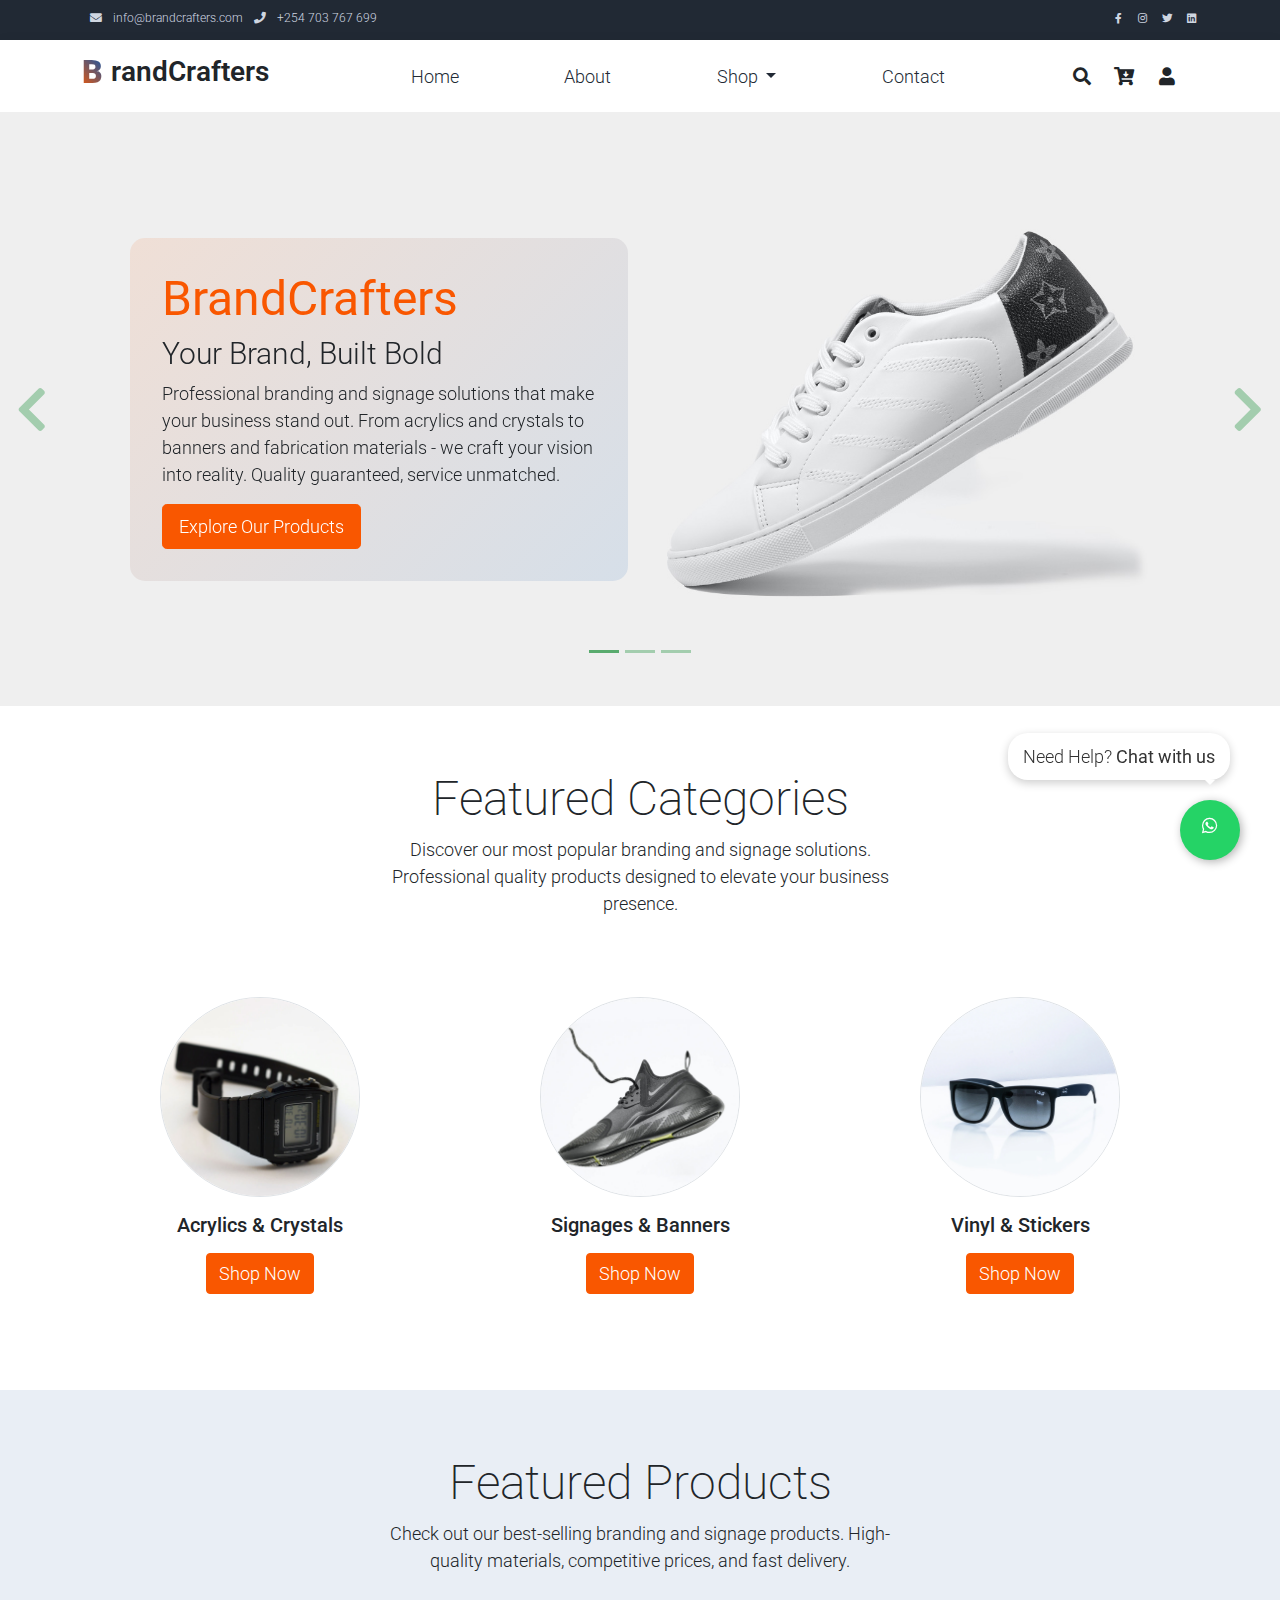
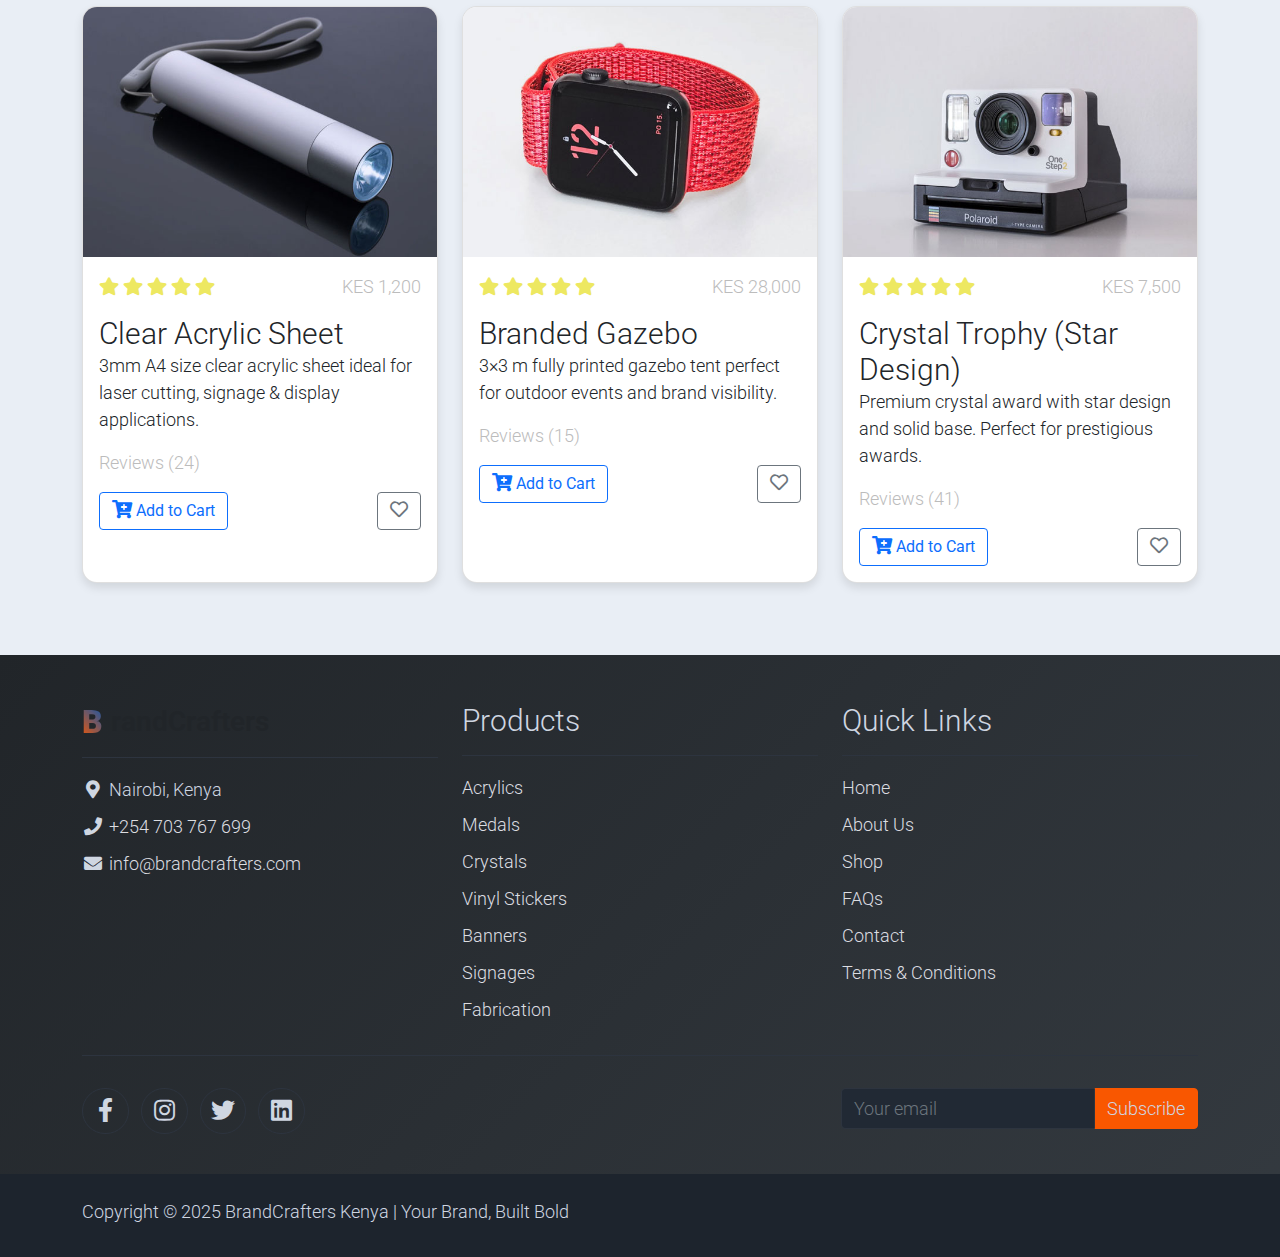
<file: index.html>
<!DOCTYPE html>
<html lang="en">

<head>
    <title>BrandCrafters - Your Brand, Built Bold | Professional Branding & Signage</title>
    <meta charset="utf-8">
    <meta name="viewport" content="width=device-width, initial-scale=1">
    <meta name="description" content="BrandCrafters - Professional branding and signage solutions. Acrylics, medals, crystals, vinyl stickers, display stands, banners, and more. Your brand, built bold.">
    <meta name="keywords" content="branding, signage, acrylics, medals, crystals, vinyl stickers, display stands, banners, fabrication">
    <meta name="author" content="BrandCrafters">

    <!-- Favicon and App Icons -->
    <link rel="icon" type="image/svg+xml" href="assets/img/brandcrafters-icon.svg">
    <link rel="icon" type="image/x-icon" href="assets/img/favicon.ico">
    <link rel="icon" type="image/png" sizes="32x32" href="assets/img/brandcrafters-icon.svg">
    <link rel="icon" type="image/png" sizes="16x16" href="assets/img/brandcrafters-icon.svg">
    <link rel="apple-touch-icon" sizes="180x180" href="assets/img/brandcrafters-icon.svg">
    <link rel="shortcut icon" type="image/x-icon" href="assets/img/brandcrafters-icon.svg">
    
    <!-- Web App Manifest -->
    <link rel="manifest" href="assets/img/site.webmanifest">
    
    <!-- Theme and Brand Colors -->
    <meta name="theme-color" content="#28a745">
    <meta name="msapplication-TileColor" content="#28a745">
    <meta name="msapplication-config" content="assets/img/browserconfig.xml">

    <link rel="stylesheet" href="assets/css/bootstrap.min.css">
    <link rel="stylesheet" href="assets/css/templatemo.css">
    <link rel="stylesheet" href="assets/css/custom.css">

    <!-- Load fonts style after rendering the layout styles -->
    <link rel="stylesheet" href="https://fonts.googleapis.com/css2?family=Roboto:wght@100;200;300;400;500;700;900&display=swap">
    <link rel="stylesheet" href="assets/css/fontawesome.min.css">
</head>

<body>
    <!-- Start Top Nav -->
    <nav class="navbar navbar-expand-lg bg-dark navbar-light d-none d-lg-block" id="templatemo_nav_top">
        <div class="container text-light">
            <div class="w-100 d-flex justify-content-between">
                <div>
                    <i class="fa fa-envelope mx-2"></i>
                    <a class="navbar-sm-brand text-light text-decoration-none" href="mailto:info@brandcrafters.com">info@brandcrafters.com</a>
                    <i class="fa fa-phone mx-2"></i>
                    <a class="navbar-sm-brand text-light text-decoration-none" href="tel:+254703767699">+254 703 767 699</a>
                </div>
                <div>
                    <a class="text-light" href="https://facebook.com/brandcrafters" target="_blank"><i class="fab fa-facebook-f fa-sm fa-fw me-2"></i></a>
                    <a class="text-light" href="https://www.instagram.com/brandcrafters_ke" target="_blank"><i class="fab fa-instagram fa-sm fa-fw me-2"></i></a>
                    <a class="text-light" href="https://twitter.com/brandcrafters_ke" target="_blank"><i class="fab fa-twitter fa-sm fa-fw me-2"></i></a>
                    <a class="text-light" href="https://www.linkedin.com/company/brandcrafters" target="_blank"><i class="fab fa-linkedin fa-sm fa-fw"></i></a>
                </div>
            </div>
        </div>
    </nav>
    <!-- Close Top Nav -->


    <!-- Header -->
    <nav class="navbar navbar-expand-lg navbar-light shadow">
        <div class="container d-flex justify-content-between align-items-center">

            <a class="navbar-brand text-success logo h1 align-self-center brandcrafters-logo" href="index.html">
                <span class="logo-b">B</span>
                <span class="logo-text">randCrafters</span>
            </a>

            <button class="navbar-toggler border-0" type="button" data-bs-toggle="collapse" data-bs-target="#templatemo_main_nav" aria-controls="navbarSupportedContent" aria-expanded="false" aria-label="Toggle navigation">
                <span class="navbar-toggler-icon"></span>
            </button>

            <div class="align-self-center collapse navbar-collapse flex-fill  d-lg-flex justify-content-lg-between" id="templatemo_main_nav">
                <div class="flex-fill">
                    <ul class="nav navbar-nav d-flex justify-content-between mx-lg-auto">
                        <li class="nav-item">
                            <a class="nav-link" href="index.html">Home</a>
                        </li>
                        <li class="nav-item">
                            <a class="nav-link" href="about.html">About</a>
                        </li>
                        <li class="nav-item dropdown">
                            <a class="nav-link dropdown-toggle" href="shop.html" id="navbarDropdown" role="button" data-bs-toggle="dropdown" aria-expanded="false">
                                Shop
                            </a>
                            <ul class="dropdown-menu" aria-labelledby="navbarDropdown">
                                <li><a class="dropdown-item" href="shop.html?category=acrylics">Acrylics</a></li>
                                <li><a class="dropdown-item" href="shop.html?category=medals">Medals</a></li>
                                <li><a class="dropdown-item" href="shop.html?category=crystals">Crystals</a></li>
                                <li><a class="dropdown-item" href="shop.html?category=vinyl-stickers">Vinyl Stickers</a></li>
                                <li><a class="dropdown-item" href="shop.html?category=display-stands">Display Stands</a></li>
                                <li><a class="dropdown-item" href="shop.html?category=banners">Banners</a></li>
                                <li><a class="dropdown-item" href="shop.html?category=boards">8x4 Boards</a></li>
                                <li><a class="dropdown-item" href="shop.html?category=gazebo">Gazebo</a></li>
                                <li><a class="dropdown-item" href="shop.html?category=signages">Signages</a></li>
                                <li><a class="dropdown-item" href="shop.html?category=fabrication">Fabrication Materials</a></li>
                            </ul>
                        </li>
                        <li class="nav-item">
                            <a class="nav-link" href="contact.html">Contact</a>
                        </li>
                    </ul>
                </div>
                <div class="navbar align-self-center d-flex">
                    <div class="d-lg-none flex-sm-fill mt-3 mb-4 col-7 col-sm-auto pr-3">
                        <div class="input-group">
                            <input type="text" class="form-control" id="inputMobileSearch" placeholder="Search ...">
                            <div class="input-group-text">
                                <i class="fa fa-fw fa-search"></i>
                            </div>
                        </div>
                    </div>
                    <a class="nav-icon d-none d-lg-inline" href="#" data-bs-toggle="modal" data-bs-target="#templatemo_search">
                        <i class="fa fa-fw fa-search text-dark mr-2"></i>
                    </a>
                    <a class="nav-icon position-relative text-decoration-none" href="cart.html">
                        <i class="fa fa-fw fa-cart-arrow-down text-dark mr-1"></i>
                        <span class="position-absolute top-0 left-100 translate-middle badge rounded-pill bg-danger text-white cart-counter" id="cart-counter" style="display: none;">0</span>
                    </a>
                    <a class="nav-icon position-relative text-decoration-none" href="login.html">
                        <i class="fa fa-fw fa-user text-dark mr-3"></i>
                    </a>
                </div>
            </div>

        </div>
    </nav>
    <!-- Close Header -->

    <!-- Modal -->
    <div class="modal fade bg-white" id="templatemo_search" tabindex="-1" role="dialog" aria-labelledby="exampleModalLabel" aria-hidden="true">
        <div class="modal-dialog modal-lg" role="document">
            <div class="w-100 pt-1 mb-5 text-right">
                <button type="button" class="btn-close" data-bs-dismiss="modal" aria-label="Close"></button>
            </div>
            <form action="" method="get" class="modal-content modal-body border-0 p-0">
                <div class="input-group mb-2">
                    <input type="text" class="form-control" id="inputModalSearch" name="q" placeholder="Search ...">
                    <button type="submit" class="input-group-text bg-success text-light">
                        <i class="fa fa-fw fa-search text-white"></i>
                    </button>
                </div>
            </form>
        </div>
    </div>



    <!-- Start Banner Hero -->
    <div id="template-mo-zay-hero-carousel" class="carousel slide" data-bs-ride="carousel">
        <ol class="carousel-indicators">
            <li data-bs-target="#template-mo-zay-hero-carousel" data-bs-slide-to="0" class="active"></li>
            <li data-bs-target="#template-mo-zay-hero-carousel" data-bs-slide-to="1"></li>
            <li data-bs-target="#template-mo-zay-hero-carousel" data-bs-slide-to="2"></li>
        </ol>
        <div class="carousel-inner">
            <div class="carousel-item active">
                <div class="container">
                    <div class="row p-5">
                        <div class="mx-auto col-md-8 col-lg-6 order-lg-last">
                            <img class="img-fluid" src="./assets/img/banner_img_01.jpg" alt="BrandCrafters Signage">
                        </div>
                        <div class="col-lg-6 mb-0 d-flex align-items-center">
                            <div class="text-align-left align-self-center hero-content">
                                <h1 class="h1 text-success"><b>BrandCrafters</b></h1>
                                <h3 class="h2">Your Brand, Built Bold</h3>
                                <p>
                                    Professional branding and signage solutions that make your business stand out. 
                                    From acrylics and crystals to banners and fabrication materials - we craft your vision into reality.
                                    Quality guaranteed, service unmatched.
                                </p>
                                <a href="shop.html" class="btn btn-success btn-lg">Explore Our Products</a>
                            </div>
                        </div>
                    </div>
                </div>
            </div>
            <div class="carousel-item">
                <div class="container">
                    <div class="row p-5">
                        <div class="mx-auto col-md-8 col-lg-6 order-lg-last">
                            <img class="img-fluid" src="./assets/img/banner_img_02.jpg" alt="Custom Signage Solutions">
                        </div>
                        <div class="col-lg-6 mb-0 d-flex align-items-center">
                            <div class="text-align-left hero-content">
                                <h1 class="h1 text-secondary-brand">Custom Solutions</h1>
                                <h3 class="h2">Tailored to Your Business</h3>
                                <p>
                                    Every business is unique, and so are our solutions. We specialize in custom branding materials,
                                    professional signage, and fabrication services that reflect your brand's personality and values.
                                </p>
                                <a href="contact.html" class="btn btn-success btn-lg">Get Quote</a>
                            </div>
                        </div>
                    </div>
                </div>
            </div>
            <div class="carousel-item">
                <div class="container">
                    <div class="row p-5">
                        <div class="mx-auto col-md-8 col-lg-6 order-lg-last">
                            <div class="delivery-animation-container">
                                <img class="img-fluid delivery-scooter-animated" src="./assets/img/fastdelivery.jpg" alt="Fast Delivery Kenya">
                            </div>
                        </div>
                        <div class="col-lg-6 mb-0 d-flex align-items-center">
                            <div class="text-align-left hero-content">
                                <h1 class="h1 text-success">Fast Delivery</h1>
                                <h3 class="h2">Across Kenya</h3>
                                <p>
                                    Quick turnaround times and reliable delivery across Kenya. 
                                    From Nairobi to Mombasa, we ensure your branding materials reach you on time, every time.
                                    Quality products, delivered fast.
                                </p>
                                <a href="https://wa.me/254703767699" class="btn btn-success btn-lg" target="_blank">WhatsApp Us</a>
                            </div>
                        </div>
                    </div>
                </div>
            </div>
        </div>
        <a class="carousel-control-prev text-decoration-none w-auto ps-3" href="#template-mo-zay-hero-carousel" role="button" data-bs-slide="prev">
            <i class="fas fa-chevron-left"></i>
        </a>
        <a class="carousel-control-next text-decoration-none w-auto pe-3" href="#template-mo-zay-hero-carousel" role="button" data-bs-slide="next">
            <i class="fas fa-chevron-right"></i>
        </a>
    </div>
    <!-- End Banner Hero -->


    <!-- Start Categories of The Month -->
    <section class="container py-5">
        <div class="row text-center pt-3">
            <div class="col-lg-6 m-auto">
                <h1 class="h1">Featured Categories</h1>
                <p>
                    Discover our most popular branding and signage solutions. 
                    Professional quality products designed to elevate your business presence.
                </p>
            </div>
        </div>
        <div class="row">
            <div class="col-12 col-md-4 p-5 mt-3">
                <a href="shop.html?category=acrylics"><img src="./assets/img/category_img_01.jpg" class="rounded-circle img-fluid border category-card"></a>
                <h5 class="text-center mt-3 mb-3">Acrylics & Crystals</h5>
                <p class="text-center"><a class="btn btn-success" href="shop.html?category=acrylics">Shop Now</a></p>
            </div>
            <div class="col-12 col-md-4 p-5 mt-3">
                <a href="shop.html?category=signages"><img src="./assets/img/category_img_02.jpg" class="rounded-circle img-fluid border category-card"></a>
                <h2 class="h5 text-center mt-3 mb-3">Signages & Banners</h2>
                <p class="text-center"><a class="btn btn-success" href="shop.html?category=signages">Shop Now</a></p>
            </div>
            <div class="col-12 col-md-4 p-5 mt-3">
                <a href="shop.html?category=vinyl-stickers"><img src="./assets/img/category_img_03.jpg" class="rounded-circle img-fluid border category-card"></a>
                <h2 class="h5 text-center mt-3 mb-3">Vinyl & Stickers</h2>
                <p class="text-center"><a class="btn btn-success" href="shop.html?category=vinyl-stickers">Shop Now</a></p>
            </div>
        </div>
    </section>
    <!-- End Categories of The Month -->


    <!-- Desktop Featured Products Section (hidden on mobile) -->
    <section class="bg-light d-none d-lg-block">
        <div class="container py-5">
            <div class="row text-center py-3">
                <div class="col-lg-6 m-auto">
                    <h1 class="h1">Featured Products</h1>
                    <p>
                        Check out our best-selling branding and signage products. 
                        High-quality materials, competitive prices, and fast delivery.
                    </p>
                </div>
            </div>
            <div class="row">
                <div class="col-12 col-md-4 mb-4">
                    <div class="card h-100 product-wap">
                        <a href="shop-single.html?product=clear-acrylic-sheet">
                            <img src="./assets/img/feature_prod_01.jpg" class="card-img-top" alt="Clear Acrylic Sheet">
                        </a>
                        <div class="card-body">
                            <ul class="list-unstyled d-flex justify-content-between">
                                <li>
                                    <i class="text-warning fa fa-star"></i>
                                    <i class="text-warning fa fa-star"></i>
                                    <i class="text-warning fa fa-star"></i>
                                    <i class="text-warning fa fa-star"></i>
                                    <i class="text-warning fa fa-star"></i>
                                </li>
                                <li class="text-muted text-right">KES 1,200</li>
                            </ul>
                            <a href="shop-single.html?product=clear-acrylic-sheet" class="h2 text-decoration-none text-dark">Clear Acrylic Sheet</a>
                            <p class="card-text">
                                3mm A4 size clear acrylic sheet ideal for laser cutting, signage & display applications.
                            </p>
                            <p class="text-muted">Reviews (24)</p>
                            <div class="d-flex justify-content-between align-items-center mt-3">
                                <button class="btn btn-outline-primary add-to-cart" 
                                        data-product="Clear Acrylic Sheet" 
                                        data-price="1200" 
                                        data-image="assets/img/shop_01.jpg"
                                        onclick="addToCart(this)">
                                    <i class="fas fa-cart-plus"></i> Add to Cart
                                </button>
                                <button class="btn btn-outline-secondary add-to-wishlist" data-product="Clear Acrylic Sheet" data-price="1200">
                                    <i class="far fa-heart"></i>
                                </button>
                            </div>
                        </div>
                    </div>
                </div>
                <div class="col-12 col-md-4 mb-4">
                    <div class="card h-100 product-wap">
                        <a href="shop-single.html?product=branded-gazebo">
                            <img src="./assets/img/feature_prod_02.jpg" class="card-img-top" alt="Branded Gazebo">
                        </a>
                        <div class="card-body">
                            <ul class="list-unstyled d-flex justify-content-between">
                                <li>
                                    <i class="text-warning fa fa-star"></i>
                                    <i class="text-warning fa fa-star"></i>
                                    <i class="text-warning fa fa-star"></i>
                                    <i class="text-warning fa fa-star"></i>
                                    <i class="text-warning fa fa-star"></i>
                                </li>
                                <li class="text-muted text-right">KES 28,000</li>
                            </ul>
                            <a href="shop-single.html?product=branded-gazebo" class="h2 text-decoration-none text-dark">Branded Gazebo</a>
                            <p class="card-text">
                                3×3 m fully printed gazebo tent perfect for outdoor events and brand visibility.
                            </p>
                            <p class="text-muted">Reviews (15)</p>
                            <div class="d-flex justify-content-between align-items-center mt-3">
                                <button class="btn btn-outline-primary add-to-cart" 
                                        data-product="Branded Gazebo" 
                                        data-price="28000" 
                                        data-image="assets/img/shop_07.jpg"
                                        onclick="addToCart(this)">
                                    <i class="fas fa-cart-plus"></i> Add to Cart
                                </button>
                                <button class="btn btn-outline-secondary add-to-wishlist" data-product="Branded Gazebo" data-price="28000">
                                    <i class="far fa-heart"></i>
                                </button>
                            </div>
                        </div>
                    </div>
                </div>
                <div class="col-12 col-md-4 mb-4">
                    <div class="card h-100 product-wap">
                        <a href="shop-single.html?product=crystal-trophy">
                            <img src="./assets/img/feature_prod_03.jpg" class="card-img-top" alt="Crystal Trophy">
                        </a>
                        <div class="card-body">
                            <ul class="list-unstyled d-flex justify-content-between">
                                <li>
                                    <i class="text-warning fa fa-star"></i>
                                    <i class="text-warning fa fa-star"></i>
                                    <i class="text-warning fa fa-star"></i>
                                    <i class="text-warning fa fa-star"></i>
                                    <i class="text-warning fa fa-star"></i>
                                </li>
                                <li class="text-muted text-right">KES 7,500</li>
                            </ul>
                            <a href="shop-single.html?product=crystal-trophy" class="h2 text-decoration-none text-dark">Crystal Trophy (Star Design)</a>
                            <p class="card-text">
                                Premium crystal award with star design and solid base. Perfect for prestigious awards.
                            </p>
                            <p class="text-muted">Reviews (41)</p>
                            <div class="d-flex justify-content-between align-items-center mt-3">
                                <button class="btn btn-outline-primary add-to-cart" 
                                        data-product="Crystal Trophy (Star Design)" 
                                        data-price="7500" 
                                        data-image="assets/img/shop_03.jpg"
                                        onclick="addToCart(this)">
                                    <i class="fas fa-cart-plus"></i> Add to Cart
                                </button>
                                <button class="btn btn-outline-secondary add-to-wishlist" data-product="Crystal Trophy (Star Design)" data-price="7500">
                                    <i class="far fa-heart"></i>
                                </button>
                            </div>
                        </div>
                    </div>
                </div>
            </div>
        </div>
    </section>
    <!-- End Desktop Featured Products Section -->


    <!-- Start Footer -->
    <footer class="bg-dark" id="tempaltemo_footer">
        <div class="container">
            <div class="row">

                <div class="col-md-4 pt-5">
                    <h2 class="h2 text-success border-bottom pb-3 border-light logo brandcrafters-logo">
                        <span class="logo-b">B</span>
                        <span class="logo-text">randCrafters</span>
                    </h2>
                    <ul class="list-unstyled text-light footer-link-list">
                        <li>
                            <i class="fas fa-map-marker-alt fa-fw"></i>
                            Nairobi, Kenya
                        </li>
                        <li>
                            <i class="fa fa-phone fa-fw"></i>
                            <a class="text-decoration-none" href="tel:+254703767699">+254 703 767 699</a>
                        </li>
                        <li>
                            <i class="fa fa-envelope fa-fw"></i>
                            <a class="text-decoration-none" href="mailto:info@brandcrafters.com">info@brandcrafters.com</a>
                        </li>
                    </ul>
                </div>

                <div class="col-md-4 pt-5">
                    <h2 class="h2 text-light border-bottom pb-3 border-light">Products</h2>
                    <ul class="list-unstyled text-light footer-link-list">
                        <li><a class="text-decoration-none" href="shop.html?category=acrylics">Acrylics</a></li>
                        <li><a class="text-decoration-none" href="shop.html?category=medals">Medals</a></li>
                        <li><a class="text-decoration-none" href="shop.html?category=crystals">Crystals</a></li>
                        <li><a class="text-decoration-none" href="shop.html?category=vinyl-stickers">Vinyl Stickers</a></li>
                        <li><a class="text-decoration-none" href="shop.html?category=banners">Banners</a></li>
                        <li><a class="text-decoration-none" href="shop.html?category=signages">Signages</a></li>
                        <li><a class="text-decoration-none" href="shop.html?category=fabrication">Fabrication</a></li>
                    </ul>
                </div>

                <div class="col-md-4 pt-5">
                    <h2 class="h2 text-light border-bottom pb-3 border-light">Quick Links</h2>
                    <ul class="list-unstyled text-light footer-link-list">
                        <li><a class="text-decoration-none" href="index.html">Home</a></li>
                        <li><a class="text-decoration-none" href="about.html">About Us</a></li>
                        <li><a class="text-decoration-none" href="shop.html">Shop</a></li>
                        <li><a class="text-decoration-none" href="faq.html">FAQs</a></li>
                        <li><a class="text-decoration-none" href="contact.html">Contact</a></li>
                        <li><a class="text-decoration-none" href="terms.html">Terms & Conditions</a></li>
                    </ul>
                </div>

            </div>

            <div class="row text-light mb-4">
                <div class="col-12 mb-3">
                    <div class="w-100 my-3 border-top border-light"></div>
                </div>
                <div class="col-auto me-auto">
                    <ul class="list-inline text-left footer-icons">
                        <li class="list-inline-item border border-light rounded-circle text-center">
                            <a class="text-light text-decoration-none" target="_blank" href="https://facebook.com/brandcrafters"><i class="fab fa-facebook-f fa-lg fa-fw"></i></a>
                        </li>
                        <li class="list-inline-item border border-light rounded-circle text-center">
                            <a class="text-light text-decoration-none" target="_blank" href="https://www.instagram.com/brandcrafters_ke"><i class="fab fa-instagram fa-lg fa-fw"></i></a>
                        </li>
                        <li class="list-inline-item border border-light rounded-circle text-center">
                            <a class="text-light text-decoration-none" target="_blank" href="https://twitter.com/brandcrafters_ke"><i class="fab fa-twitter fa-lg fa-fw"></i></a>
                        </li>
                        <li class="list-inline-item border border-light rounded-circle text-center">
                            <a class="text-light text-decoration-none" target="_blank" href="https://www.linkedin.com/company/brandcrafters"><i class="fab fa-linkedin fa-lg fa-fw"></i></a>
                        </li>
                    </ul>
                </div>
                <div class="col-auto">
                    <label class="sr-only" for="subscribeEmail">Email address</label>
                    <div class="input-group mb-2">
                        <input type="text" class="form-control bg-dark border-light" id="subscribeEmail" placeholder="Your email">
                        <div class="input-group-text btn-success text-light">Subscribe</div>
                    </div>
                </div>
            </div>
        </div>

        <div class="w-100 bg-black py-3">
            <div class="container">
                <div class="row pt-2">
                    <div class="col-12">
                        <p class="text-left text-light">
                            Copyright &copy; 2025 BrandCrafters Kenya 
                            | Your Brand, Built Bold
                        </p>
                    </div>
                </div>
            </div>
        </div>

    </footer>
    <!-- End Footer -->

    <!-- Enhanced WhatsApp Floating Button -->
    <div class="whatsapp-float" onclick="toggleWhatsAppChat()">
        <i class="fab fa-whatsapp"></i>
    </div>

    <!-- Start Script -->
    <script src="assets/js/jquery-1.11.0.min.js"></script>
    <script src="assets/js/jquery-migrate-1.2.1.min.js"></script>
    <script src="assets/js/bootstrap.bundle.min.js"></script>
    <script src="assets/js/templatemo.js"></script>
    <script src="assets/js/custom.js"></script>
    <!-- End Script -->
</body>

</html>
</file>
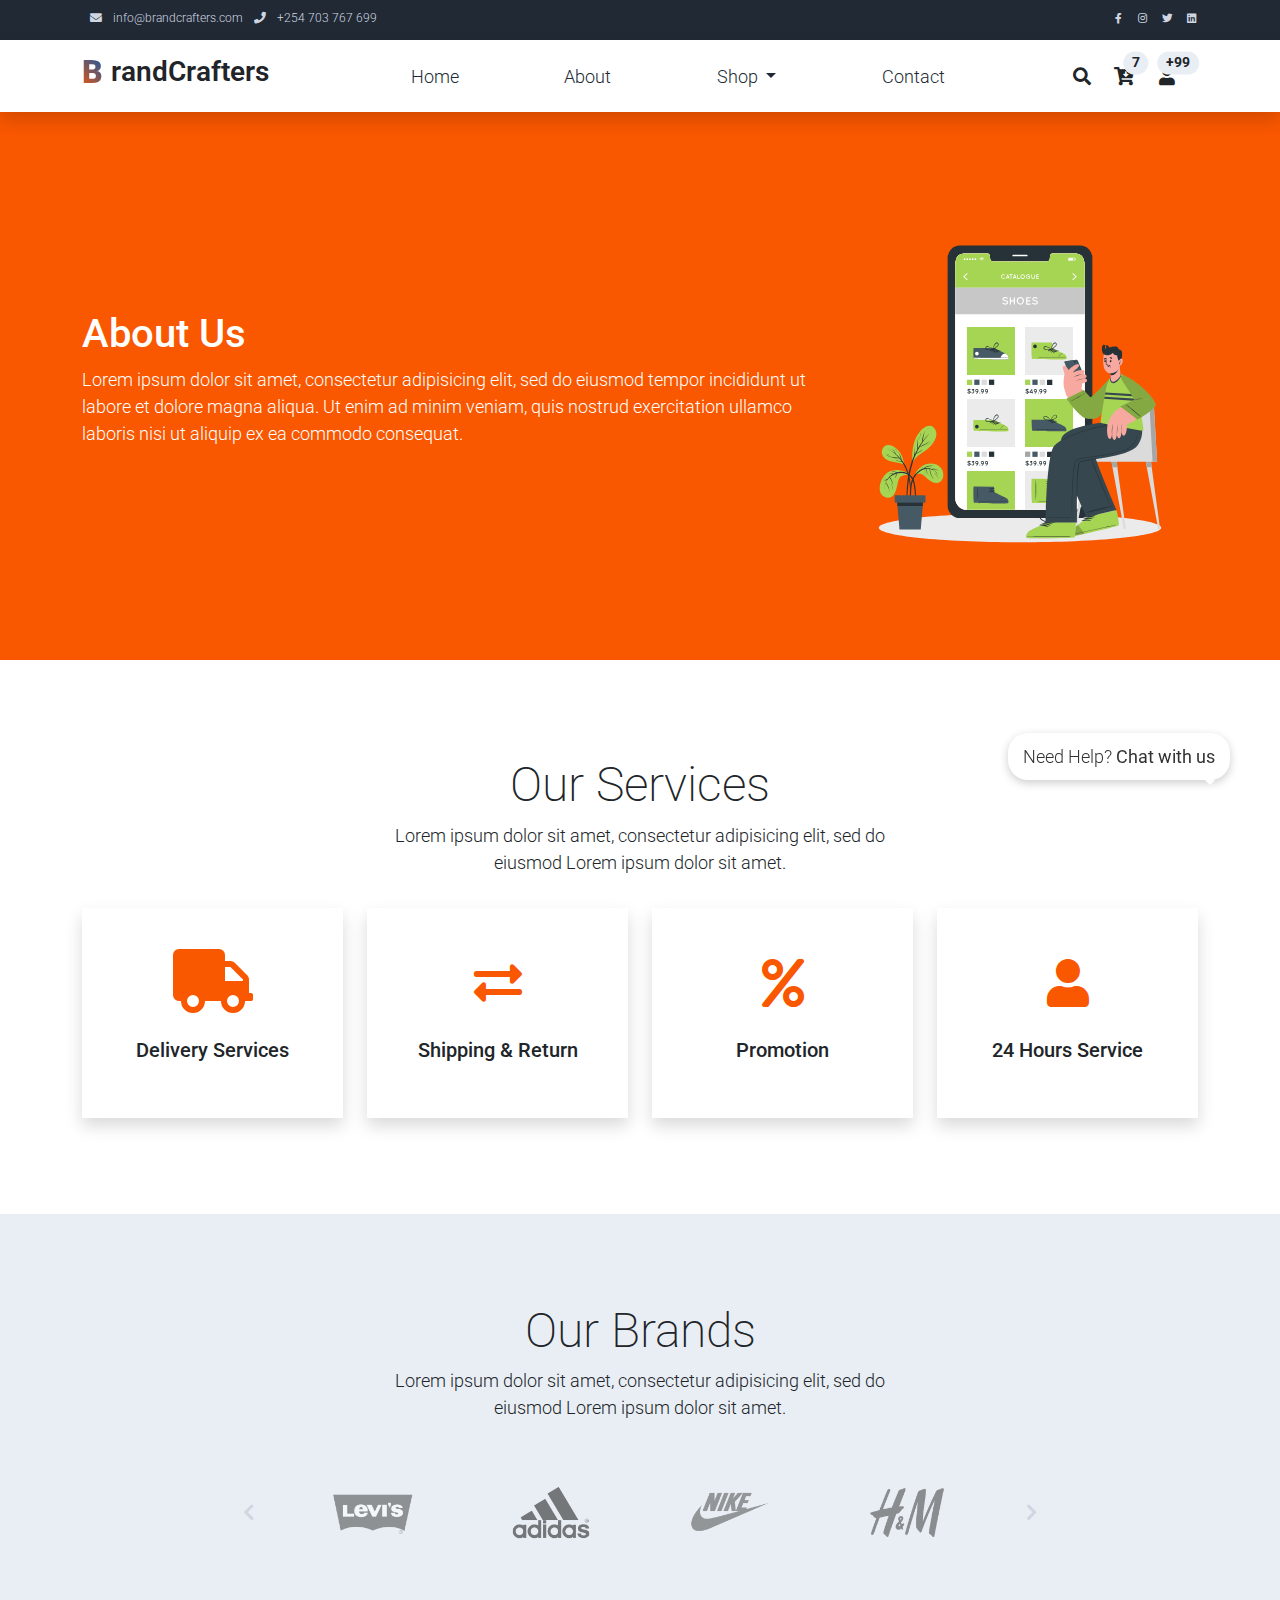
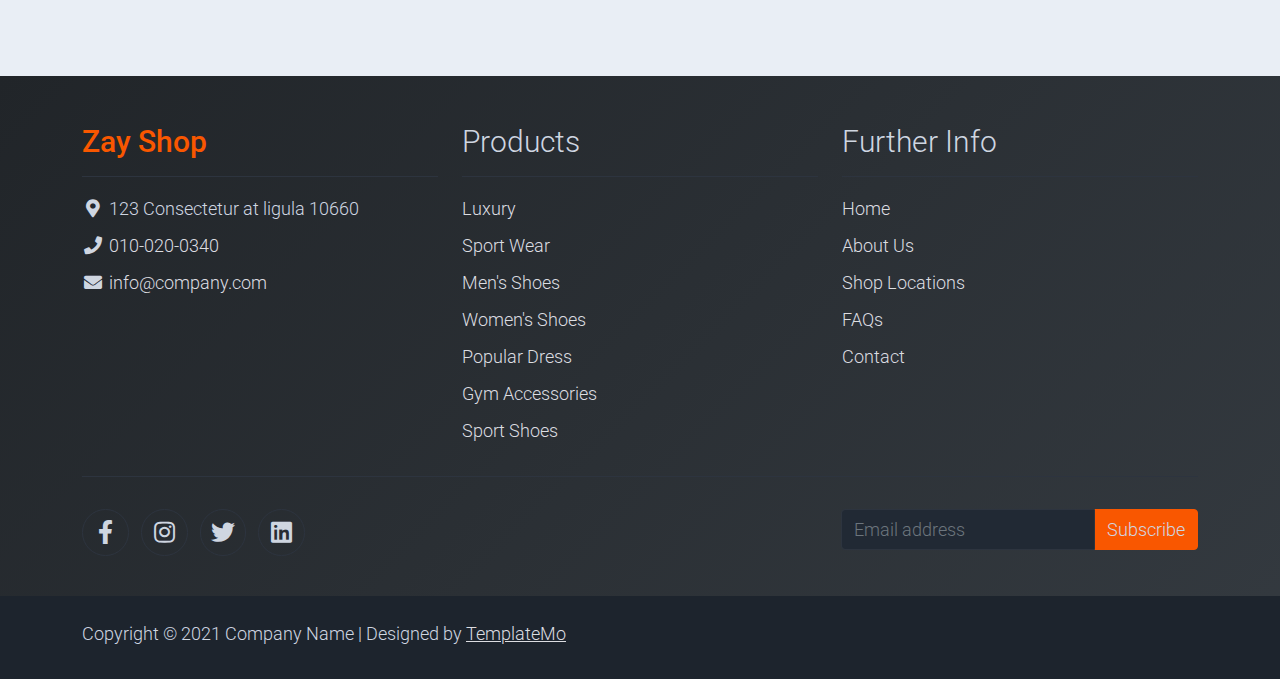
<file: about.html>
<!DOCTYPE html>
<html lang="en">

<head>
    <title>About Us - BrandCrafters | Your Brand, Built Bold</title>
    <meta charset="utf-8">
    <meta name="viewport" content="width=device-width, initial-scale=1">
    <meta name="description" content="Learn about BrandCrafters - Kenya's premier branding and signage company. Professional solutions for acrylics, medals, crystals, and more.">

    <link rel="apple-touch-icon" href="assets/img/apple-icon.png">
    <link rel="shortcut icon" type="image/x-icon" href="assets/img/favicon.ico">

    <link rel="stylesheet" href="assets/css/bootstrap.min.css">
    <link rel="stylesheet" href="assets/css/templatemo.css">
    <link rel="stylesheet" href="assets/css/custom.css">

    <!-- Load fonts style after rendering the layout styles -->
    <link rel="stylesheet" href="https://fonts.googleapis.com/css2?family=Roboto:wght@100;200;300;400;500;700;900&display=swap">
    <link rel="stylesheet" href="assets/css/fontawesome.min.css">
<!--
    
TemplateMo 559 Zay Shop

https://templatemo.com/tm-559-zay-shop

-->
</head>

<body>
    <!-- Start Top Nav -->
    <nav class="navbar navbar-expand-lg bg-dark navbar-light d-none d-lg-block" id="templatemo_nav_top">
        <div class="container text-light">
            <div class="w-100 d-flex justify-content-between">
                <div>
                    <i class="fa fa-envelope mx-2"></i>
                    <a class="navbar-sm-brand text-light text-decoration-none" href="mailto:info@brandcrafters.com">info@brandcrafters.com</a>
                    <i class="fa fa-phone mx-2"></i>
                    <a class="navbar-sm-brand text-light text-decoration-none" href="tel:+254703767699">+254 703 767 699</a>
                </div>
                <div>
                    <a class="text-light" href="https://facebook.com/brandcrafters" target="_blank"><i class="fab fa-facebook-f fa-sm fa-fw me-2"></i></a>
                    <a class="text-light" href="https://www.instagram.com/brandcrafters_ke" target="_blank"><i class="fab fa-instagram fa-sm fa-fw me-2"></i></a>
                    <a class="text-light" href="https://twitter.com/brandcrafters_ke" target="_blank"><i class="fab fa-twitter fa-sm fa-fw me-2"></i></a>
                    <a class="text-light" href="https://www.linkedin.com/company/brandcrafters" target="_blank"><i class="fab fa-linkedin fa-sm fa-fw"></i></a>
                </div>
            </div>
        </div>
    </nav>
    <!-- Close Top Nav -->


    <!-- Header -->
    <nav class="navbar navbar-expand-lg navbar-light shadow">
        <div class="container d-flex justify-content-between align-items-center">

            <a class="navbar-brand text-success logo h1 align-self-center brandcrafters-logo" href="index.html">
                <span class="logo-b">B</span>
                <span class="logo-text">randCrafters</span>
            </a>

            <button class="navbar-toggler border-0" type="button" data-bs-toggle="collapse" data-bs-target="#templatemo_main_nav" aria-controls="navbarSupportedContent" aria-expanded="false" aria-label="Toggle navigation">
                <span class="navbar-toggler-icon"></span>
            </button>

            <div class="align-self-center collapse navbar-collapse flex-fill  d-lg-flex justify-content-lg-between" id="templatemo_main_nav">
                <div class="flex-fill">
                    <ul class="nav navbar-nav d-flex justify-content-between mx-lg-auto">
                        <li class="nav-item">
                            <a class="nav-link" href="index.html">Home</a>
                        </li>
                        <li class="nav-item">
                            <a class="nav-link" href="about.html">About</a>
                        </li>
                        <li class="nav-item dropdown">
                            <a class="nav-link dropdown-toggle" href="shop.html" id="navbarDropdown" role="button" data-bs-toggle="dropdown" aria-expanded="false">
                                Shop
                            </a>
                            <ul class="dropdown-menu" aria-labelledby="navbarDropdown">
                                <li><a class="dropdown-item" href="shop.html?category=acrylics">Acrylics</a></li>
                                <li><a class="dropdown-item" href="shop.html?category=medals">Medals</a></li>
                                <li><a class="dropdown-item" href="shop.html?category=crystals">Crystals</a></li>
                                <li><a class="dropdown-item" href="shop.html?category=vinyl-stickers">Vinyl Stickers</a></li>
                                <li><a class="dropdown-item" href="shop.html?category=display-stands">Display Stands</a></li>
                                <li><a class="dropdown-item" href="shop.html?category=banners">Banners</a></li>
                                <li><a class="dropdown-item" href="shop.html?category=boards">8x4 Boards</a></li>
                                <li><a class="dropdown-item" href="shop.html?category=gazebo">Gazebo</a></li>
                                <li><a class="dropdown-item" href="shop.html?category=signages">Signages</a></li>
                                <li><a class="dropdown-item" href="shop.html?category=fabrication">Fabrication Materials</a></li>
                            </ul>
                        </li>
                        <li class="nav-item">
                            <a class="nav-link" href="contact.html">Contact</a>
                        </li>
                    </ul>
                </div>
                <div class="navbar align-self-center d-flex">
                    <div class="d-lg-none flex-sm-fill mt-3 mb-4 col-7 col-sm-auto pr-3">
                        <div class="input-group">
                            <input type="text" class="form-control" id="inputMobileSearch" placeholder="Search ...">
                            <div class="input-group-text">
                                <i class="fa fa-fw fa-search"></i>
                            </div>
                        </div>
                    </div>
                    <a class="nav-icon d-none d-lg-inline" href="#" data-bs-toggle="modal" data-bs-target="#templatemo_search">
                        <i class="fa fa-fw fa-search text-dark mr-2"></i>
                    </a>
                    <a class="nav-icon position-relative text-decoration-none" href="#">
                        <i class="fa fa-fw fa-cart-arrow-down text-dark mr-1"></i>
                        <span class="position-absolute top-0 left-100 translate-middle badge rounded-pill bg-light text-dark">7</span>
                    </a>
                    <a class="nav-icon position-relative text-decoration-none" href="#">
                        <i class="fa fa-fw fa-user text-dark mr-3"></i>
                        <span class="position-absolute top-0 left-100 translate-middle badge rounded-pill bg-light text-dark">+99</span>
                    </a>
                </div>
            </div>

        </div>
    </nav>
    <!-- Close Header -->

    <!-- Modal -->
    <div class="modal fade bg-white" id="templatemo_search" tabindex="-1" role="dialog" aria-labelledby="exampleModalLabel" aria-hidden="true">
        <div class="modal-dialog modal-lg" role="document">
            <div class="w-100 pt-1 mb-5 text-right">
                <button type="button" class="btn-close" data-bs-dismiss="modal" aria-label="Close"></button>
            </div>
            <form action="" method="get" class="modal-content modal-body border-0 p-0">
                <div class="input-group mb-2">
                    <input type="text" class="form-control" id="inputModalSearch" name="q" placeholder="Search ...">
                    <button type="submit" class="input-group-text bg-success text-light">
                        <i class="fa fa-fw fa-search text-white"></i>
                    </button>
                </div>
            </form>
        </div>
    </div>



    <section class="bg-success py-5">
        <div class="container">
            <div class="row align-items-center py-5">
                <div class="col-md-8 text-white">
                    <h1>About Us</h1>
                    <p>
                        Lorem ipsum dolor sit amet, consectetur adipisicing elit, sed do eiusmod
                        tempor incididunt ut labore et dolore magna aliqua. Ut enim ad minim veniam,
                        quis nostrud exercitation ullamco laboris nisi ut aliquip ex ea commodo consequat.
                    </p>
                </div>
                <div class="col-md-4">
                    <img src="assets/img/about-hero.svg" alt="About Hero">
                </div>
            </div>
        </div>
    </section>
    <!-- Close Banner -->

    <!-- Start Section -->
    <section class="container py-5">
        <div class="row text-center pt-5 pb-3">
            <div class="col-lg-6 m-auto">
                <h1 class="h1">Our Services</h1>
                <p>
                    Lorem ipsum dolor sit amet, consectetur adipisicing elit, sed do eiusmod
                    Lorem ipsum dolor sit amet.
                </p>
            </div>
        </div>
        <div class="row">

            <div class="col-md-6 col-lg-3 pb-5">
                <div class="h-100 py-5 services-icon-wap shadow">
                    <div class="h1 text-success text-center"><i class="fa fa-truck fa-lg"></i></div>
                    <h2 class="h5 mt-4 text-center">Delivery Services</h2>
                </div>
            </div>

            <div class="col-md-6 col-lg-3 pb-5">
                <div class="h-100 py-5 services-icon-wap shadow">
                    <div class="h1 text-success text-center"><i class="fas fa-exchange-alt"></i></div>
                    <h2 class="h5 mt-4 text-center">Shipping & Return</h2>
                </div>
            </div>

            <div class="col-md-6 col-lg-3 pb-5">
                <div class="h-100 py-5 services-icon-wap shadow">
                    <div class="h1 text-success text-center"><i class="fa fa-percent"></i></div>
                    <h2 class="h5 mt-4 text-center">Promotion</h2>
                </div>
            </div>

            <div class="col-md-6 col-lg-3 pb-5">
                <div class="h-100 py-5 services-icon-wap shadow">
                    <div class="h1 text-success text-center"><i class="fa fa-user"></i></div>
                    <h2 class="h5 mt-4 text-center">24 Hours Service</h2>
                </div>
            </div>
        </div>
    </section>
    <!-- End Section -->

    <!-- Start Brands -->
    <section class="bg-light py-5">
        <div class="container my-4">
            <div class="row text-center py-3">
                <div class="col-lg-6 m-auto">
                    <h1 class="h1">Our Brands</h1>
                    <p>
                        Lorem ipsum dolor sit amet, consectetur adipisicing elit, sed do eiusmod
                        Lorem ipsum dolor sit amet.
                    </p>
                </div>
                <div class="col-lg-9 m-auto tempaltemo-carousel">
                    <div class="row d-flex flex-row">
                        <!--Controls-->
                        <div class="col-1 align-self-center">
                            <a class="h1" href="#templatemo-slide-brand" role="button" data-bs-slide="prev">
                                <i class="text-light fas fa-chevron-left"></i>
                            </a>
                        </div>
                        <!--End Controls-->

                        <!--Carousel Wrapper-->
                        <div class="col">
                            <div class="carousel slide carousel-multi-item pt-2 pt-md-0" id="templatemo-slide-brand" data-bs-ride="carousel">
                                <!--Slides-->
                                <div class="carousel-inner product-links-wap" role="listbox">

                                    <!--First slide-->
                                    <div class="carousel-item active">
                                        <div class="row">
                                            <div class="col-3 p-md-5">
                                                <a href="#"><img class="img-fluid brand-img" src="assets/img/brand_01.png" alt="Brand Logo"></a>
                                            </div>
                                            <div class="col-3 p-md-5">
                                                <a href="#"><img class="img-fluid brand-img" src="assets/img/brand_02.png" alt="Brand Logo"></a>
                                            </div>
                                            <div class="col-3 p-md-5">
                                                <a href="#"><img class="img-fluid brand-img" src="assets/img/brand_03.png" alt="Brand Logo"></a>
                                            </div>
                                            <div class="col-3 p-md-5">
                                                <a href="#"><img class="img-fluid brand-img" src="assets/img/brand_04.png" alt="Brand Logo"></a>
                                            </div>
                                        </div>
                                    </div>
                                    <!--End First slide-->

                                    <!--Second slide-->
                                    <div class="carousel-item">
                                        <div class="row">
                                            <div class="col-3 p-md-5">
                                                <a href="#"><img class="img-fluid brand-img" src="assets/img/brand_01.png" alt="Brand Logo"></a>
                                            </div>
                                            <div class="col-3 p-md-5">
                                                <a href="#"><img class="img-fluid brand-img" src="assets/img/brand_02.png" alt="Brand Logo"></a>
                                            </div>
                                            <div class="col-3 p-md-5">
                                                <a href="#"><img class="img-fluid brand-img" src="assets/img/brand_03.png" alt="Brand Logo"></a>
                                            </div>
                                            <div class="col-3 p-md-5">
                                                <a href="#"><img class="img-fluid brand-img" src="assets/img/brand_04.png" alt="Brand Logo"></a>
                                            </div>
                                        </div>
                                    </div>
                                    <!--End Second slide-->

                                    <!--Third slide-->
                                    <div class="carousel-item">
                                        <div class="row">
                                            <div class="col-3 p-md-5">
                                                <a href="#"><img class="img-fluid brand-img" src="assets/img/brand_01.png" alt="Brand Logo"></a>
                                            </div>
                                            <div class="col-3 p-md-5">
                                                <a href="#"><img class="img-fluid brand-img" src="assets/img/brand_02.png" alt="Brand Logo"></a>
                                            </div>
                                            <div class="col-3 p-md-5">
                                                <a href="#"><img class="img-fluid brand-img" src="assets/img/brand_03.png" alt="Brand Logo"></a>
                                            </div>
                                            <div class="col-3 p-md-5">
                                                <a href="#"><img class="img-fluid brand-img" src="assets/img/brand_04.png" alt="Brand Logo"></a>
                                            </div>
                                        </div>
                                    </div>
                                    <!--End Third slide-->

                                </div>
                                <!--End Slides-->
                            </div>
                        </div>
                        <!--End Carousel Wrapper-->

                        <!--Controls-->
                        <div class="col-1 align-self-center">
                            <a class="h1" href="#templatemo-slide-brand" role="button" data-bs-slide="next">
                                <i class="text-light fas fa-chevron-right"></i>
                            </a>
                        </div>
                        <!--End Controls-->
                    </div>
                </div>
            </div>
        </div>
    </section>
    <!--End Brands-->


    <!-- Start Footer -->
    <footer class="bg-dark" id="tempaltemo_footer">
        <div class="container">
            <div class="row">

                <div class="col-md-4 pt-5">
                    <h2 class="h2 text-success border-bottom pb-3 border-light logo">Zay Shop</h2>
                    <ul class="list-unstyled text-light footer-link-list">
                        <li>
                            <i class="fas fa-map-marker-alt fa-fw"></i>
                            123 Consectetur at ligula 10660
                        </li>
                        <li>
                            <i class="fa fa-phone fa-fw"></i>
                            <a class="text-decoration-none" href="tel:010-020-0340">010-020-0340</a>
                        </li>
                        <li>
                            <i class="fa fa-envelope fa-fw"></i>
                            <a class="text-decoration-none" href="mailto:info@company.com">info@company.com</a>
                        </li>
                    </ul>
                </div>

                <div class="col-md-4 pt-5">
                    <h2 class="h2 text-light border-bottom pb-3 border-light">Products</h2>
                    <ul class="list-unstyled text-light footer-link-list">
                        <li><a class="text-decoration-none" href="#">Luxury</a></li>
                        <li><a class="text-decoration-none" href="#">Sport Wear</a></li>
                        <li><a class="text-decoration-none" href="#">Men's Shoes</a></li>
                        <li><a class="text-decoration-none" href="#">Women's Shoes</a></li>
                        <li><a class="text-decoration-none" href="#">Popular Dress</a></li>
                        <li><a class="text-decoration-none" href="#">Gym Accessories</a></li>
                        <li><a class="text-decoration-none" href="#">Sport Shoes</a></li>
                    </ul>
                </div>

                <div class="col-md-4 pt-5">
                    <h2 class="h2 text-light border-bottom pb-3 border-light">Further Info</h2>
                    <ul class="list-unstyled text-light footer-link-list">
                        <li><a class="text-decoration-none" href="#">Home</a></li>
                        <li><a class="text-decoration-none" href="#">About Us</a></li>
                        <li><a class="text-decoration-none" href="#">Shop Locations</a></li>
                        <li><a class="text-decoration-none" href="#">FAQs</a></li>
                        <li><a class="text-decoration-none" href="#">Contact</a></li>
                    </ul>
                </div>

            </div>

            <div class="row text-light mb-4">
                <div class="col-12 mb-3">
                    <div class="w-100 my-3 border-top border-light"></div>
                </div>
                <div class="col-auto me-auto">
                    <ul class="list-inline text-left footer-icons">
                        <li class="list-inline-item border border-light rounded-circle text-center">
                            <a rel="nofollow" class="text-light text-decoration-none" target="_blank" href="http://fb.com/templatemo"><i class="fab fa-facebook-f fa-lg fa-fw"></i></a>
                        </li>
                        <li class="list-inline-item border border-light rounded-circle text-center">
                            <a class="text-light text-decoration-none" target="_blank" href="https://www.instagram.com/"><i class="fab fa-instagram fa-lg fa-fw"></i></a>
                        </li>
                        <li class="list-inline-item border border-light rounded-circle text-center">
                            <a class="text-light text-decoration-none" target="_blank" href="https://twitter.com/"><i class="fab fa-twitter fa-lg fa-fw"></i></a>
                        </li>
                        <li class="list-inline-item border border-light rounded-circle text-center">
                            <a class="text-light text-decoration-none" target="_blank" href="https://www.linkedin.com/"><i class="fab fa-linkedin fa-lg fa-fw"></i></a>
                        </li>
                    </ul>
                </div>
                <div class="col-auto">
                    <label class="sr-only" for="subscribeEmail">Email address</label>
                    <div class="input-group mb-2">
                        <input type="text" class="form-control bg-dark border-light" id="subscribeEmail" placeholder="Email address">
                        <div class="input-group-text btn-success text-light">Subscribe</div>
                    </div>
                </div>
            </div>
        </div>

        <div class="w-100 bg-black py-3">
            <div class="container">
                <div class="row pt-2">
                    <div class="col-12">
                        <p class="text-left text-light">
                            Copyright &copy; 2021 Company Name 
                            | Designed by <a rel="sponsored" href="https://templatemo.com/page/1" target="_blank">TemplateMo</a>
                        </p>
                    </div>
                </div>
            </div>
        </div>

    </footer>
    <!-- End Footer -->

    <!-- Start Script -->
    <script src="assets/js/jquery-1.11.0.min.js"></script>
    <script src="assets/js/jquery-migrate-1.2.1.min.js"></script>
    <script src="assets/js/bootstrap.bundle.min.js"></script>
    <script src="assets/js/templatemo.js"></script>
    <script src="assets/js/custom.js"></script>
    <!-- End Script -->
</body>

</html>
</file>
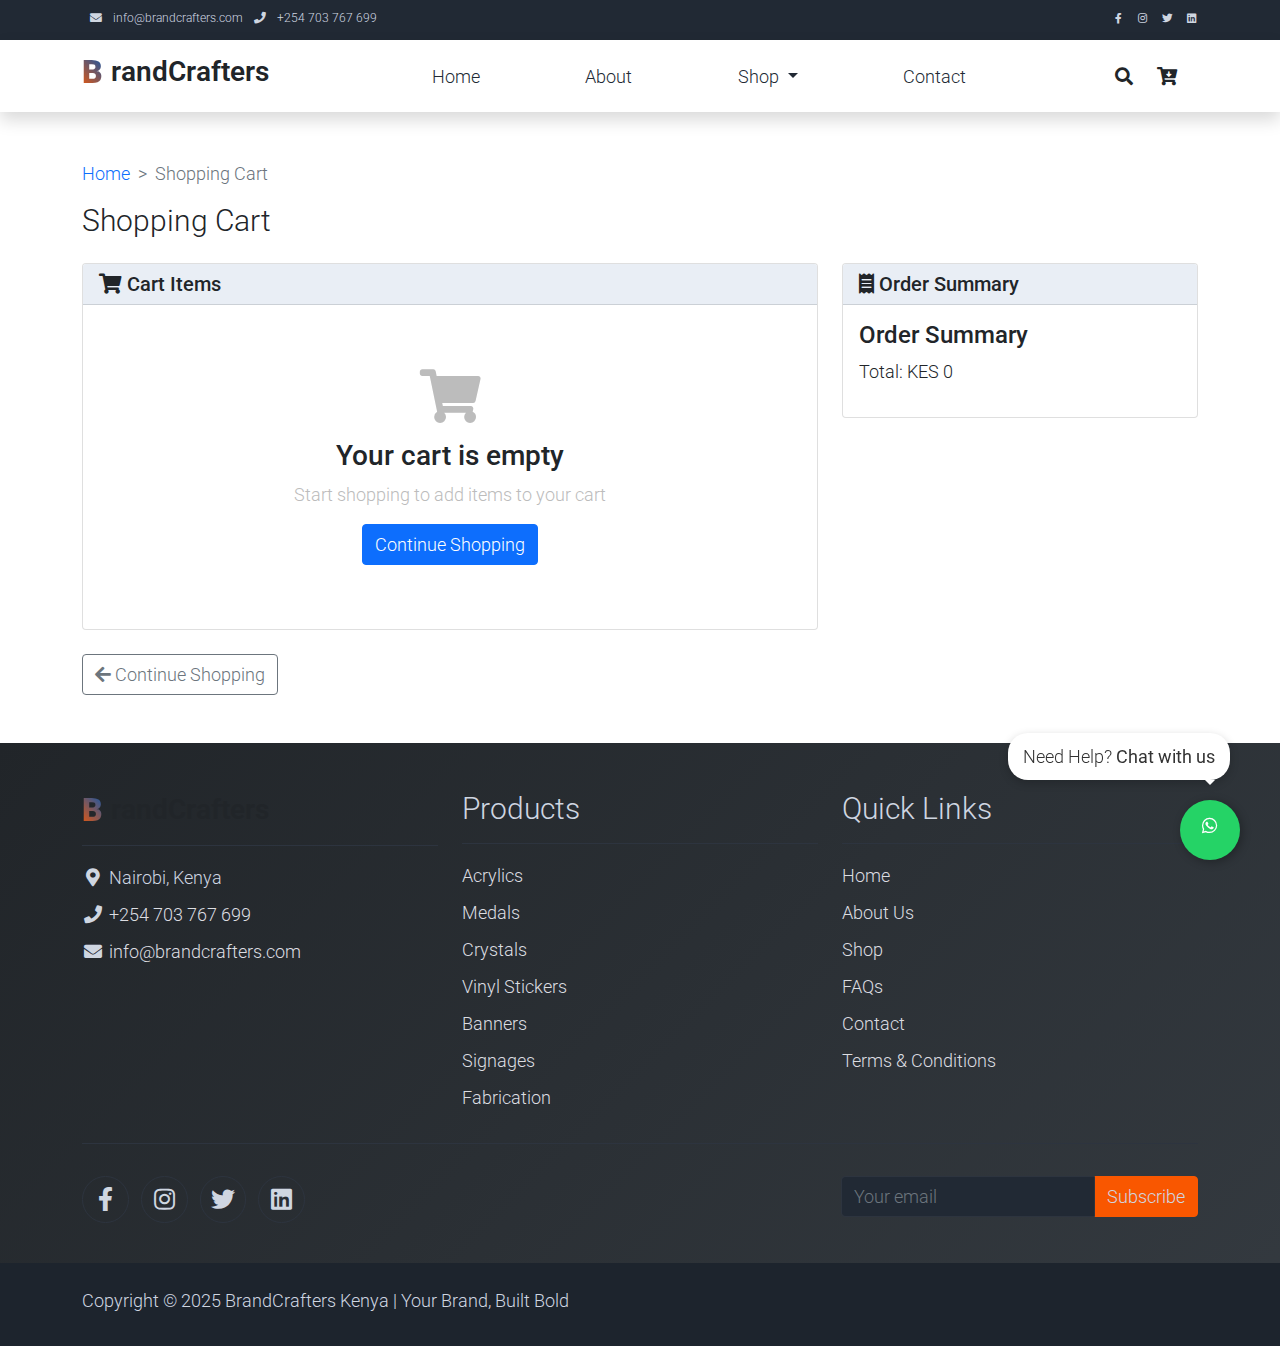
<file: cart.html>
<!DOCTYPE html>
<html lang="en">

<head>
    <title>Shopping Cart - BrandCrafters | Your Brand, Built Bold</title>
    <meta charset="utf-8">
    <meta name="viewport" content="width=device-width, initial-scale=1">
    <meta name="description" content="Review your selected BrandCrafters products and proceed to checkout. Professional branding and signage solutions.">

    <link rel="apple-touch-icon" href="assets/img/apple-icon.png">
    <link rel="shortcut icon" type="image/x-icon" href="assets/img/favicon.ico">

    <link rel="stylesheet" href="assets/css/bootstrap.min.css">
    <link rel="stylesheet" href="assets/css/templatemo.css">
    <link rel="stylesheet" href="assets/css/custom.css">

    <!-- Load fonts style after rendering the layout styles -->
    <link rel="stylesheet" href="https://fonts.googleapis.com/css2?family=Roboto:wght@100;200;300;400;500;700;900&display=swap">
    <link rel="stylesheet" href="assets/css/fontawesome.min.css">
</head>

<body>
    <!-- Start Top Nav -->
    <nav class="navbar navbar-expand-lg bg-dark navbar-light d-none d-lg-block" id="templatemo_nav_top">
        <div class="container text-light">
            <div class="w-100 d-flex justify-content-between">
                <div>
                    <i class="fa fa-envelope mx-2"></i>
                    <a class="navbar-sm-brand text-light text-decoration-none" href="mailto:info@brandcrafters.com">info@brandcrafters.com</a>
                    <i class="fa fa-phone mx-2"></i>
                    <a class="navbar-sm-brand text-light text-decoration-none" href="tel:+254703767699">+254 703 767 699</a>
                </div>
                <div>
                    <a class="text-light" href="https://facebook.com/brandcrafters" target="_blank"><i class="fab fa-facebook-f fa-sm fa-fw me-2"></i></a>
                    <a class="text-light" href="https://www.instagram.com/brandcrafters_ke" target="_blank"><i class="fab fa-instagram fa-sm fa-fw me-2"></i></a>
                    <a class="text-light" href="https://twitter.com/brandcrafters_ke" target="_blank"><i class="fab fa-twitter fa-sm fa-fw me-2"></i></a>
                    <a class="text-light" href="https://www.linkedin.com/company/brandcrafters" target="_blank"><i class="fab fa-linkedin fa-sm fa-fw"></i></a>
                </div>
            </div>
        </div>
    </nav>
    <!-- Close Top Nav -->

    <!-- Header -->
    <nav class="navbar navbar-expand-lg navbar-light shadow">
        <div class="container d-flex justify-content-between align-items-center">

            <a class="navbar-brand text-success logo h1 align-self-center brandcrafters-logo" href="index.html">
                <span class="logo-b">B</span>
                <span class="logo-text">randCrafters</span>
            </a>

            <button class="navbar-toggler border-0" type="button" data-bs-toggle="collapse" data-bs-target="#templatemo_main_nav" aria-controls="navbarSupportedContent" aria-expanded="false" aria-label="Toggle navigation">
                <span class="navbar-toggler-icon"></span>
            </button>

            <div class="align-self-center collapse navbar-collapse flex-fill  d-lg-flex justify-content-lg-between" id="templatemo_main_nav">
                <div class="flex-fill">
                    <ul class="nav navbar-nav d-flex justify-content-between mx-lg-auto">
                        <li class="nav-item">
                            <a class="nav-link" href="index.html">Home</a>
                        </li>
                        <li class="nav-item">
                            <a class="nav-link" href="about.html">About</a>
                        </li>
                        <li class="nav-item dropdown">
                            <a class="nav-link dropdown-toggle" href="shop.html" id="navbarDropdown" role="button" data-bs-toggle="dropdown" aria-expanded="false">
                                Shop
                            </a>
                            <ul class="dropdown-menu" aria-labelledby="navbarDropdown">
                                <li><a class="dropdown-item" href="shop.html?category=acrylics">Acrylics</a></li>
                                <li><a class="dropdown-item" href="shop.html?category=medals">Medals</a></li>
                                <li><a class="dropdown-item" href="shop.html?category=crystals">Crystals</a></li>
                                <li><a class="dropdown-item" href="shop.html?category=vinyl-stickers">Vinyl Stickers</a></li>
                                <li><a class="dropdown-item" href="shop.html?category=display-stands">Display Stands</a></li>
                                <li><a class="dropdown-item" href="shop.html?category=banners">Banners</a></li>
                                <li><a class="dropdown-item" href="shop.html?category=boards">8x4 Boards</a></li>
                                <li><a class="dropdown-item" href="shop.html?category=gazebo">Gazebo</a></li>
                                <li><a class="dropdown-item" href="shop.html?category=signages">Signages</a></li>
                                <li><a class="dropdown-item" href="shop.html?category=fabrication">Fabrication Materials</a></li>
                            </ul>
                        </li>
                        <li class="nav-item">
                            <a class="nav-link" href="contact.html">Contact</a>
                        </li>
                    </ul>
                </div>
                <div class="navbar align-self-center d-flex">
                    <div class="d-lg-none flex-sm-fill mt-3 mb-4 col-7 col-sm-auto pr-3">
                        <div class="input-group">
                            <input type="text" class="form-control" id="inputMobileSearch" placeholder="Search ...">
                            <div class="input-group-text">
                                <i class="fa fa-fw fa-search"></i>
                            </div>
                        </div>
                    </div>
                    <a class="nav-icon d-none d-lg-inline" href="#" data-bs-toggle="modal" data-bs-target="#templatemo_search">
                        <i class="fa fa-fw fa-search text-dark mr-2"></i>
                    </a>
                    <a class="nav-icon position-relative text-decoration-none" href="cart.html">
                        <i class="fa fa-fw fa-cart-arrow-down text-dark mr-1"></i>
                        <span class="position-absolute top-0 left-100 translate-middle badge rounded-pill bg-danger text-white cart-counter" id="cart-counter" style="display: none;">0</span>
                    </a>
                </div>
            </div>

        </div>
    </nav>
    <!-- Close Header -->

    <!-- Start Content -->
    <div class="container py-5">
        <!-- Breadcrumb -->
        <nav aria-label="breadcrumb">
            <ol class="breadcrumb">
                <li class="breadcrumb-item"><a href="index.html" class="text-decoration-none">Home</a></li>
                <li class="breadcrumb-item active" aria-current="page">Shopping Cart</li>
            </ol>
        </nav>

        <h1 class="h2 mb-4">Shopping Cart</h1>

        <div class="row">
            <div class="col-lg-8">
                <!-- Cart Items -->
                <div class="card mb-4">
                    <div class="card-header bg-light">
                        <h5 class="mb-0"><i class="fas fa-shopping-cart"></i> Cart Items</h5>
                    </div>
                    <div class="card-body" id="cart-items">
                        <!-- Cart items will be loaded dynamically -->
                        <div class="text-center py-5" id="cart-loading">
                            <div class="spinner-border text-primary" role="status">
                                <span class="visually-hidden">Loading...</span>
                            </div>
                            <p class="mt-2">Loading your cart...</p>
                        </div>
                    </div>
                </div>

                <!-- Continue Shopping -->
                <a href="shop.html" class="btn btn-outline-secondary">
                    <i class="fa fa-arrow-left"></i> Continue Shopping
                </a>
            </div>

            <!-- Cart Summary -->
            <div class="col-lg-4">
                <div class="card">
                    <div class="card-header bg-light">
                        <h5 class="mb-0"><i class="fas fa-receipt"></i> Order Summary</h5>
                    </div>
                    <div class="card-body" id="cart-summary">
                        <!-- Cart summary will be loaded dynamically -->
                        <div class="text-center py-3" id="summary-loading">
                            <div class="spinner-border text-primary" role="status">
                                <span class="visually-hidden">Loading...</span>
                            </div>
                            <p class="mt-2">Calculating total...</p>
                        </div>
                    </div>
                </div>
            </div>
        </div>
    </div>
    <!-- End Content -->

    <!-- Start Footer -->
    <footer class="bg-dark" id="tempaltemo_footer">
        <div class="container">
            <div class="row">

                <div class="col-md-4 pt-5">
                    <h2 class="h2 text-success border-bottom pb-3 border-light logo brandcrafters-logo">
                        <span class="logo-b">B</span>
                        <span class="logo-text">randCrafters</span>
                    </h2>
                    <ul class="list-unstyled text-light footer-link-list">
                        <li>
                            <i class="fas fa-map-marker-alt fa-fw"></i>
                            Nairobi, Kenya
                        </li>
                        <li>
                            <i class="fa fa-phone fa-fw"></i>
                            <a class="text-decoration-none" href="tel:+254703767699">+254 703 767 699</a>
                        </li>
                        <li>
                            <i class="fa fa-envelope fa-fw"></i>
                            <a class="text-decoration-none" href="mailto:info@brandcrafters.com">info@brandcrafters.com</a>
                        </li>
                    </ul>
                </div>

                <div class="col-md-4 pt-5">
                    <h2 class="h2 text-light border-bottom pb-3 border-light">Products</h2>
                    <ul class="list-unstyled text-light footer-link-list">
                        <li><a class="text-decoration-none" href="shop.html?category=acrylics">Acrylics</a></li>
                        <li><a class="text-decoration-none" href="shop.html?category=medals">Medals</a></li>
                        <li><a class="text-decoration-none" href="shop.html?category=crystals">Crystals</a></li>
                        <li><a class="text-decoration-none" href="shop.html?category=vinyl-stickers">Vinyl Stickers</a></li>
                        <li><a class="text-decoration-none" href="shop.html?category=banners">Banners</a></li>
                        <li><a class="text-decoration-none" href="shop.html?category=signages">Signages</a></li>
                        <li><a class="text-decoration-none" href="shop.html?category=fabrication">Fabrication</a></li>
                    </ul>
                </div>

                <div class="col-md-4 pt-5">
                    <h2 class="h2 text-light border-bottom pb-3 border-light">Quick Links</h2>
                    <ul class="list-unstyled text-light footer-link-list">
                        <li><a class="text-decoration-none" href="index.html">Home</a></li>
                        <li><a class="text-decoration-none" href="about.html">About Us</a></li>
                        <li><a class="text-decoration-none" href="shop.html">Shop</a></li>
                        <li><a class="text-decoration-none" href="faq.html">FAQs</a></li>
                        <li><a class="text-decoration-none" href="contact.html">Contact</a></li>
                        <li><a class="text-decoration-none" href="terms.html">Terms & Conditions</a></li>
                    </ul>
                </div>

            </div>

            <div class="row text-light mb-4">
                <div class="col-12 mb-3">
                    <div class="w-100 my-3 border-top border-light"></div>
                </div>
                <div class="col-auto me-auto">
                    <ul class="list-inline text-left footer-icons">
                        <li class="list-inline-item border border-light rounded-circle text-center">
                            <a class="text-light text-decoration-none" target="_blank" href="https://facebook.com/brandcrafters"><i class="fab fa-facebook-f fa-lg fa-fw"></i></a>
                        </li>
                        <li class="list-inline-item border border-light rounded-circle text-center">
                            <a class="text-light text-decoration-none" target="_blank" href="https://www.instagram.com/brandcrafters_ke"><i class="fab fa-instagram fa-lg fa-fw"></i></a>
                        </li>
                        <li class="list-inline-item border border-light rounded-circle text-center">
                            <a class="text-light text-decoration-none" target="_blank" href="https://twitter.com/brandcrafters_ke"><i class="fab fa-twitter fa-lg fa-fw"></i></a>
                        </li>
                        <li class="list-inline-item border border-light rounded-circle text-center">
                            <a class="text-light text-decoration-none" target="_blank" href="https://www.linkedin.com/company/brandcrafters"><i class="fab fa-linkedin fa-lg fa-fw"></i></a>
                        </li>
                    </ul>
                </div>
                <div class="col-auto">
                    <label class="sr-only" for="subscribeEmail">Email address</label>
                    <div class="input-group mb-2">
                        <input type="text" class="form-control bg-dark border-light" id="subscribeEmail" placeholder="Your email">
                        <div class="input-group-text btn-success text-light">Subscribe</div>
                    </div>
                </div>
            </div>
        </div>

        <div class="w-100 bg-black py-3">
            <div class="container">
                <div class="row pt-2">
                    <div class="col-12">
                        <p class="text-left text-light">
                            Copyright &copy; 2025 BrandCrafters Kenya 
                            | Your Brand, Built Bold
                        </p>
                    </div>
                </div>
            </div>
        </div>

    </footer>
    <!-- End Footer -->

    <!-- Enhanced WhatsApp Floating Button -->
    <div class="whatsapp-float" onclick="toggleWhatsAppChat()">
        <i class="fab fa-whatsapp"></i>
    </div>

    <!-- WhatsApp Chat Widget -->
    <div class="whatsapp-chat-widget" id="whatsapp-chat">
        <div class="whatsapp-prompt">
            <div class="whatsapp-prompt-content">
                <div class="whatsapp-prompt-text">
                    <strong>Need help?</strong><br>
                    Chat with us on WhatsApp!
                </div>
                <button class="whatsapp-prompt-close" onclick="dismissWhatsAppPrompt()">×</button>
            </div>
        </div>
        
        <div class="whatsapp-chat-container">
            <div class="whatsapp-chat-header">
                <div class="whatsapp-chat-avatar">
                    <i class="fab fa-whatsapp"></i>
                </div>
                <div class="whatsapp-chat-info">
                    <div class="whatsapp-chat-name">BrandCrafters</div>
                    <div class="whatsapp-chat-status">Online</div>
                </div>
                <button class="whatsapp-chat-close" onclick="toggleWhatsAppChat()">×</button>
            </div>
            
            <div class="whatsapp-chat-messages">
                <div class="whatsapp-message received">
                    <div class="message-content">
                        <p>Hello! 👋</p>
                        <p>How can we help you today? Feel free to ask about our products or services!</p>
                        <span class="message-time">Just now</span>
                    </div>
                </div>
            </div>
            
            <div class="whatsapp-chat-footer">
                <a href="https://wa.me/254703767699?text=Hi! I need help with my cart items." 
                   class="whatsapp-start-chat" target="_blank">
                    <i class="fab fa-whatsapp"></i>
                    Start Conversation
                </a>
            </div>
        </div>
    </div>

    <!-- Start Script -->
    <script src="assets/js/jquery-1.11.0.min.js"></script>
    <script src="assets/js/jquery-migrate-1.2.1.min.js"></script>
    <script src="assets/js/bootstrap.bundle.min.js"></script>
    <script src="assets/js/templatemo.js"></script>
    <script src="assets/js/custom.js"></script>

    <script>
        // Initialize cart page when document loads
        document.addEventListener('DOMContentLoaded', function() {
            loadCartPage();
        });

        function processSTKPush() {
            const total = calculateCartTotal();
            // Simulate STK Push process
            showNotification('STK Push initiated! Please check your phone for the M-Pesa prompt.', 'info');
            
            // Simulate successful payment after 3 seconds
            setTimeout(function() {
                showNotification('Payment successful! Thank you for your order. You will receive a confirmation SMS shortly.', 'success');
                // Clear cart after successful payment
                setTimeout(() => {
                    localStorage.removeItem('cart');
                    loadCartPage();
                }, 2000);
            }, 3000);
        }

        function processVISA() {
            const total = calculateCartTotal();
            // Simulate VISA payment process
            showNotification('Redirecting to secure VISA payment gateway...', 'info');
            
            // Simulate successful payment after 2 seconds
            setTimeout(function() {
                showNotification('Payment successful! Thank you for your order. You will receive a confirmation email shortly.', 'success');
                // Clear cart after successful payment
                setTimeout(() => {
                    localStorage.removeItem('cart');
                    loadCartPage();
                }, 2000);
            }, 2000);
        }

        function calculateCartTotal() {
            const cart = JSON.parse(localStorage.getItem('cart')) || [];
            const subtotal = cart.reduce((total, item) => total + (item.price * item.quantity), 0);
            const delivery = subtotal > 0 ? 500 : 0;
            return subtotal + delivery;
        }
    </script>
    <!-- End Script -->
</body>

</html>
</file>
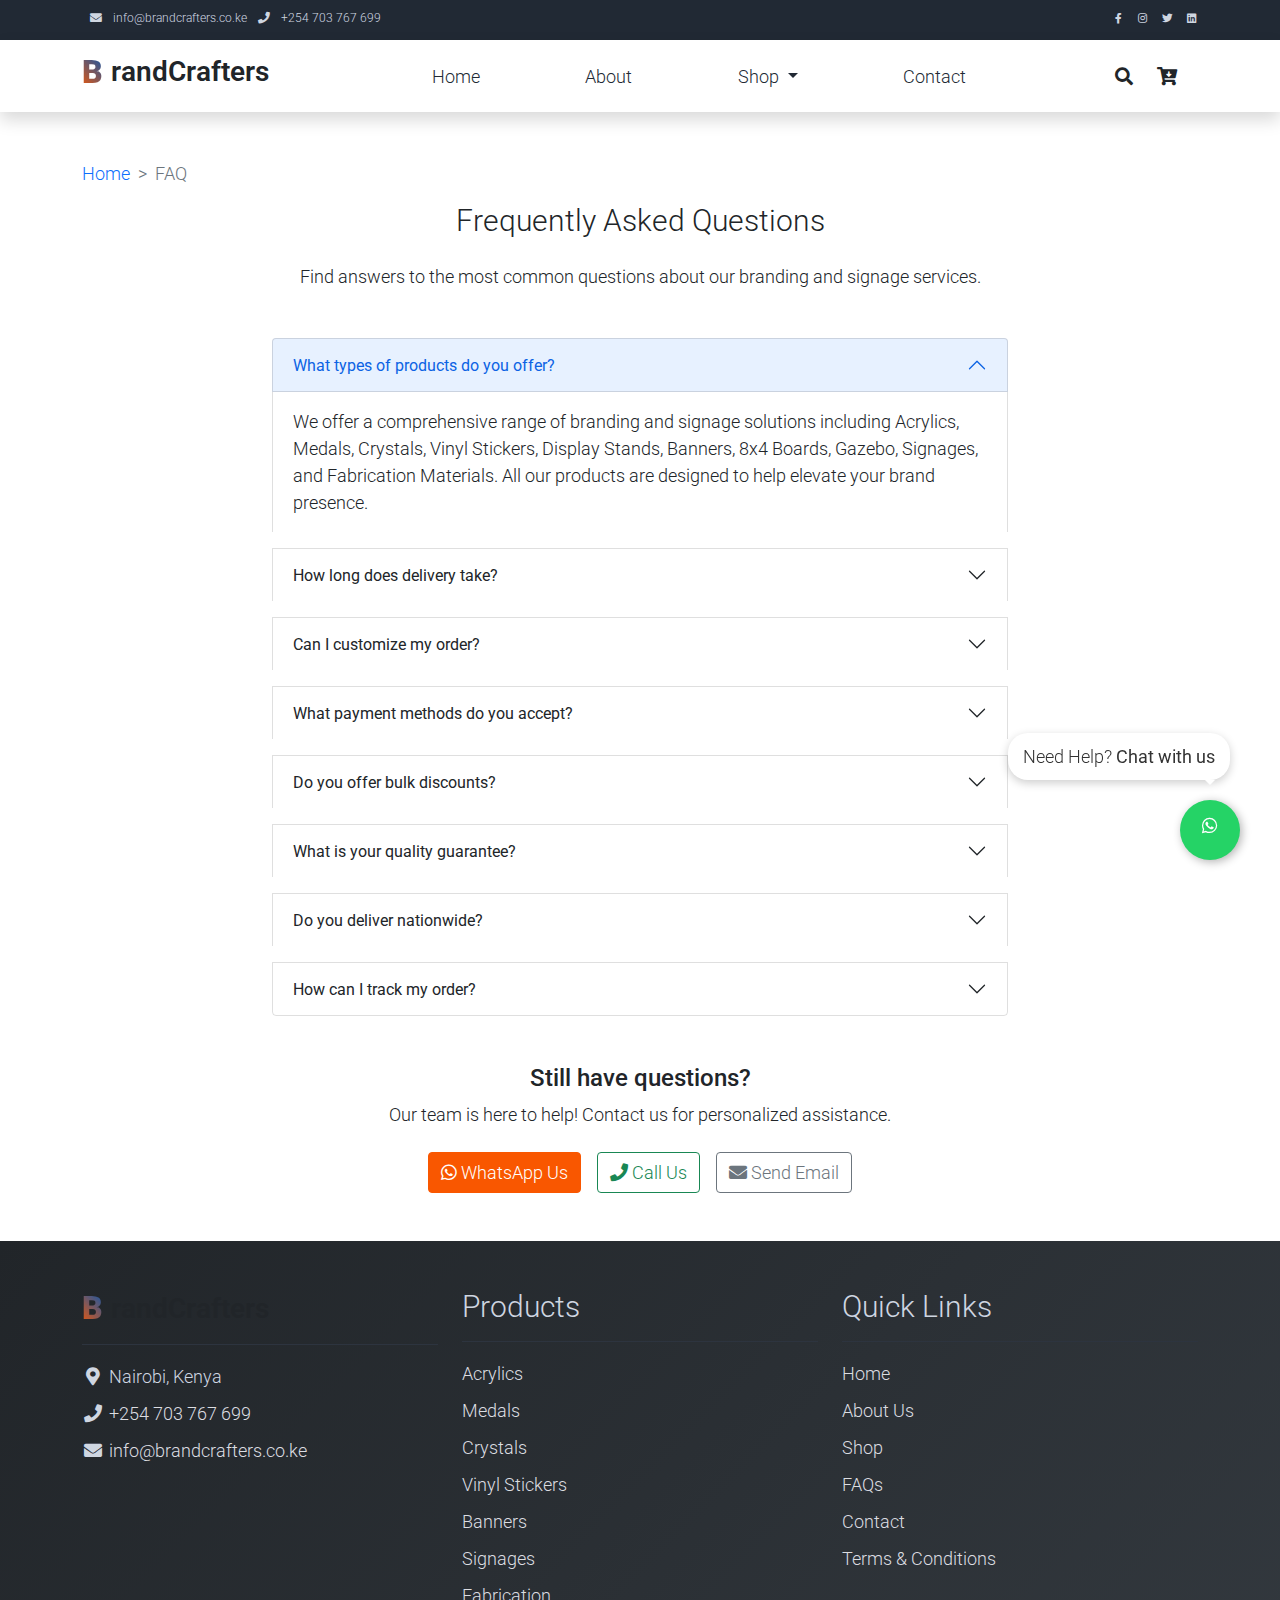
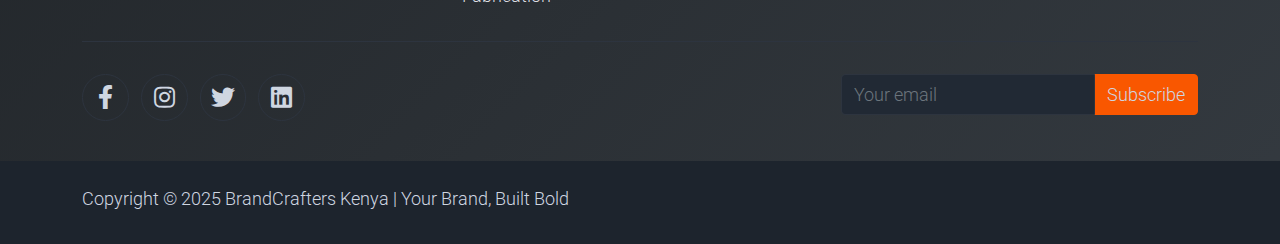
<file: faq.html>
<!DOCTYPE html>
<html lang="en">

<head>
    <title>FAQ - BrandCrafters | Your Brand, Built Bold</title>
    <meta charset="utf-8">
    <meta name="viewport" content="width=device-width, initial-scale=1">
    <meta name="description" content="Frequently Asked Questions about BrandCrafters branding and signage services. Get answers to common questions about our products and services.">

    <!-- Favicon and App Icons -->
    <link rel="icon" type="image/x-icon" href="assets/img/favicon.ico">
    <link rel="icon" type="image/png" sizes="32x32" href="assets/img/favicon.ico">
    <link rel="icon" type="image/png" sizes="16x16" href="assets/img/favicon.ico">
    <link rel="apple-touch-icon" sizes="180x180" href="assets/img/apple-icon.png">
    <link rel="shortcut icon" type="image/x-icon" href="assets/img/favicon.ico">
    
    <!-- Web App Manifest -->
    <link rel="manifest" href="assets/img/site.webmanifest">
    
    <!-- Theme and Brand Colors -->
    <meta name="theme-color" content="#28a745">
    <meta name="msapplication-TileColor" content="#28a745">
    <meta name="msapplication-config" content="assets/img/browserconfig.xml">

    <link rel="stylesheet" href="assets/css/bootstrap.min.css">
    <link rel="stylesheet" href="assets/css/templatemo.css">
    <link rel="stylesheet" href="assets/css/custom.css">

    <!-- Load fonts style after rendering the layout styles -->
    <link rel="stylesheet" href="https://fonts.googleapis.com/css2?family=Roboto:wght@100;200;300;400;500;700;900&display=swap">
    <link rel="stylesheet" href="assets/css/fontawesome.min.css">
</head>

<body>
    <!-- Start Top Nav -->
    <nav class="navbar navbar-expand-lg bg-dark navbar-light d-none d-lg-block" id="templatemo_nav_top">
        <div class="container text-light">
            <div class="w-100 d-flex justify-content-between">
                <div>
                    <i class="fa fa-envelope mx-2"></i>
                    <a class="navbar-sm-brand text-light text-decoration-none" href="mailto:info@brandcrafters.co.ke">info@brandcrafters.co.ke</a>
                    <i class="fa fa-phone mx-2"></i>
                    <a class="navbar-sm-brand text-light text-decoration-none" href="tel:+254703767699">+254 703 767 699</a>
                </div>
                <div>
                    <a class="text-light" href="https://facebook.com/brandcrafters" target="_blank"><i class="fab fa-facebook-f fa-sm fa-fw me-2"></i></a>
                    <a class="text-light" href="https://www.instagram.com/brandcrafters_ke" target="_blank"><i class="fab fa-instagram fa-sm fa-fw me-2"></i></a>
                    <a class="text-light" href="https://twitter.com/brandcrafters_ke" target="_blank"><i class="fab fa-twitter fa-sm fa-fw me-2"></i></a>
                    <a class="text-light" href="https://www.linkedin.com/company/brandcrafters" target="_blank"><i class="fab fa-linkedin fa-sm fa-fw"></i></a>
                </div>
            </div>
        </div>
    </nav>
    <!-- Close Top Nav -->

    <!-- Header -->
    <nav class="navbar navbar-expand-lg navbar-light shadow">
        <div class="container d-flex justify-content-between align-items-center">

            <a class="navbar-brand text-success logo h1 align-self-center brandcrafters-logo" href="index.html">
                <span class="logo-b">B</span>
                <span class="logo-text">randCrafters</span>
            </a>

            <button class="navbar-toggler border-0" type="button" data-bs-toggle="collapse" data-bs-target="#templatemo_main_nav" aria-controls="navbarSupportedContent" aria-expanded="false" aria-label="Toggle navigation">
                <span class="navbar-toggler-icon"></span>
            </button>

            <div class="align-self-center collapse navbar-collapse flex-fill  d-lg-flex justify-content-lg-between" id="templatemo_main_nav">
                <div class="flex-fill">
                    <ul class="nav navbar-nav d-flex justify-content-between mx-lg-auto">
                        <li class="nav-item">
                            <a class="nav-link" href="index.html">Home</a>
                        </li>
                        <li class="nav-item">
                            <a class="nav-link" href="about.html">About</a>
                        </li>
                        <li class="nav-item dropdown">
                            <a class="nav-link dropdown-toggle" href="shop.html" id="navbarDropdown" role="button" data-bs-toggle="dropdown" aria-expanded="false">
                                Shop
                            </a>
                            <ul class="dropdown-menu" aria-labelledby="navbarDropdown">
                                <li><a class="dropdown-item" href="shop.html?category=acrylics">Acrylics</a></li>
                                <li><a class="dropdown-item" href="shop.html?category=medals">Medals</a></li>
                                <li><a class="dropdown-item" href="shop.html?category=crystals">Crystals</a></li>
                                <li><a class="dropdown-item" href="shop.html?category=vinyl-stickers">Vinyl Stickers</a></li>
                                <li><a class="dropdown-item" href="shop.html?category=display-stands">Display Stands</a></li>
                                <li><a class="dropdown-item" href="shop.html?category=banners">Banners</a></li>
                                <li><a class="dropdown-item" href="shop.html?category=boards">8x4 Boards</a></li>
                                <li><a class="dropdown-item" href="shop.html?category=gazebo">Gazebo</a></li>
                                <li><a class="dropdown-item" href="shop.html?category=signages">Signages</a></li>
                                <li><a class="dropdown-item" href="shop.html?category=fabrication">Fabrication Materials</a></li>
                            </ul>
                        </li>
                        <li class="nav-item">
                            <a class="nav-link" href="contact.html">Contact</a>
                        </li>
                    </ul>
                </div>
                <div class="navbar align-self-center d-flex">
                    <a class="nav-icon d-none d-lg-inline" href="#" data-bs-toggle="modal" data-bs-target="#templatemo_search">
                        <i class="fa fa-fw fa-search text-dark mr-2"></i>
                    </a>
                    <a class="nav-icon position-relative text-decoration-none" href="cart.html">
                        <i class="fa fa-fw fa-cart-arrow-down text-dark mr-1"></i>
                        <span class="position-absolute top-0 left-100 translate-middle badge rounded-pill bg-danger text-white cart-counter" id="cart-counter" style="display: none;">0</span>
                    </a>
                </div>
            </div>

        </div>
    </nav>
    <!-- Close Header -->

    <!-- Start Content -->
    <div class="container py-5">
        <!-- Breadcrumb -->
        <nav aria-label="breadcrumb">
            <ol class="breadcrumb">
                <li class="breadcrumb-item"><a href="index.html" class="text-decoration-none">Home</a></li>
                <li class="breadcrumb-item active" aria-current="page">FAQ</li>
            </ol>
        </nav>

        <div class="row">
            <div class="col-lg-8 mx-auto">
                <h1 class="h2 mb-4 text-center">Frequently Asked Questions</h1>
                <p class="text-center mb-5">Find answers to the most common questions about our branding and signage services.</p>

                <!-- FAQ Accordion -->
                <div class="accordion" id="faqAccordion">
                    
                    <!-- FAQ Item 1 -->
                    <div class="accordion-item mb-3">
                        <h2 class="accordion-header" id="headingOne">
                            <button class="accordion-button" type="button" data-bs-toggle="collapse" data-bs-target="#collapseOne" aria-expanded="true" aria-controls="collapseOne">
                                What types of products do you offer?
                            </button>
                        </h2>
                        <div id="collapseOne" class="accordion-collapse collapse show" aria-labelledby="headingOne" data-bs-parent="#faqAccordion">
                            <div class="accordion-body">
                                We offer a comprehensive range of branding and signage solutions including Acrylics, Medals, Crystals, Vinyl Stickers, Display Stands, Banners, 8x4 Boards, Gazebo, Signages, and Fabrication Materials. All our products are designed to help elevate your brand presence.
                            </div>
                        </div>
                    </div>

                    <!-- FAQ Item 2 -->
                    <div class="accordion-item mb-3">
                        <h2 class="accordion-header" id="headingTwo">
                            <button class="accordion-button collapsed" type="button" data-bs-toggle="collapse" data-bs-target="#collapseTwo" aria-expanded="false" aria-controls="collapseTwo">
                                How long does delivery take?
                            </button>
                        </h2>
                        <div id="collapseTwo" class="accordion-collapse collapse" aria-labelledby="headingTwo" data-bs-parent="#faqAccordion">
                            <div class="accordion-body">
                                Delivery times vary depending on the product and your location within Kenya. Standard products typically take 3-5 business days, while custom items may take 7-10 business days. We offer express delivery options for urgent orders.
                            </div>
                        </div>
                    </div>

                    <!-- FAQ Item 3 -->
                    <div class="accordion-item mb-3">
                        <h2 class="accordion-header" id="headingThree">
                            <button class="accordion-button collapsed" type="button" data-bs-toggle="collapse" data-bs-target="#collapseThree" aria-expanded="false" aria-controls="collapseThree">
                                Can I customize my order?
                            </button>
                        </h2>
                        <div id="collapseThree" class="accordion-collapse collapse" aria-labelledby="headingThree" data-bs-parent="#faqAccordion">
                            <div class="accordion-body">
                                Absolutely! We specialize in custom branding solutions. You can customize colors, sizes, text, logos, and designs for most of our products. Contact us with your specific requirements and we'll provide a custom quote.
                            </div>
                        </div>
                    </div>

                    <!-- FAQ Item 4 -->
                    <div class="accordion-item mb-3">
                        <h2 class="accordion-header" id="headingFour">
                            <button class="accordion-button collapsed" type="button" data-bs-toggle="collapse" data-bs-target="#collapseFour" aria-expanded="false" aria-controls="collapseFour">
                                What payment methods do you accept?
                            </button>
                        </h2>
                        <div id="collapseFour" class="accordion-collapse collapse" aria-labelledby="headingFour" data-bs-parent="#faqAccordion">
                            <div class="accordion-body">
                                We accept multiple payment methods including M-Pesa STK Push, VISA payments, Till Number payments, and Pay on Delivery. You can also contact us via WhatsApp or phone to arrange payment terms for bulk orders.
                            </div>
                        </div>
                    </div>

                    <!-- FAQ Item 5 -->
                    <div class="accordion-item mb-3">
                        <h2 class="accordion-header" id="headingFive">
                            <button class="accordion-button collapsed" type="button" data-bs-toggle="collapse" data-bs-target="#collapseFive" aria-expanded="false" aria-controls="collapseFive">
                                Do you offer bulk discounts?
                            </button>
                        </h2>
                        <div id="collapseFive" class="accordion-collapse collapse" aria-labelledby="headingFive" data-bs-parent="#faqAccordion">
                            <div class="accordion-body">
                                Yes, we offer competitive bulk pricing for large orders. The discount varies depending on the quantity and type of products. Contact us with your requirements for a personalized quote.
                            </div>
                        </div>
                    </div>

                    <!-- FAQ Item 6 -->
                    <div class="accordion-item mb-3">
                        <h2 class="accordion-header" id="headingSix">
                            <button class="accordion-button collapsed" type="button" data-bs-toggle="collapse" data-bs-target="#collapseSix" aria-expanded="false" aria-controls="collapseSix">
                                What is your quality guarantee?
                            </button>
                        </h2>
                        <div id="collapseSix" class="accordion-collapse collapse" aria-labelledby="headingSix" data-bs-parent="#faqAccordion">
                            <div class="accordion-body">
                                We stand behind the quality of our products. All items undergo strict quality control before shipping. If you're not satisfied with your order, contact us within 7 days of delivery and we'll work to resolve any issues.
                            </div>
                        </div>
                    </div>

                    <!-- FAQ Item 7 -->
                    <div class="accordion-item mb-3">
                        <h2 class="accordion-header" id="headingSeven">
                            <button class="accordion-button collapsed" type="button" data-bs-toggle="collapse" data-bs-target="#collapseSeven" aria-expanded="false" aria-controls="collapseSeven">
                                Do you deliver nationwide?
                            </button>
                        </h2>
                        <div id="collapseSeven" class="accordion-collapse collapse" aria-labelledby="headingSeven" data-bs-parent="#faqAccordion">
                            <div class="accordion-body">
                                Yes, we deliver nationwide across Kenya. From Nairobi to Mombasa, Kisumu to Eldoret - we ensure your branding materials reach you wherever you are. Delivery charges vary based on location and product size.
                            </div>
                        </div>
                    </div>

                    <!-- FAQ Item 8 -->
                    <div class="accordion-item mb-3">
                        <h2 class="accordion-header" id="headingEight">
                            <button class="accordion-button collapsed" type="button" data-bs-toggle="collapse" data-bs-target="#collapseEight" aria-expanded="false" aria-controls="collapseEight">
                                How can I track my order?
                            </button>
                        </h2>
                        <div id="collapseEight" class="accordion-collapse collapse" aria-labelledby="headingEight" data-bs-parent="#faqAccordion">
                            <div class="accordion-body">
                                Once your order is processed, you'll receive a confirmation message with tracking details. You can also contact us via WhatsApp at +254 703 767 699 for real-time updates on your order status.
                            </div>
                        </div>
                    </div>

                </div>

                <!-- Contact CTA -->
                <div class="text-center mt-5">
                    <h4>Still have questions?</h4>
                    <p class="mb-4">Our team is here to help! Contact us for personalized assistance.</p>
                    <div class="d-flex justify-content-center gap-3 flex-wrap">
                        <a href="https://wa.me/254703767699" class="btn btn-success" target="_blank">
                            <i class="fab fa-whatsapp"></i> WhatsApp Us
                        </a>
                        <a href="tel:+254703767699" class="btn btn-outline-success">
                            <i class="fa fa-phone"></i> Call Us
                        </a>
                        <a href="contact.html" class="btn btn-outline-secondary">
                            <i class="fa fa-envelope"></i> Send Email
                        </a>
                    </div>
                </div>
            </div>
        </div>
    </div>
    <!-- End Content -->

    <!-- Start Footer -->
    <footer class="bg-dark" id="tempaltemo_footer">
        <div class="container">
            <div class="row">

                <div class="col-md-4 pt-5">
                    <h2 class="h2 text-success border-bottom pb-3 border-light logo brandcrafters-logo">
                        <span class="logo-b">B</span>
                        <span class="logo-text">randCrafters</span>
                    </h2>
                    <ul class="list-unstyled text-light footer-link-list">
                        <li>
                            <i class="fas fa-map-marker-alt fa-fw"></i>
                            Nairobi, Kenya
                        </li>
                        <li>
                            <i class="fa fa-phone fa-fw"></i>
                            <a class="text-decoration-none" href="tel:+254703767699">+254 703 767 699</a>
                        </li>
                        <li>
                            <i class="fa fa-envelope fa-fw"></i>
                            <a class="text-decoration-none" href="mailto:info@brandcrafters.co.ke">info@brandcrafters.co.ke</a>
                        </li>
                    </ul>
                </div>

                <div class="col-md-4 pt-5">
                    <h2 class="h2 text-light border-bottom pb-3 border-light">Products</h2>
                    <ul class="list-unstyled text-light footer-link-list">
                        <li><a class="text-decoration-none" href="shop.html?category=acrylics">Acrylics</a></li>
                        <li><a class="text-decoration-none" href="shop.html?category=medals">Medals</a></li>
                        <li><a class="text-decoration-none" href="shop.html?category=crystals">Crystals</a></li>
                        <li><a class="text-decoration-none" href="shop.html?category=vinyl-stickers">Vinyl Stickers</a></li>
                        <li><a class="text-decoration-none" href="shop.html?category=banners">Banners</a></li>
                        <li><a class="text-decoration-none" href="shop.html?category=signages">Signages</a></li>
                        <li><a class="text-decoration-none" href="shop.html?category=fabrication">Fabrication</a></li>
                    </ul>
                </div>

                <div class="col-md-4 pt-5">
                    <h2 class="h2 text-light border-bottom pb-3 border-light">Quick Links</h2>
                    <ul class="list-unstyled text-light footer-link-list">
                        <li><a class="text-decoration-none" href="index.html">Home</a></li>
                        <li><a class="text-decoration-none" href="about.html">About Us</a></li>
                        <li><a class="text-decoration-none" href="shop.html">Shop</a></li>
                        <li><a class="text-decoration-none" href="faq.html">FAQs</a></li>
                        <li><a class="text-decoration-none" href="contact.html">Contact</a></li>
                        <li><a class="text-decoration-none" href="terms.html">Terms & Conditions</a></li>
                    </ul>
                </div>

            </div>

            <div class="row text-light mb-4">
                <div class="col-12 mb-3">
                    <div class="w-100 my-3 border-top border-light"></div>
                </div>
                <div class="col-auto me-auto">
                    <ul class="list-inline text-left footer-icons">
                        <li class="list-inline-item border border-light rounded-circle text-center">
                            <a class="text-light text-decoration-none" target="_blank" href="https://facebook.com/brandcrafters"><i class="fab fa-facebook-f fa-lg fa-fw"></i></a>
                        </li>
                        <li class="list-inline-item border border-light rounded-circle text-center">
                            <a class="text-light text-decoration-none" target="_blank" href="https://www.instagram.com/brandcrafters_ke"><i class="fab fa-instagram fa-lg fa-fw"></i></a>
                        </li>
                        <li class="list-inline-item border border-light rounded-circle text-center">
                            <a class="text-light text-decoration-none" target="_blank" href="https://twitter.com/brandcrafters_ke"><i class="fab fa-twitter fa-lg fa-fw"></i></a>
                        </li>
                        <li class="list-inline-item border border-light rounded-circle text-center">
                            <a class="text-light text-decoration-none" target="_blank" href="https://www.linkedin.com/company/brandcrafters"><i class="fab fa-linkedin fa-lg fa-fw"></i></a>
                        </li>
                    </ul>
                </div>
                <div class="col-auto">
                    <label class="sr-only" for="subscribeEmail">Email address</label>
                    <div class="input-group mb-2">
                        <input type="text" class="form-control bg-dark border-light" id="subscribeEmail" placeholder="Your email">
                        <div class="input-group-text btn-success text-light">Subscribe</div>
                    </div>
                </div>
            </div>
        </div>

        <div class="w-100 bg-black py-3">
            <div class="container">
                <div class="row pt-2">
                    <div class="col-12">
                        <p class="text-left text-light">
                            Copyright &copy; 2025 BrandCrafters Kenya 
                            | Your Brand, Built Bold
                        </p>
                    </div>
                </div>
            </div>
        </div>

    </footer>
    <!-- End Footer -->

    <!-- Enhanced WhatsApp Floating Button -->
    <div class="whatsapp-float" onclick="toggleWhatsAppChat()">
        <i class="fab fa-whatsapp"></i>
    </div>

    <!-- Start Script -->
    <script src="assets/js/jquery-1.11.0.min.js"></script>
    <script src="assets/js/jquery-migrate-1.2.1.min.js"></script>
    <script src="assets/js/bootstrap.bundle.min.js"></script>
    <script src="assets/js/templatemo.js"></script>
    <script src="assets/js/custom.js"></script>
    <!-- End Script -->
</body>

</html>
</file>
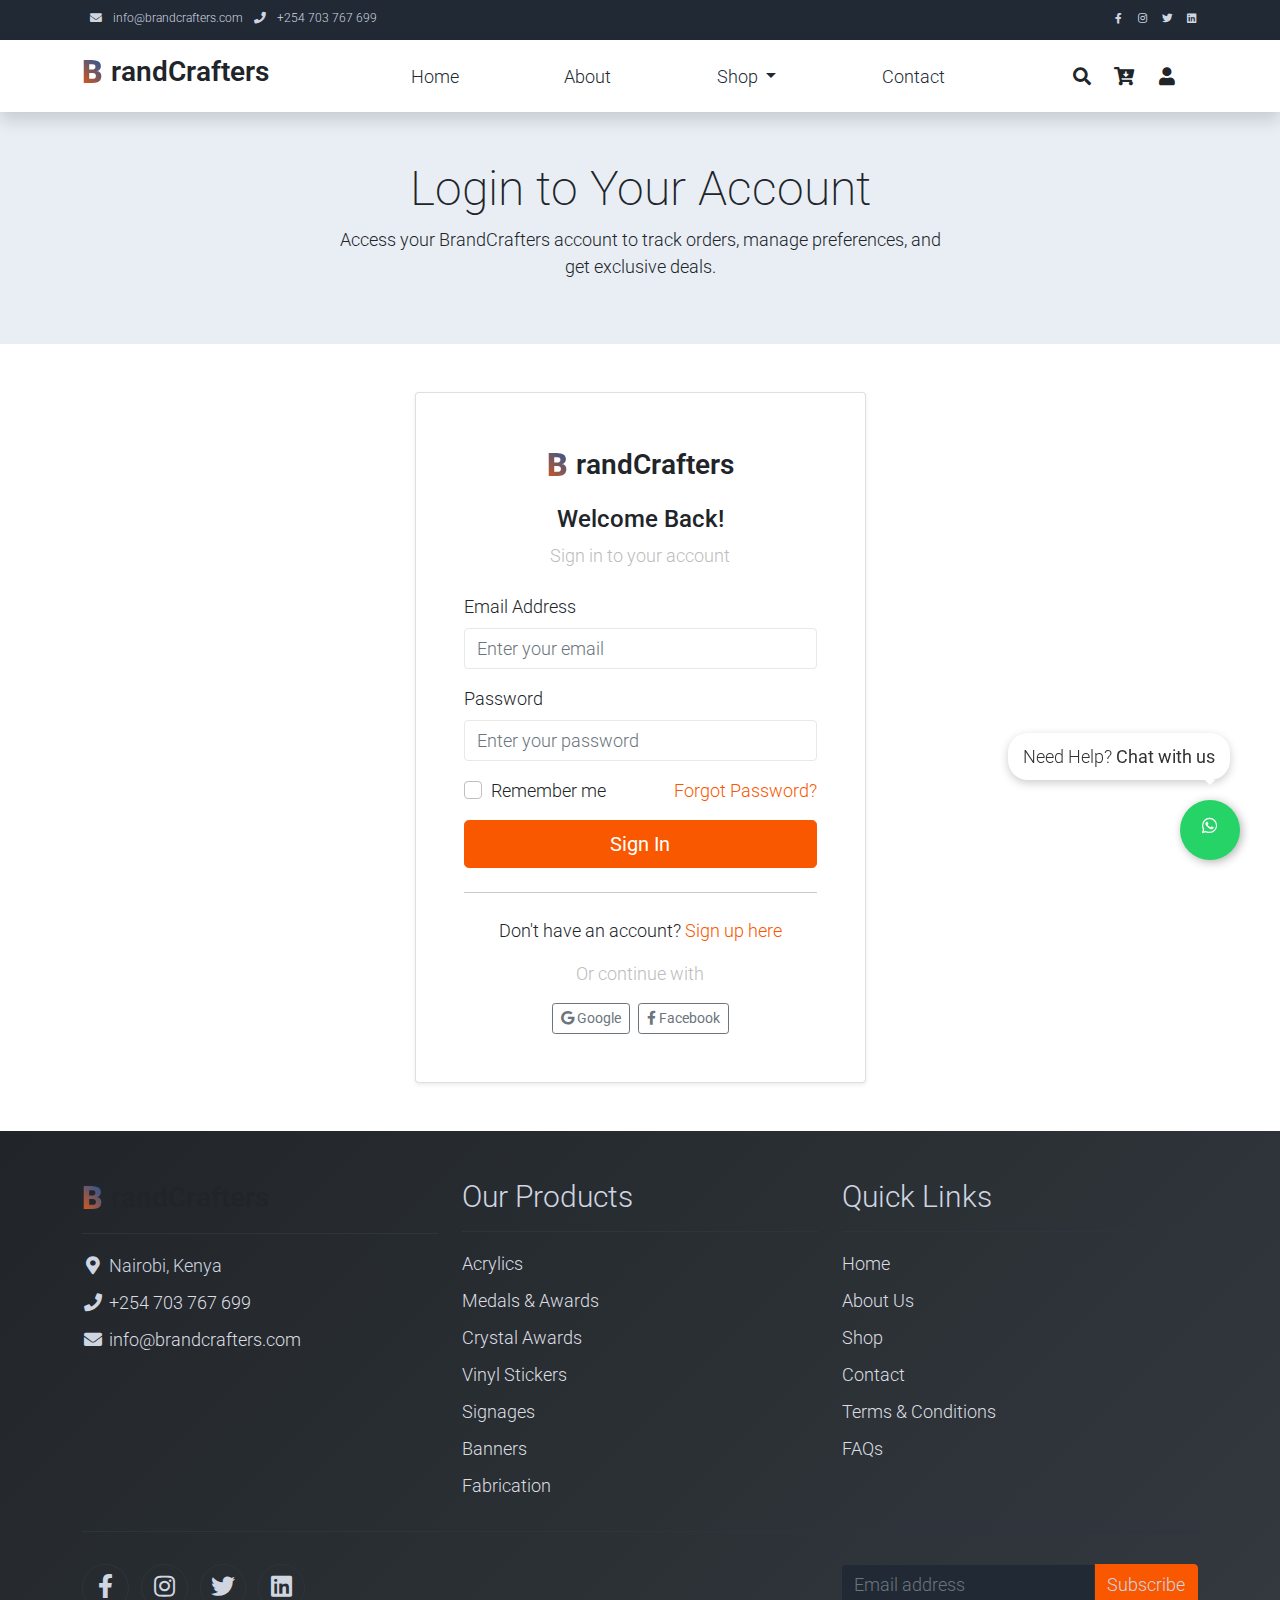
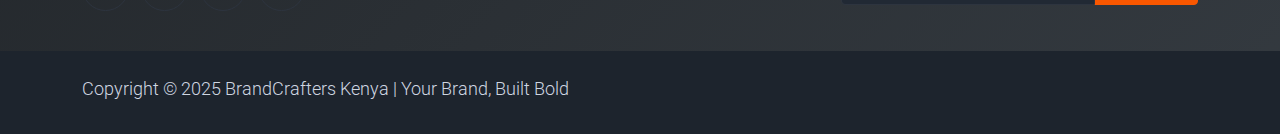
<file: login.html>
<!DOCTYPE html>
<html lang="en">

<head>
    <title>Login - BrandCrafters | Your Brand, Built Bold</title>
    <meta charset="utf-8">
    <meta name="viewport" content="width=device-width, initial-scale=1">
    <meta name="description" content="Login to your BrandCrafters account to access exclusive features and track your orders.">

    <!-- Favicon and App Icons -->
    <link rel="icon" type="image/svg+xml" href="assets/img/brandcrafters-icon.svg">
    <link rel="icon" type="image/x-icon" href="assets/img/favicon.ico">
    <link rel="icon" type="image/png" sizes="32x32" href="assets/img/brandcrafters-icon.svg">
    <link rel="icon" type="image/png" sizes="16x16" href="assets/img/brandcrafters-icon.svg">
    <link rel="apple-touch-icon" sizes="180x180" href="assets/img/brandcrafters-icon.svg">
    <link rel="shortcut icon" type="image/x-icon" href="assets/img/brandcrafters-icon.svg">
    
    <!-- Web App Manifest -->
    <link rel="manifest" href="assets/img/site.webmanifest">
    
    <!-- Theme and Brand Colors -->
    <meta name="theme-color" content="#28a745">
    <meta name="msapplication-TileColor" content="#28a745">
    <meta name="msapplication-config" content="assets/img/browserconfig.xml">

    <link rel="stylesheet" href="assets/css/bootstrap.min.css">
    <link rel="stylesheet" href="assets/css/templatemo.css">
    <link rel="stylesheet" href="assets/css/custom.css">

    <!-- Load fonts style after rendering the layout styles -->
    <link rel="stylesheet" href="https://fonts.googleapis.com/css2?family=Roboto:wght@100;200;300;400;500;700;900&display=swap">
    <link rel="stylesheet" href="assets/css/fontawesome.min.css">
</head>

<body>
    <!-- Start Top Nav -->
    <nav class="navbar navbar-expand-lg bg-dark navbar-light d-none d-lg-block" id="templatemo_nav_top">
        <div class="container text-light">
            <div class="w-100 d-flex justify-content-between">
                <div>
                    <i class="fa fa-envelope mx-2"></i>
                    <a class="navbar-sm-brand text-light text-decoration-none" href="mailto:info@brandcrafters.com">info@brandcrafters.com</a>
                    <i class="fa fa-phone mx-2"></i>
                    <a class="navbar-sm-brand text-light text-decoration-none" href="tel:+254703767699">+254 703 767 699</a>
                </div>
                <div>
                    <a class="text-light" href="https://facebook.com/brandcrafters" target="_blank"><i class="fab fa-facebook-f fa-sm fa-fw me-2"></i></a>
                    <a class="text-light" href="https://www.instagram.com/brandcrafters_ke" target="_blank"><i class="fab fa-instagram fa-sm fa-fw me-2"></i></a>
                    <a class="text-light" href="https://twitter.com/brandcrafters_ke" target="_blank"><i class="fab fa-twitter fa-sm fa-fw me-2"></i></a>
                    <a class="text-light" href="https://www.linkedin.com/company/brandcrafters" target="_blank"><i class="fab fa-linkedin fa-sm fa-fw"></i></a>
                </div>
            </div>
        </div>
    </nav>
    <!-- Close Top Nav -->

    <!-- Header -->
    <nav class="navbar navbar-expand-lg navbar-light shadow">
        <div class="container d-flex justify-content-between align-items-center">

            <a class="navbar-brand text-success logo h1 align-self-center brandcrafters-logo" href="index.html">
                <span class="logo-b">B</span>
                <span class="logo-text">randCrafters</span>
            </a>

            <button class="navbar-toggler border-0" type="button" data-bs-toggle="collapse" data-bs-target="#templatemo_main_nav" aria-controls="navbarSupportedContent" aria-expanded="false" aria-label="Toggle navigation">
                <span class="navbar-toggler-icon"></span>
            </button>

            <div class="align-self-center collapse navbar-collapse flex-fill  d-lg-flex justify-content-lg-between" id="templatemo_main_nav">
                <div class="flex-fill">
                    <ul class="nav navbar-nav d-flex justify-content-between mx-lg-auto">
                        <li class="nav-item">
                            <a class="nav-link" href="index.html">Home</a>
                        </li>
                        <li class="nav-item">
                            <a class="nav-link" href="about.html">About</a>
                        </li>
                        <li class="nav-item dropdown">
                            <a class="nav-link dropdown-toggle" href="shop.html" id="navbarDropdown" role="button" data-bs-toggle="dropdown" aria-expanded="false">
                                Shop
                            </a>
                            <ul class="dropdown-menu" aria-labelledby="navbarDropdown">
                                <li><a class="dropdown-item" href="shop.html?category=acrylics">Acrylics</a></li>
                                <li><a class="dropdown-item" href="shop.html?category=medals">Medals</a></li>
                                <li><a class="dropdown-item" href="shop.html?category=crystals">Crystals</a></li>
                                <li><a class="dropdown-item" href="shop.html?category=vinyl-stickers">Vinyl Stickers</a></li>
                                <li><a class="dropdown-item" href="shop.html?category=display-stands">Display Stands</a></li>
                                <li><a class="dropdown-item" href="shop.html?category=banners">Banners</a></li>
                                <li><a class="dropdown-item" href="shop.html?category=boards">8x4 Boards</a></li>
                                <li><a class="dropdown-item" href="shop.html?category=gazebo">Gazebo</a></li>
                                <li><a class="dropdown-item" href="shop.html?category=signages">Signages</a></li>
                                <li><a class="dropdown-item" href="shop.html?category=fabrication">Fabrication Materials</a></li>
                            </ul>
                        </li>
                        <li class="nav-item">
                            <a class="nav-link" href="contact.html">Contact</a>
                        </li>
                    </ul>
                </div>
                <div class="navbar align-self-center d-flex">
                    <div class="d-lg-none flex-sm-fill mt-3 mb-4 col-7 col-sm-auto pr-3">
                        <div class="input-group">
                            <input type="text" class="form-control" id="inputMobileSearch" placeholder="Search ...">
                            <div class="input-group-text">
                                <i class="fa fa-fw fa-search"></i>
                            </div>
                        </div>
                    </div>
                    <a class="nav-icon d-none d-lg-inline" href="#" data-bs-toggle="modal" data-bs-target="#templatemo_search">
                        <i class="fa fa-fw fa-search text-dark mr-2"></i>
                    </a>
                    <a class="nav-icon position-relative text-decoration-none" href="cart.html">
                        <i class="fa fa-fw fa-cart-arrow-down text-dark mr-1"></i>
                        <span class="position-absolute top-0 left-100 translate-middle badge rounded-pill bg-danger text-white cart-counter" id="cart-counter" style="display: none;">0</span>
                    </a>
                    <a class="nav-icon position-relative text-decoration-none" href="login.html">
                        <i class="fa fa-fw fa-user text-dark mr-3"></i>
                    </a>
                </div>
            </div>

        </div>
    </nav>
    <!-- Close Header -->

    <!-- Modal -->
    <div class="modal fade bg-white" id="templatemo_search" tabindex="-1" role="dialog" aria-labelledby="exampleModalLabel" aria-hidden="true">
        <div class="modal-dialog modal-lg" role="document">
            <div class="w-100 pt-1 mb-5 text-right">
                <button type="button" class="btn-close" data-bs-dismiss="modal" aria-label="Close"></button>
            </div>
            <form action="" method="get" class="modal-content modal-body border-0 p-0">
                <div class="input-group mb-2">
                    <input type="text" class="form-control" id="inputModalSearch" name="q" placeholder="Search ...">
                    <button type="submit" class="input-group-text bg-success text-light">
                        <i class="fa fa-fw fa-search text-white"></i>
                    </button>
                </div>
            </form>
        </div>
    </div>

    <!-- Start Login Content -->
    <div class="container-fluid bg-light py-5">
        <div class="col-md-6 m-auto text-center">
            <h1 class="h1">Login to Your Account</h1>
            <p>
                Access your BrandCrafters account to track orders, manage preferences, and get exclusive deals.
            </p>
        </div>
    </div>

    <!-- Start Login Form -->
    <div class="container py-5">
        <div class="row justify-content-center">
            <div class="col-md-6 col-lg-5">
                <div class="card shadow-sm">
                    <div class="card-body p-5">
                        <div class="text-center mb-4">
                            <div class="brandcrafters-logo mb-3" style="justify-content: center;">
                                <span class="logo-b">B</span>
                                <span class="logo-text">randCrafters</span>
                            </div>
                            <h4>Welcome Back!</h4>
                            <p class="text-muted">Sign in to your account</p>
                        </div>

                        <form id="loginForm" method="post" action="#">
                            <div class="mb-3">
                                <label for="email" class="form-label">Email Address</label>
                                <input type="email" class="form-control" id="email" name="email" placeholder="Enter your email" required>
                            </div>
                            
                            <div class="mb-3">
                                <label for="password" class="form-label">Password</label>
                                <input type="password" class="form-control" id="password" name="password" placeholder="Enter your password" required>
                            </div>
                            
                            <div class="mb-3 form-check d-flex justify-content-between align-items-center">
                                <div>
                                    <input type="checkbox" class="form-check-input" id="rememberMe">
                                    <label class="form-check-label" for="rememberMe">Remember me</label>
                                </div>
                                <a href="#" class="text-decoration-none text-success">Forgot Password?</a>
                            </div>
                            
                            <div class="d-grid">
                                <button type="submit" class="btn btn-success btn-lg">Sign In</button>
                            </div>
                        </form>

                        <hr class="my-4">
                        
                        <div class="text-center">
                            <p class="mb-0">Don't have an account? <a href="#" class="text-success text-decoration-none">Sign up here</a></p>
                        </div>
                        
                        <div class="text-center mt-3">
                            <p class="text-muted small">Or continue with</p>
                            <div class="d-flex justify-content-center gap-2">
                                <button class="btn btn-outline-secondary btn-sm">
                                    <i class="fab fa-google"></i> Google
                                </button>
                                <button class="btn btn-outline-secondary btn-sm">
                                    <i class="fab fa-facebook-f"></i> Facebook
                                </button>
                            </div>
                        </div>
                    </div>
                </div>
            </div>
        </div>
    </div>
    <!-- End Login Form -->

    <!-- Start Footer -->
    <footer class="bg-dark" id="tempaltemo_footer">
        <div class="container">
            <div class="row">

                <div class="col-md-4 pt-5">
                    <h2 class="h2 text-success border-bottom pb-3 border-light logo brandcrafters-logo">
                        <span class="logo-b">B</span>
                        <span class="logo-text">randCrafters</span>
                    </h2>
                    <ul class="list-unstyled text-light footer-link-list">
                        <li>
                            <i class="fas fa-map-marker-alt fa-fw"></i>
                            Nairobi, Kenya
                        </li>
                        <li>
                            <i class="fa fa-phone fa-fw"></i>
                            <a class="text-decoration-none" href="tel:+254703767699">+254 703 767 699</a>
                        </li>
                        <li>
                            <i class="fa fa-envelope fa-fw"></i>
                            <a class="text-decoration-none" href="mailto:info@brandcrafters.com">info@brandcrafters.com</a>
                        </li>
                    </ul>
                </div>

                <div class="col-md-4 pt-5">
                    <h2 class="h2 text-light border-bottom pb-3 border-light">Our Products</h2>
                    <ul class="list-unstyled text-light footer-link-list">
                        <li><a class="text-decoration-none" href="shop.html?category=acrylics">Acrylics</a></li>
                        <li><a class="text-decoration-none" href="shop.html?category=medals">Medals & Awards</a></li>
                        <li><a class="text-decoration-none" href="shop.html?category=crystals">Crystal Awards</a></li>
                        <li><a class="text-decoration-none" href="shop.html?category=vinyl-stickers">Vinyl Stickers</a></li>
                        <li><a class="text-decoration-none" href="shop.html?category=signages">Signages</a></li>
                        <li><a class="text-decoration-none" href="shop.html?category=banners">Banners</a></li>
                        <li><a class="text-decoration-none" href="shop.html?category=fabrication">Fabrication</a></li>
                    </ul>
                </div>

                <div class="col-md-4 pt-5">
                    <h2 class="h2 text-light border-bottom pb-3 border-light">Quick Links</h2>
                    <ul class="list-unstyled text-light footer-link-list">
                        <li><a class="text-decoration-none" href="index.html">Home</a></li>
                        <li><a class="text-decoration-none" href="about.html">About Us</a></li>
                        <li><a class="text-decoration-none" href="shop.html">Shop</a></li>
                        <li><a class="text-decoration-none" href="contact.html">Contact</a></li>
                        <li><a class="text-decoration-none" href="terms.html">Terms & Conditions</a></li>
                        <li><a class="text-decoration-none" href="faq.html">FAQs</a></li>
                    </ul>
                </div>

            </div>

            <div class="row text-light mb-4">
                <div class="col-12 mb-3">
                    <div class="w-100 my-3 border-top border-light"></div>
                </div>
                <div class="col-auto me-auto">
                    <ul class="list-inline text-left footer-icons">
                        <li class="list-inline-item border border-light rounded-circle text-center">
                            <a class="text-light text-decoration-none" target="_blank" href="https://facebook.com/brandcrafters"><i class="fab fa-facebook-f fa-lg fa-fw"></i></a>
                        </li>
                        <li class="list-inline-item border border-light rounded-circle text-center">
                            <a class="text-light text-decoration-none" target="_blank" href="https://www.instagram.com/brandcrafters_ke"><i class="fab fa-instagram fa-lg fa-fw"></i></a>
                        </li>
                        <li class="list-inline-item border border-light rounded-circle text-center">
                            <a class="text-light text-decoration-none" target="_blank" href="https://twitter.com/brandcrafters_ke"><i class="fab fa-twitter fa-lg fa-fw"></i></a>
                        </li>
                        <li class="list-inline-item border border-light rounded-circle text-center">
                            <a class="text-light text-decoration-none" target="_blank" href="https://www.linkedin.com/company/brandcrafters"><i class="fab fa-linkedin fa-lg fa-fw"></i></a>
                        </li>
                    </ul>
                </div>
                <div class="col-auto">
                    <label class="sr-only" for="subscribeEmail">Email address</label>
                    <div class="input-group mb-2">
                        <input type="text" class="form-control bg-dark border-light" id="subscribeEmail" placeholder="Email address">
                        <div class="input-group-text btn-success text-light">Subscribe</div>
                    </div>
                </div>
            </div>
        </div>

        <div class="w-100 bg-black py-3">
            <div class="container">
                <div class="row pt-2">
                    <div class="col-12">
                        <p class="text-left text-light">
                            Copyright &copy; 2025 BrandCrafters Kenya 
                            | Your Brand, Built Bold
                        </p>
                    </div>
                </div>
            </div>
        </div>

    </footer>
    <!-- End Footer -->

    <!-- Enhanced WhatsApp Floating Button -->
    <div class="whatsapp-float" onclick="toggleWhatsAppChat()">
        <i class="fab fa-whatsapp"></i>
    </div>

    <!-- Start Script -->
    <script src="assets/js/jquery-1.11.0.min.js"></script>
    <script src="assets/js/jquery-migrate-1.2.1.min.js"></script>
    <script src="assets/js/bootstrap.bundle.min.js"></script>
    <script src="assets/js/templatemo.js"></script>
    <script src="assets/js/custom.js"></script>

    <script>
        // Basic login form handling
        document.getElementById('loginForm').addEventListener('submit', function(e) {
            e.preventDefault();
            
            const email = document.getElementById('email').value;
            const password = document.getElementById('password').value;
            
            if (email && password) {
                // For now, just show a success message
                alert('Login functionality will be implemented soon!\n\nEmail: ' + email);
                
                // In a real application, you would send this data to your backend
                // and handle authentication properly
            }
        });
    </script>
    <!-- End Script -->
</body>

</html>
</file>
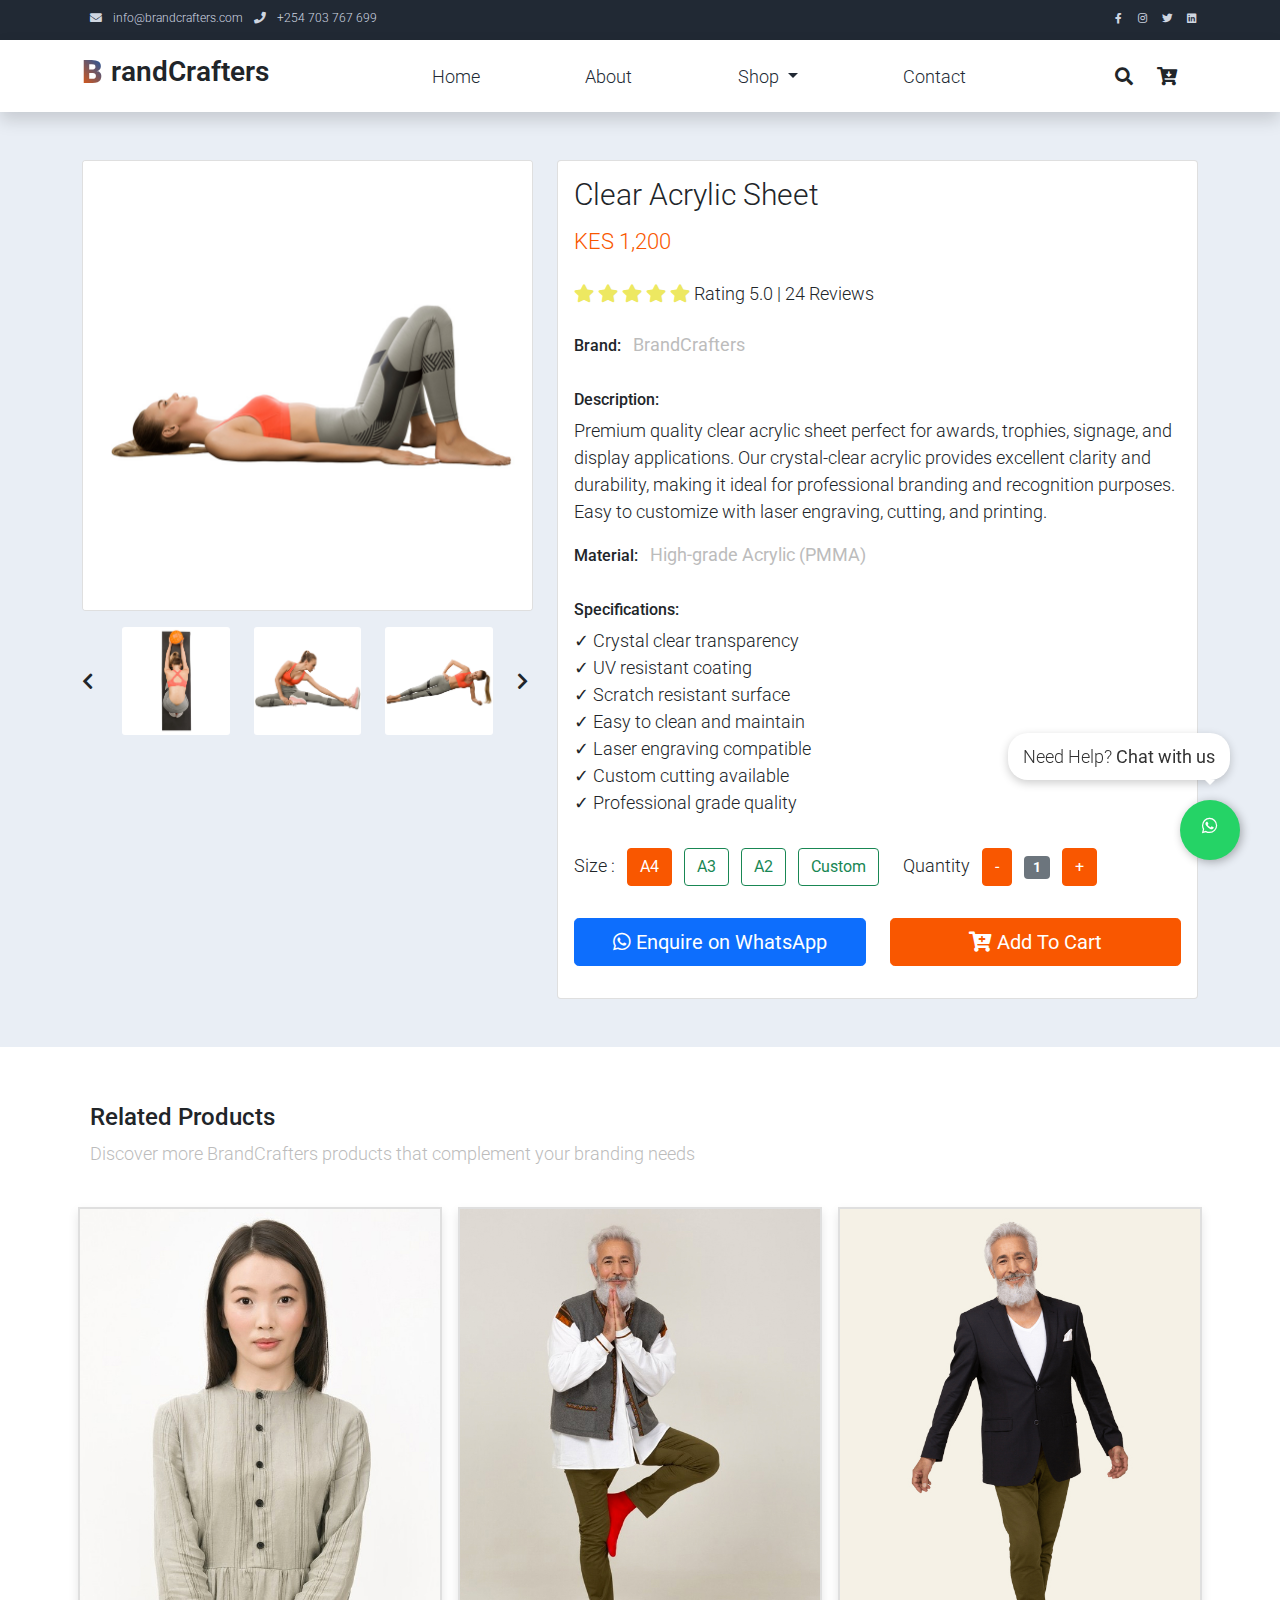
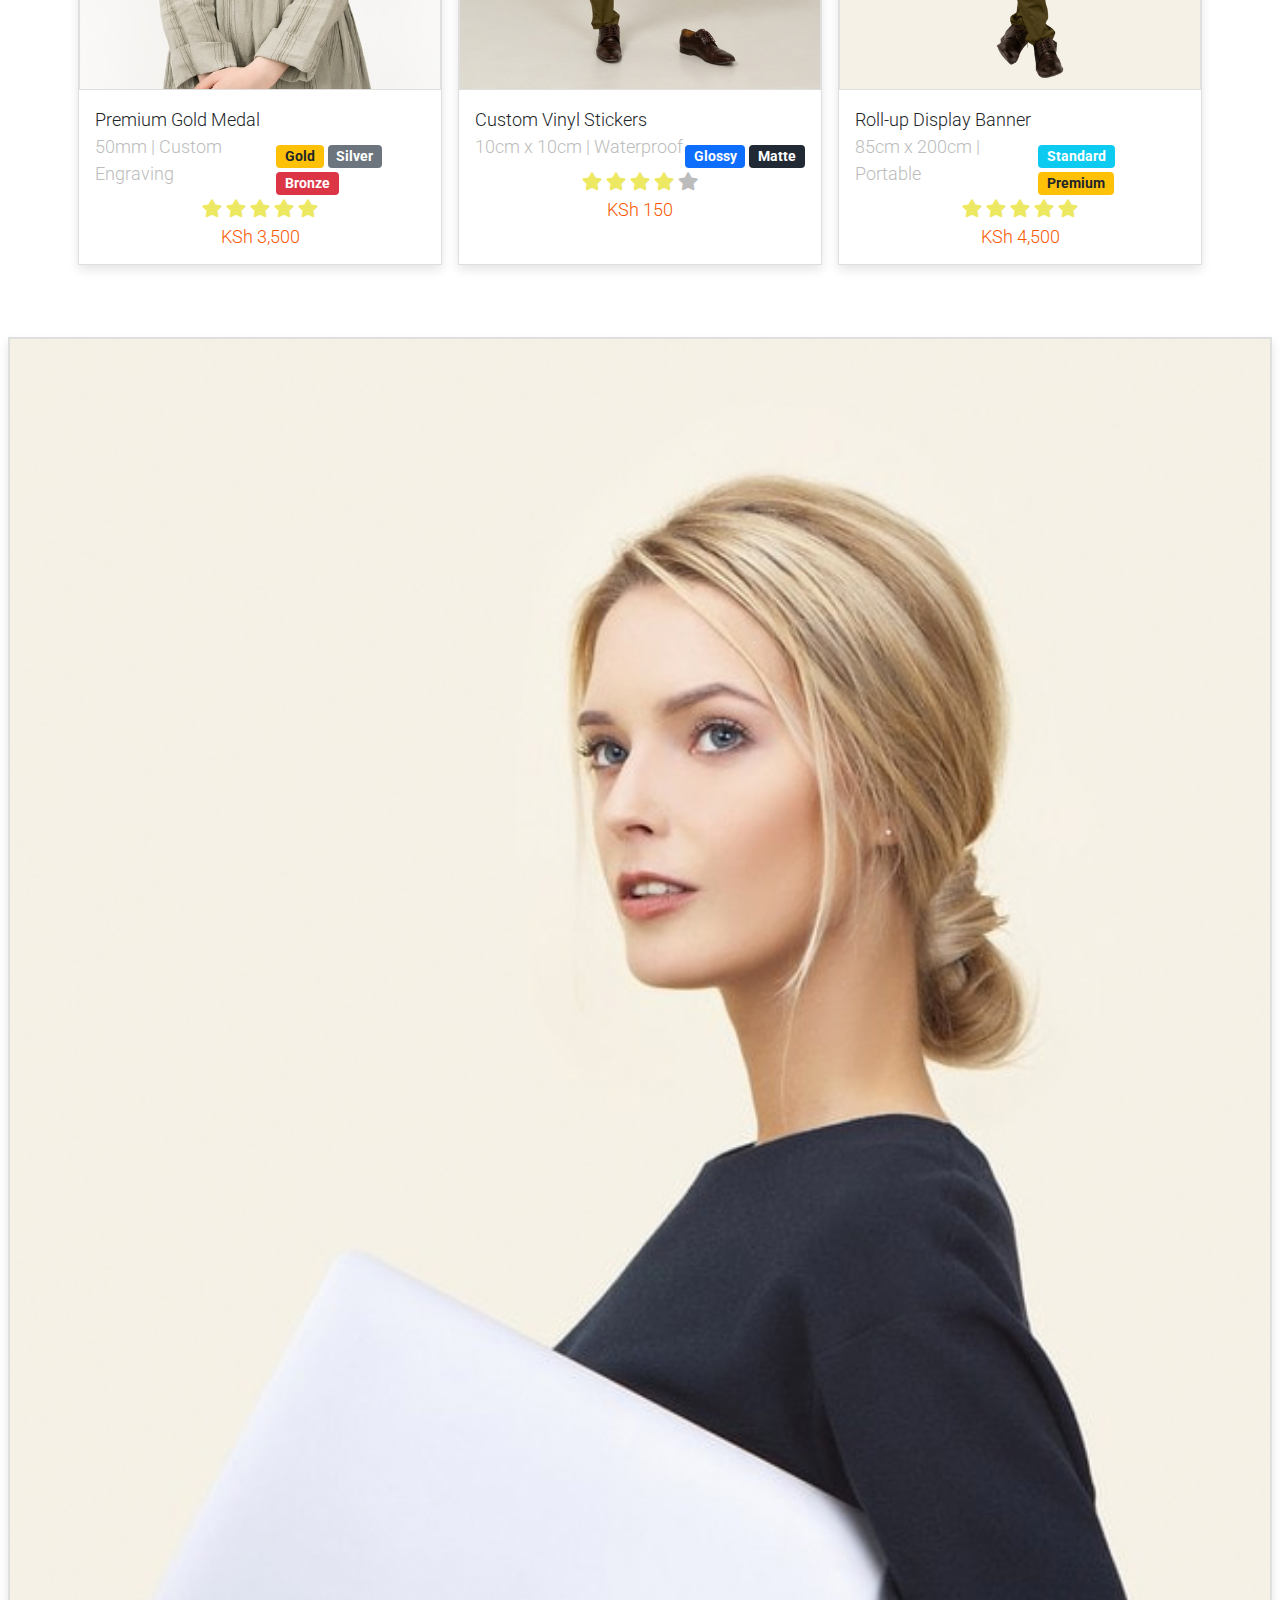
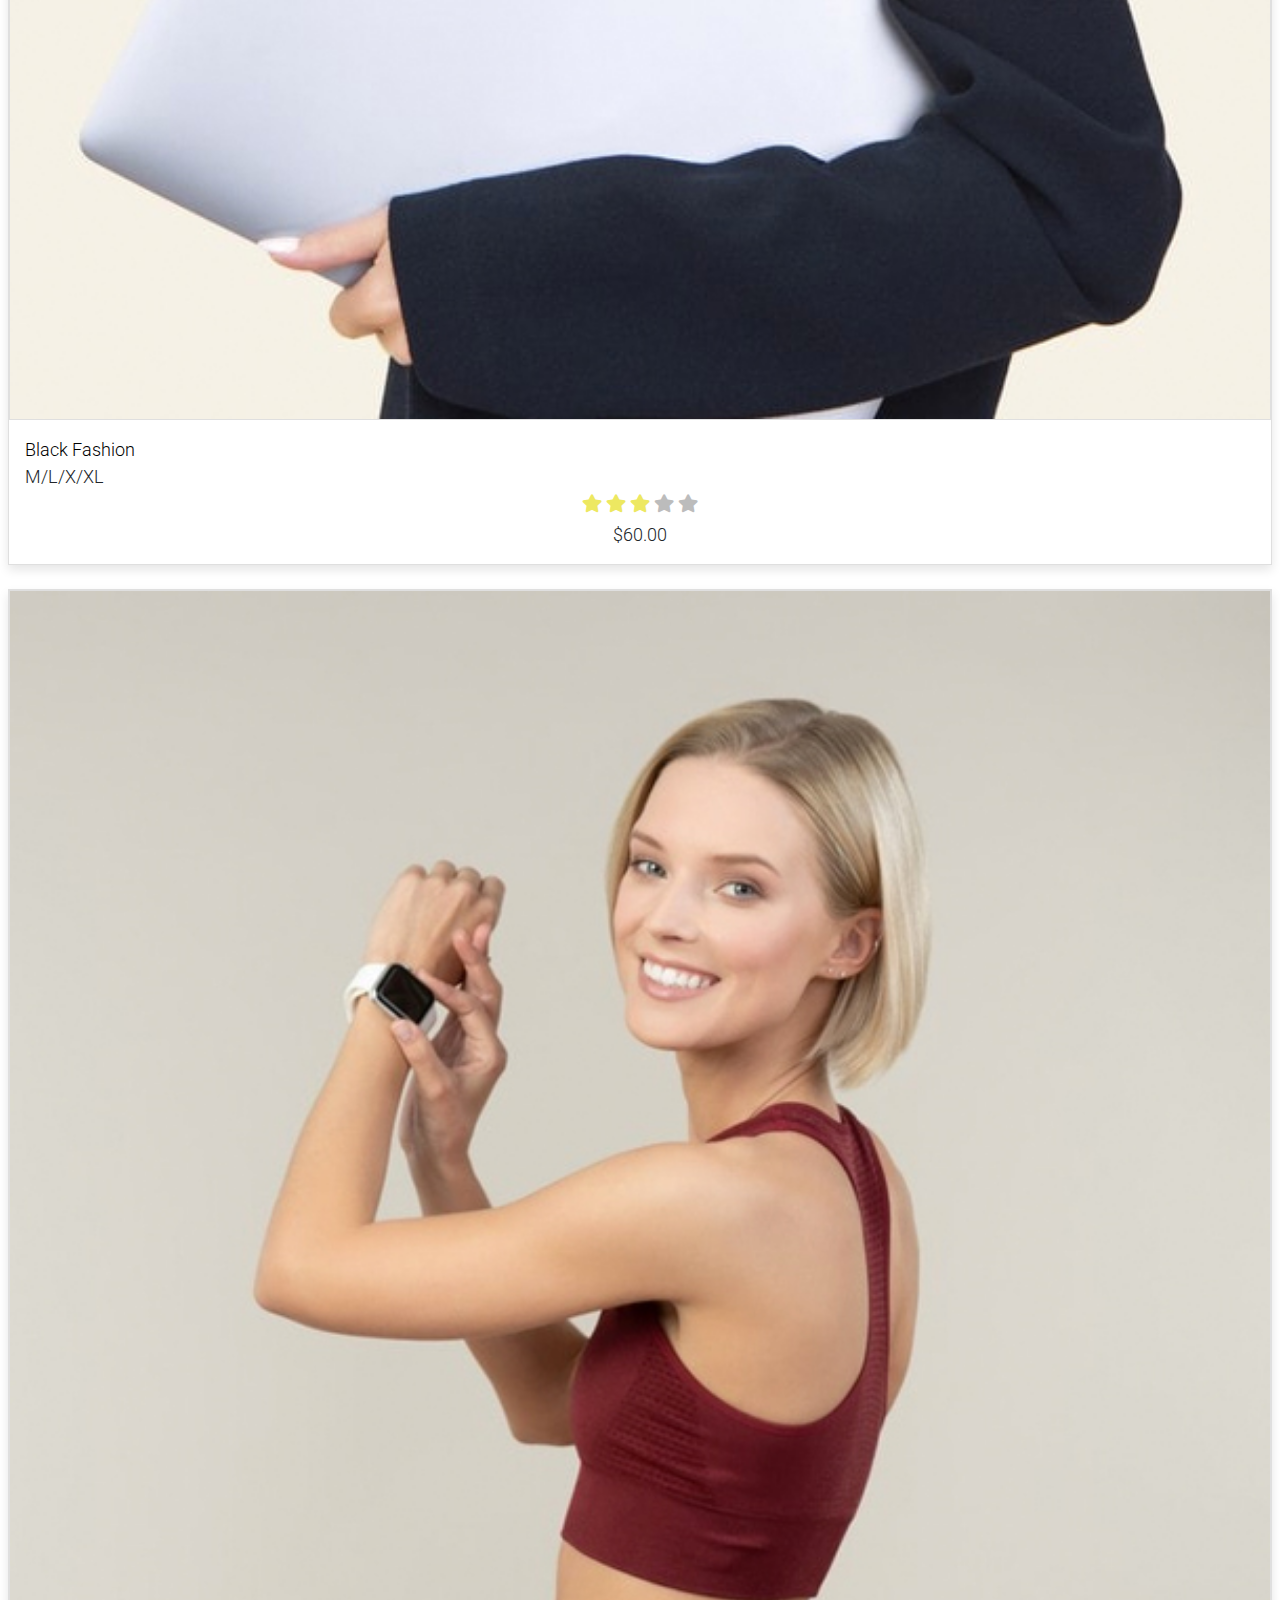
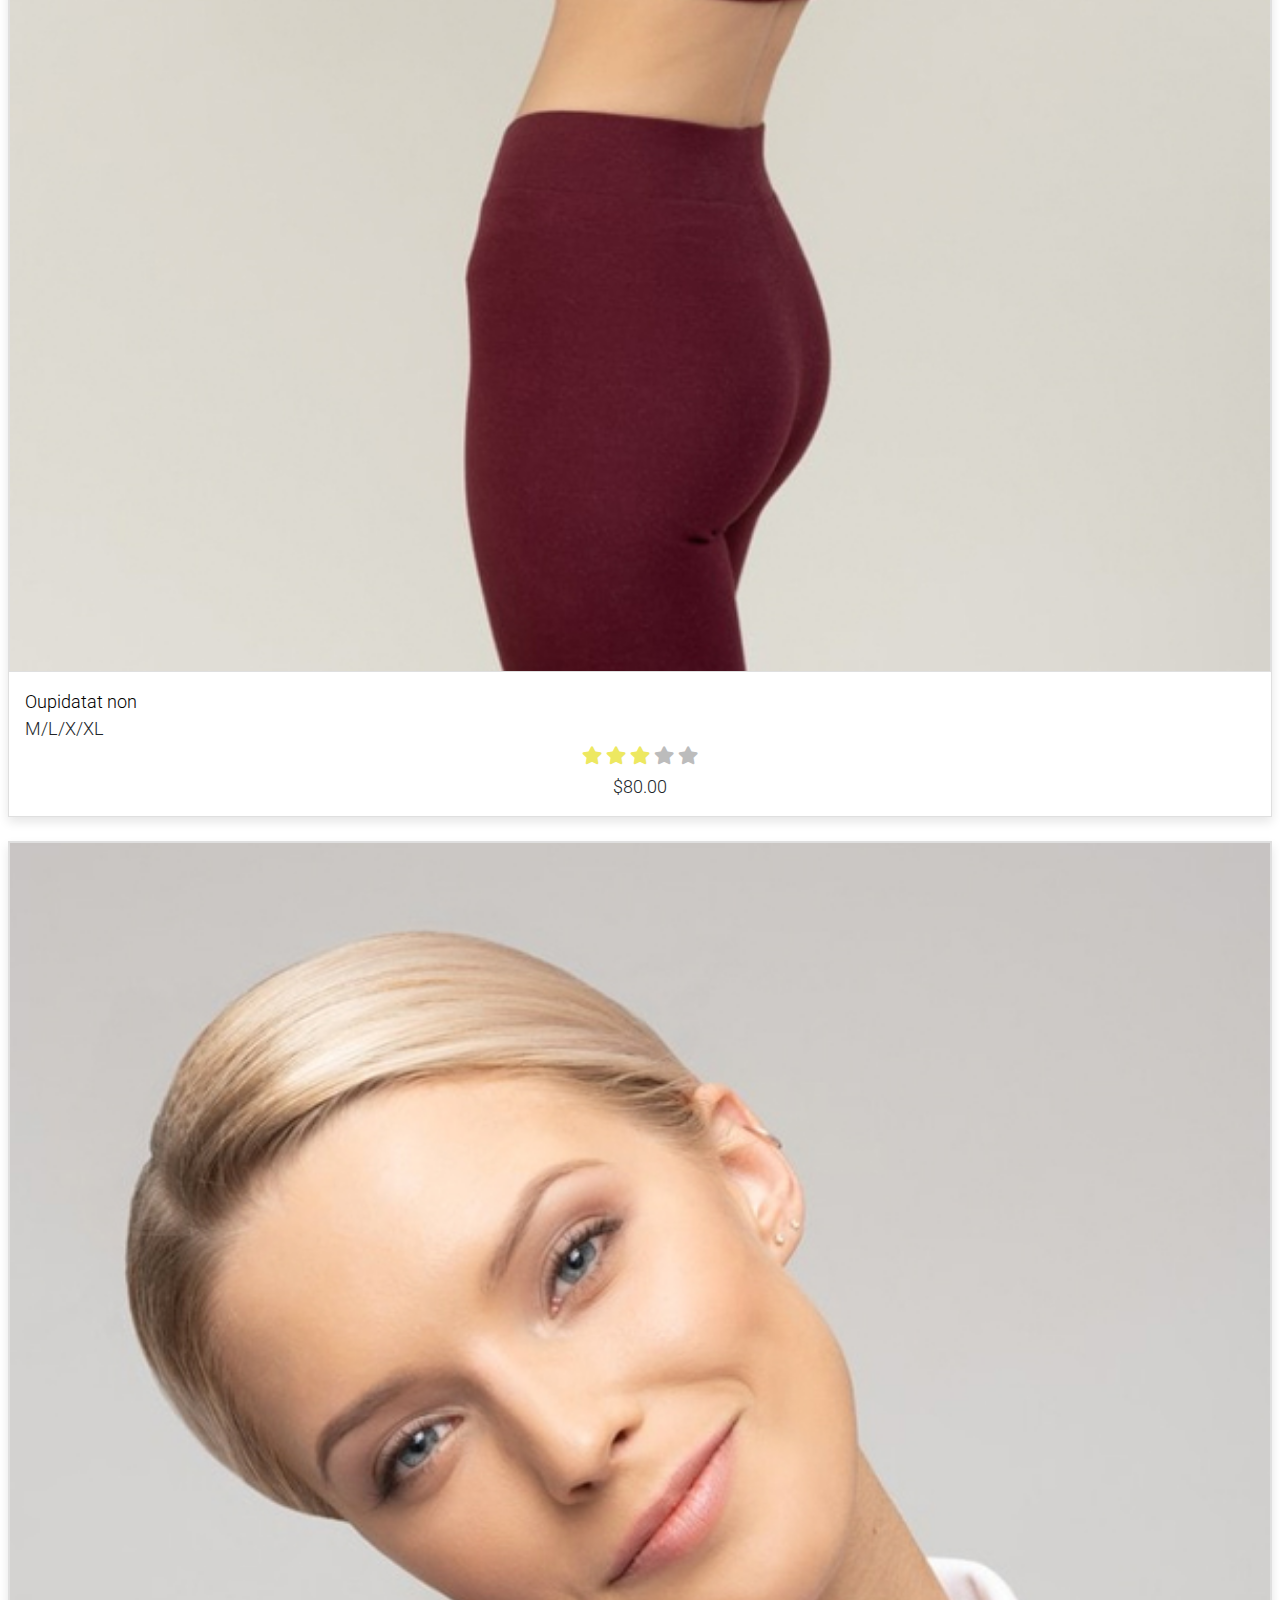
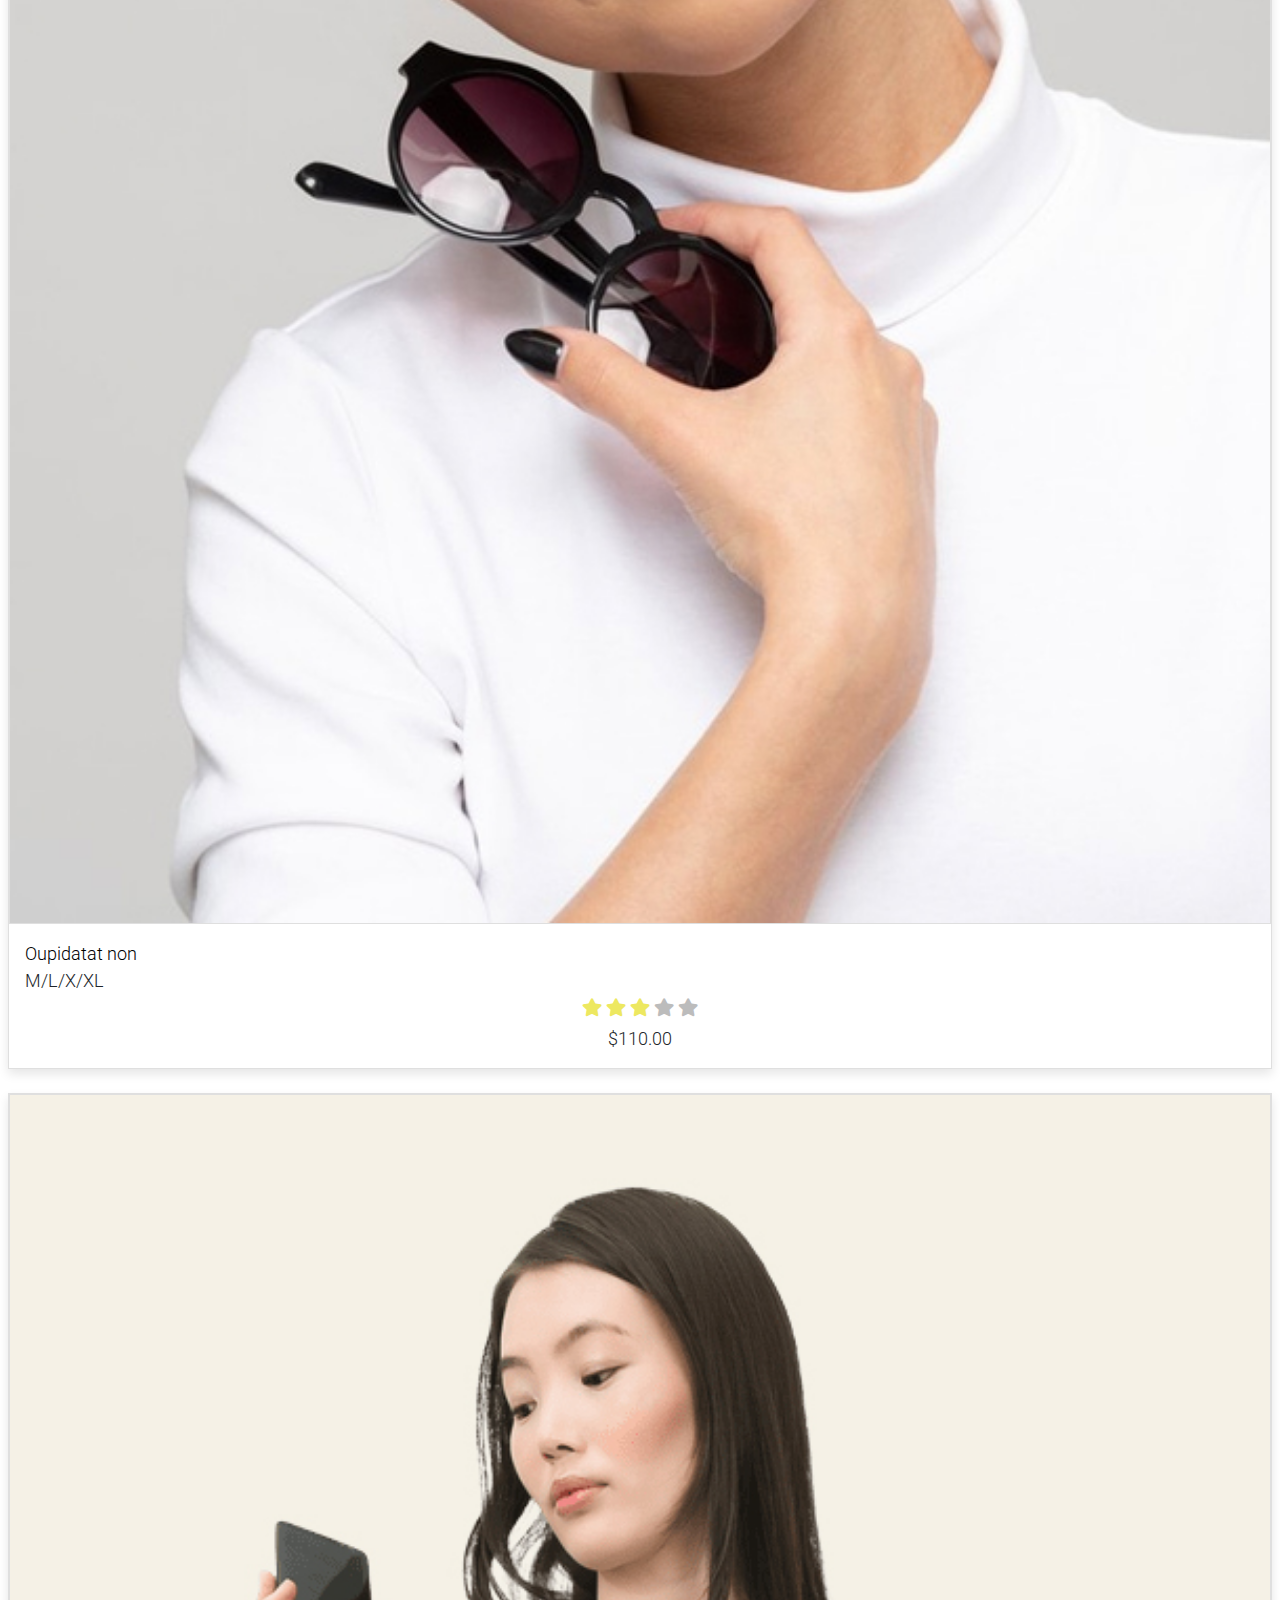
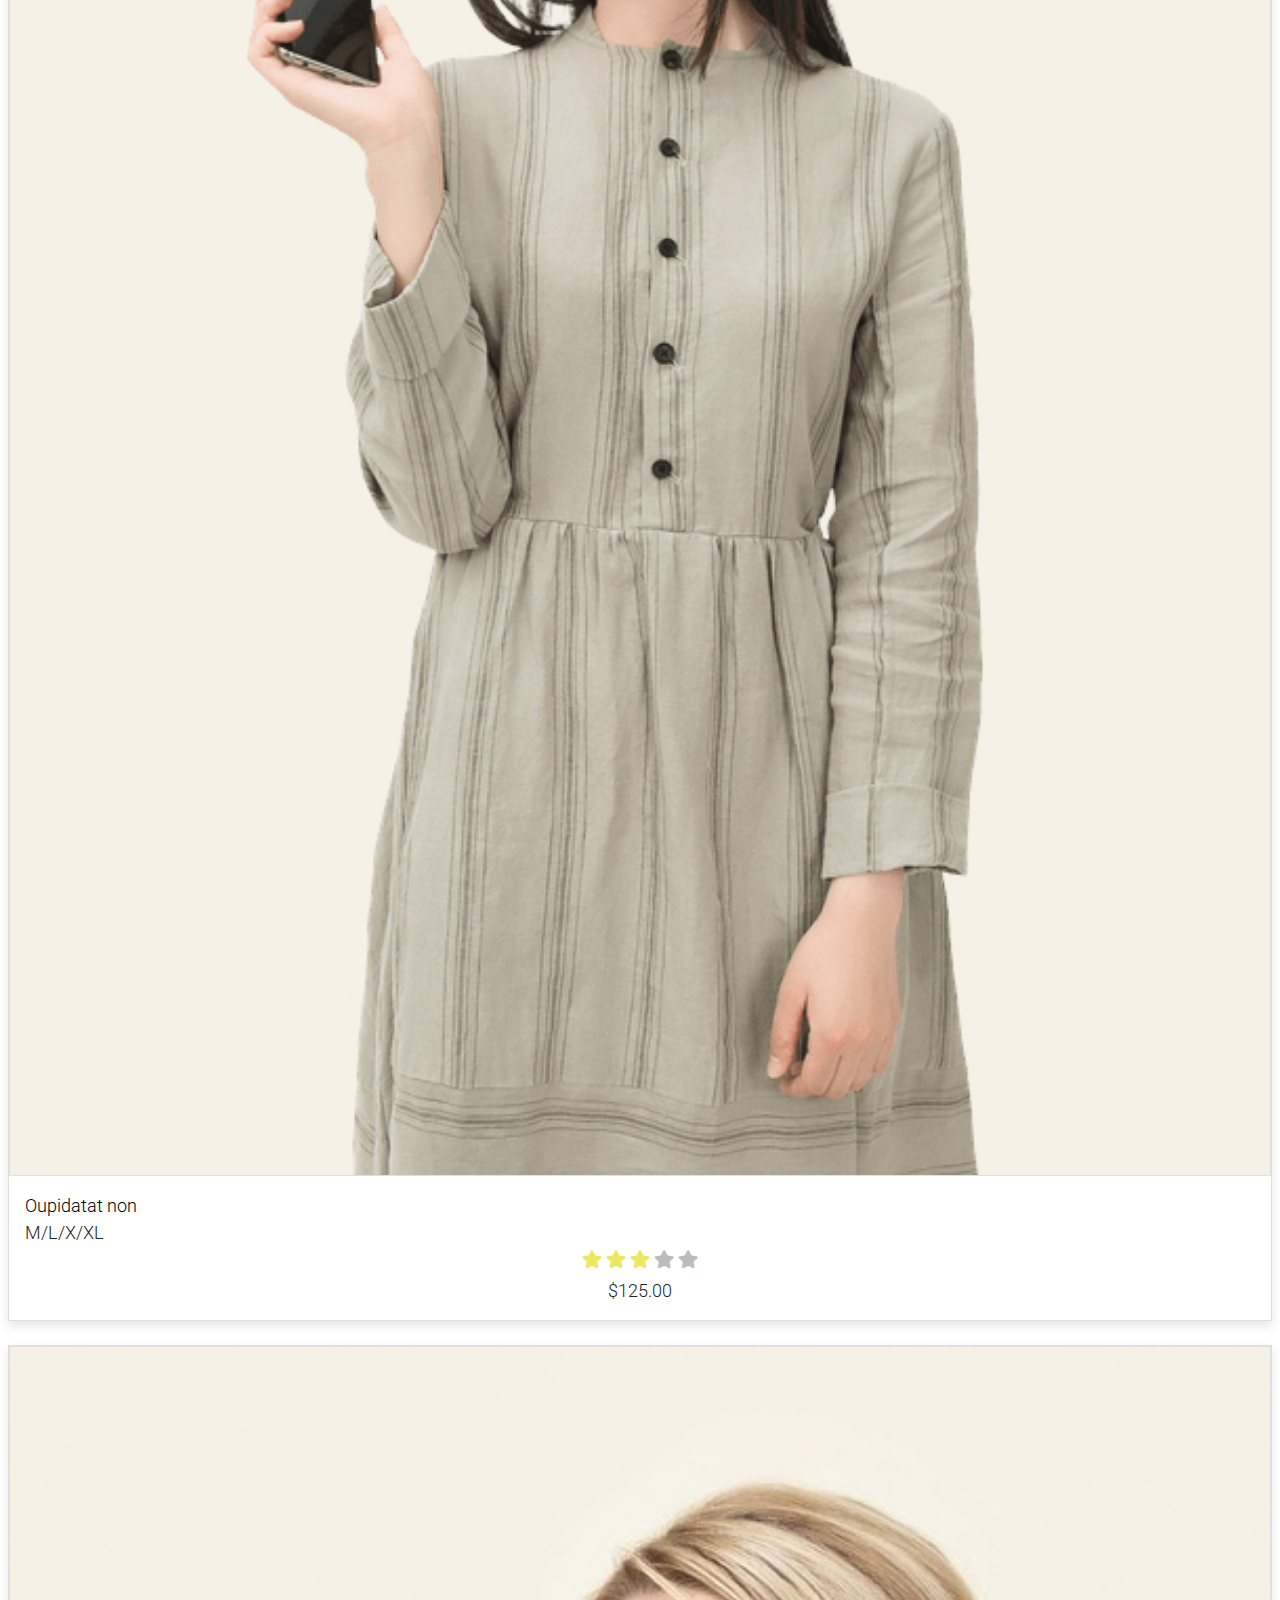
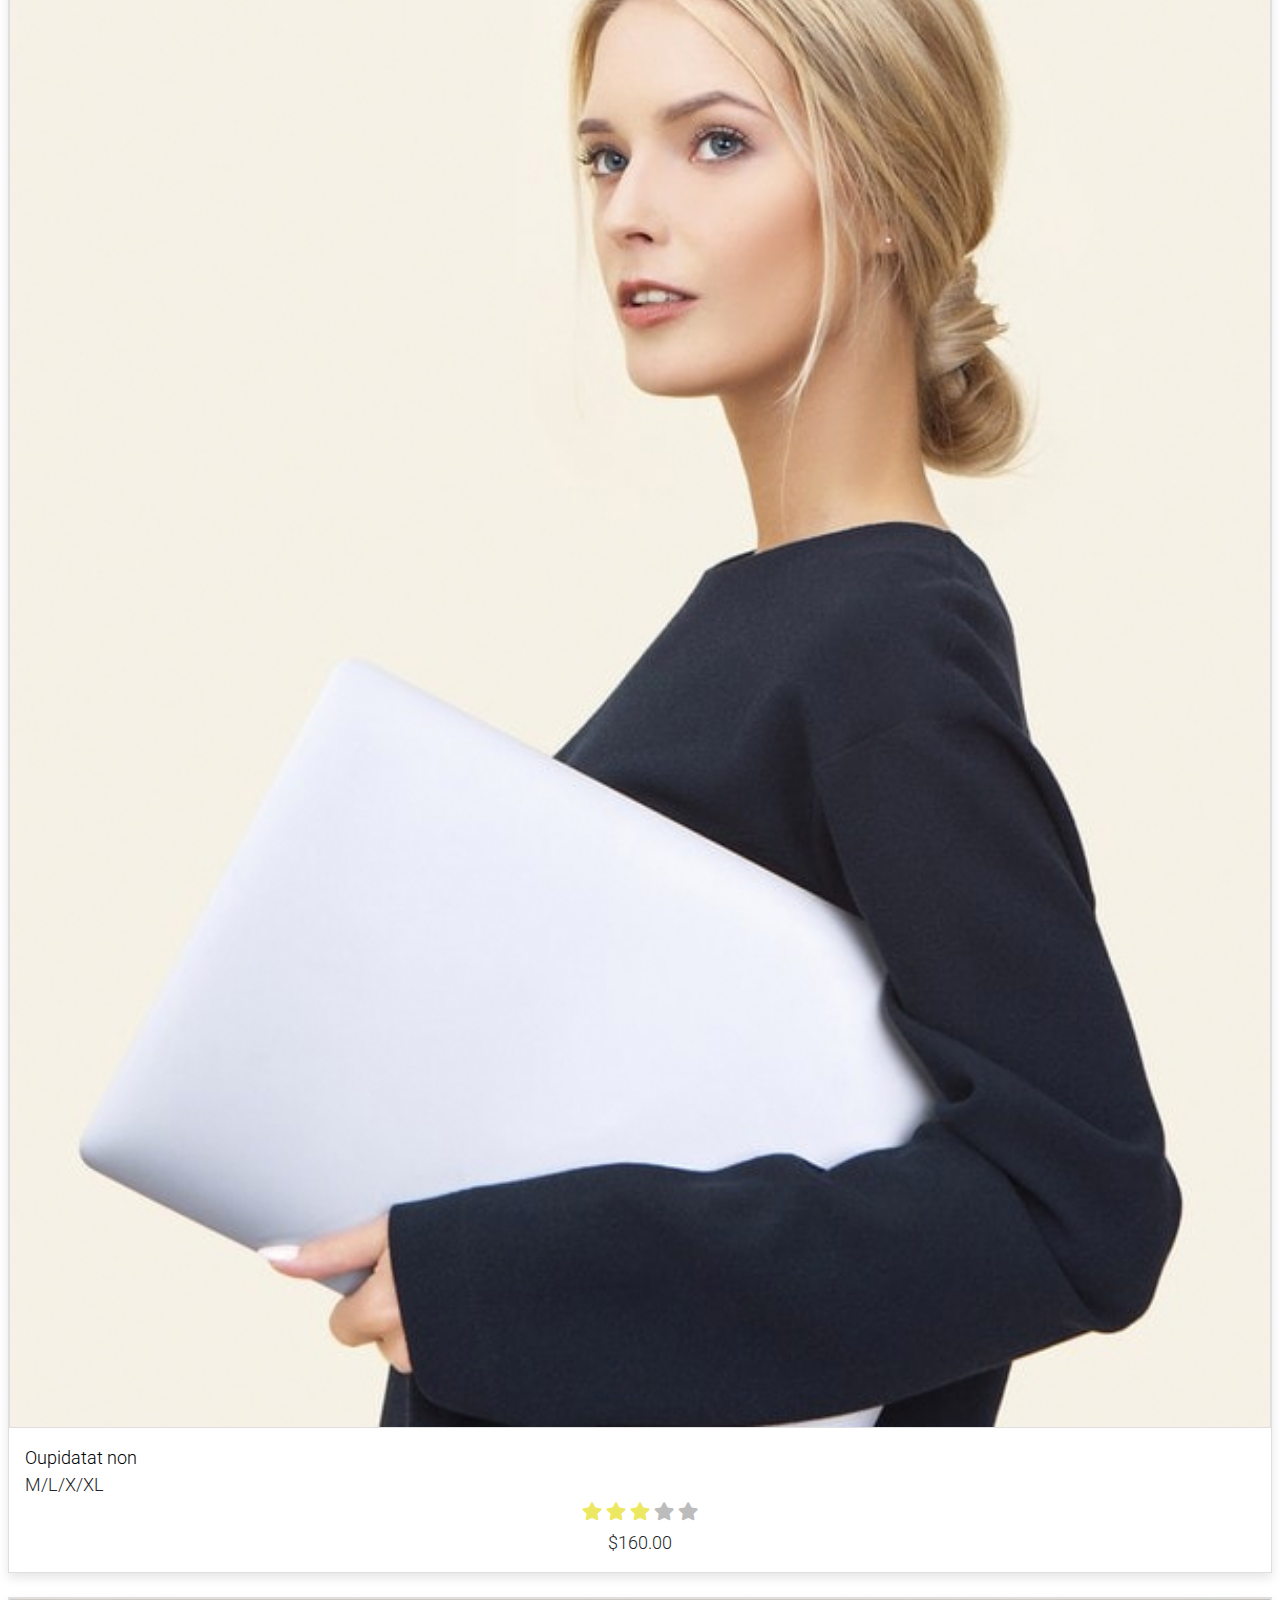
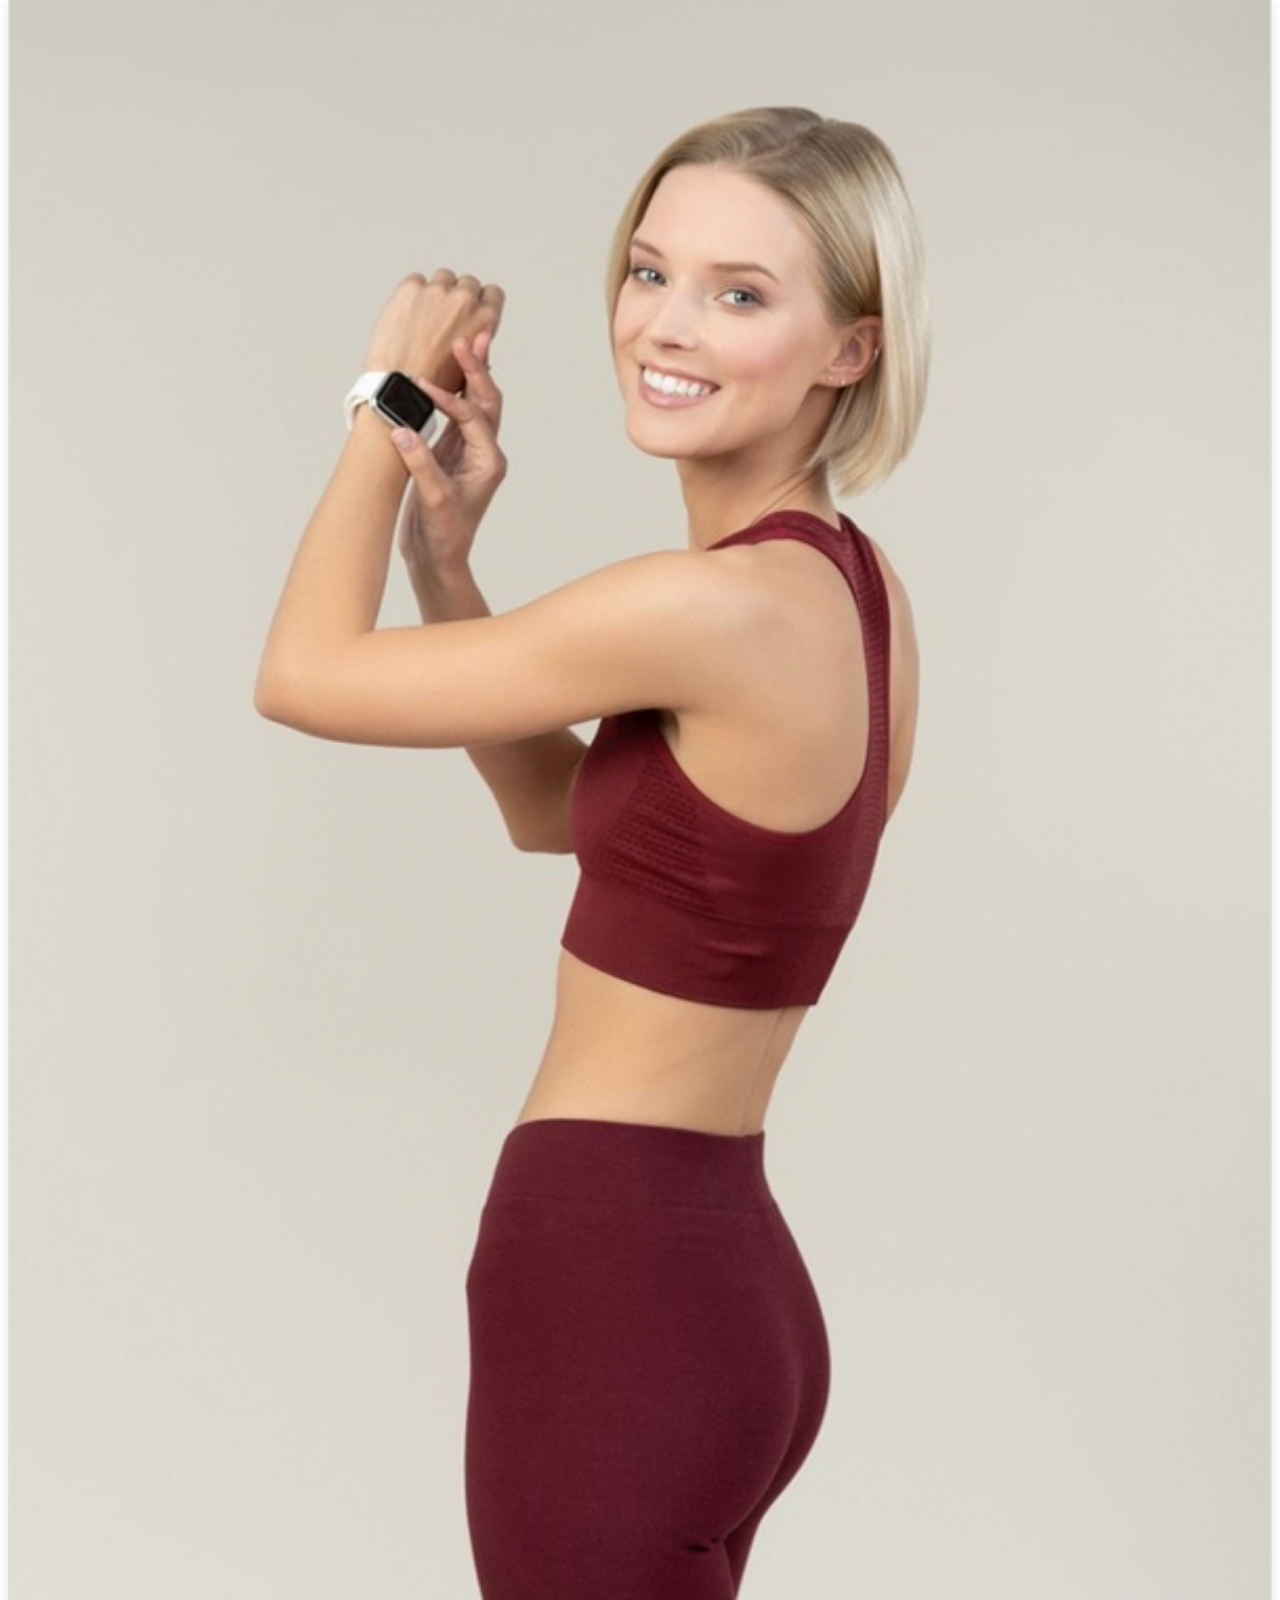
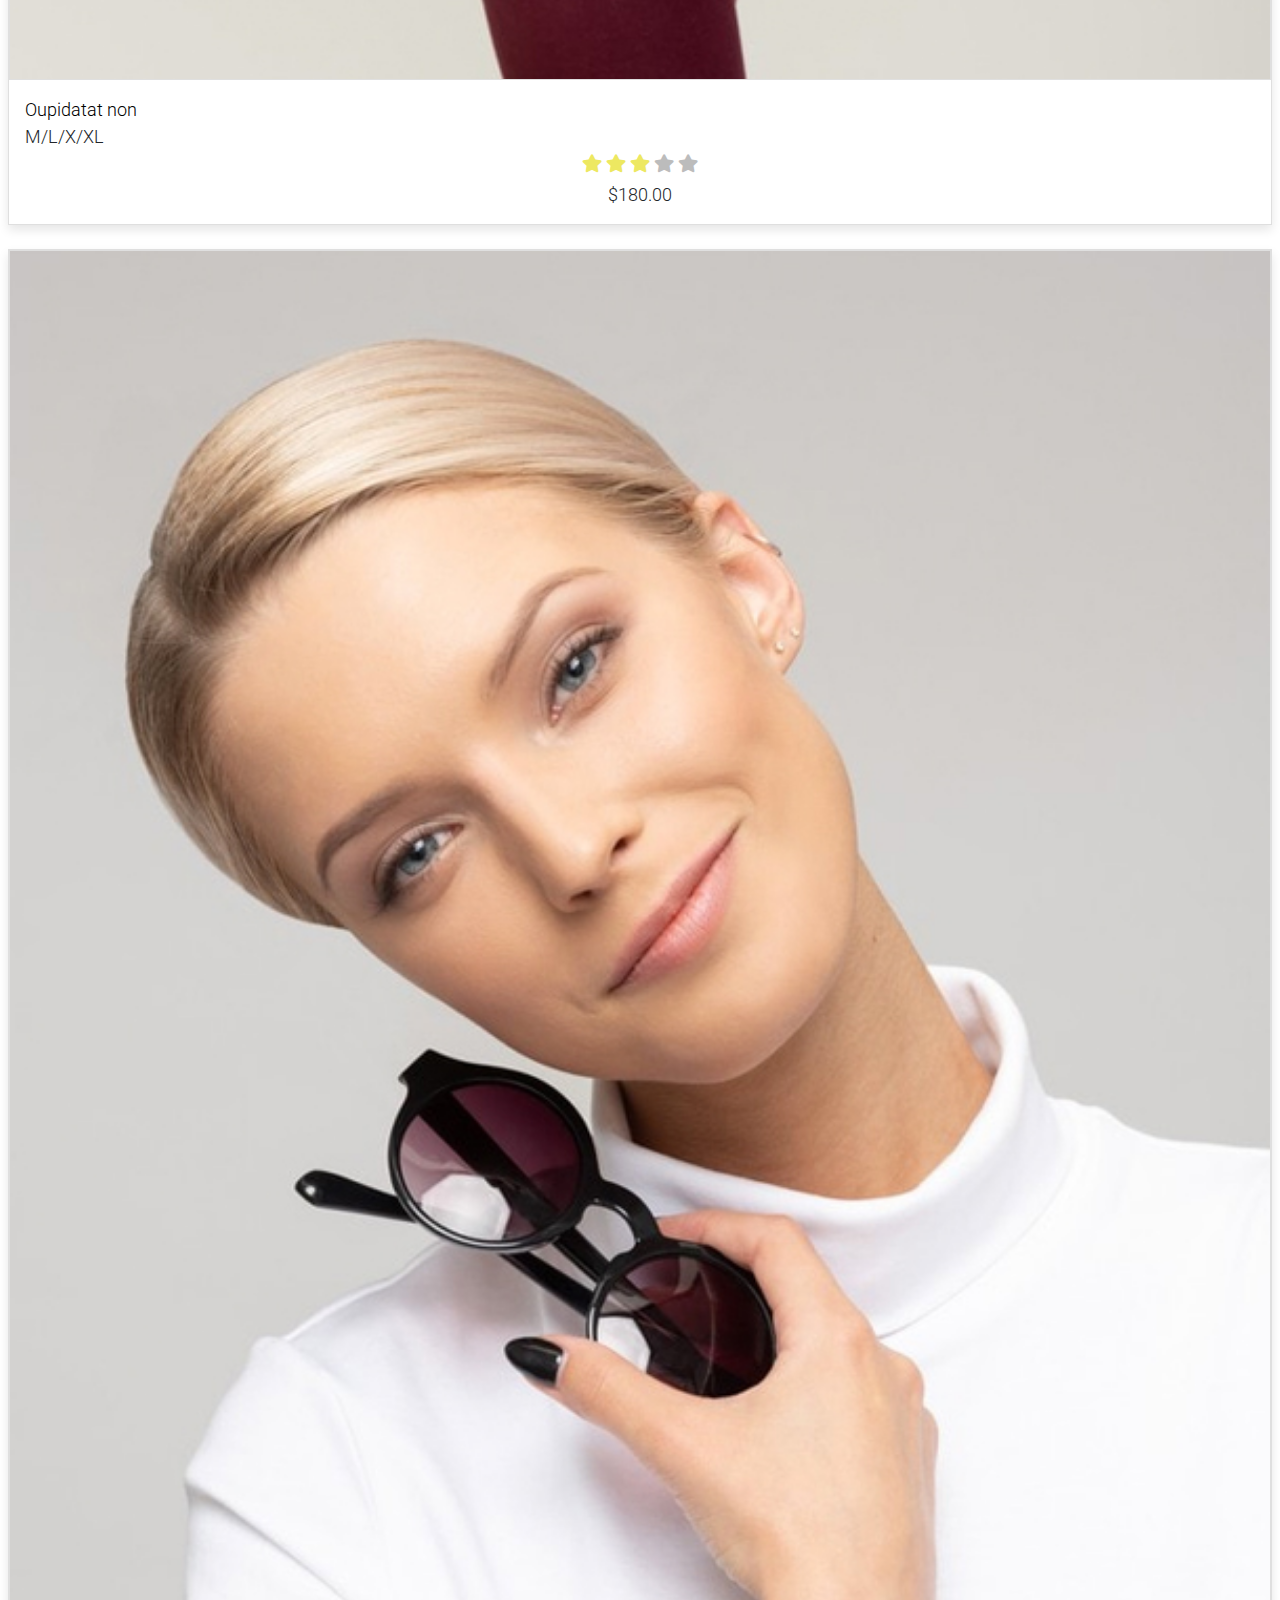
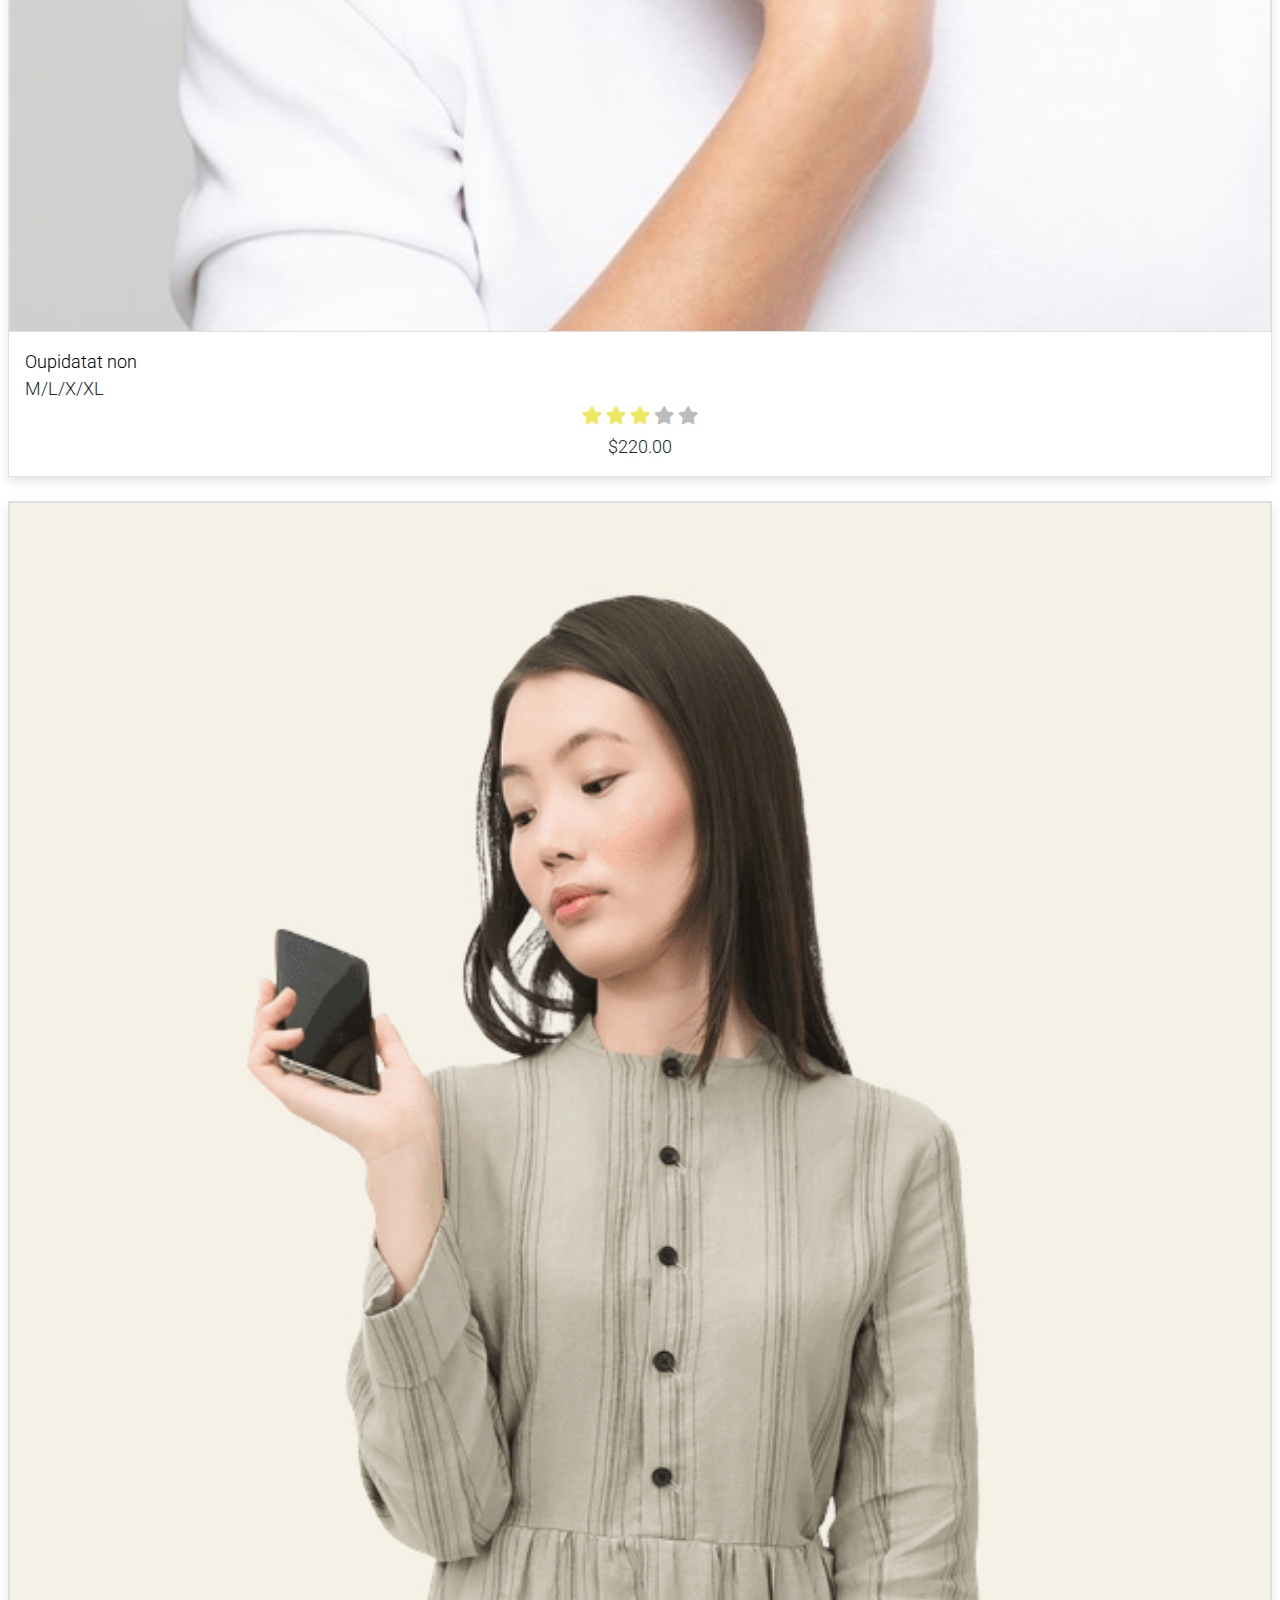
<file: shop-single.html>
<!DOCTYPE html>
<html lang="en">

<head>
    <title>Clear Acrylic Sheet - BrandCrafters | Your Brand, Built Bold</title>
    <meta charset="utf-8">
    <meta name="viewport" content="width=device-width, initial-scale=1">
    <meta name="description" content="High-quality Clear Acrylic Sheet perfect for awards, signage, and display applications. Professional craftsmanship by BrandCrafters Kenya.">

    <!-- Favicon and App Icons -->
    <link rel="icon" type="image/x-icon" href="assets/img/favicon.ico">
    <link rel="icon" type="image/png" sizes="32x32" href="assets/img/favicon.ico">
    <link rel="icon" type="image/png" sizes="16x16" href="assets/img/favicon.ico">
    <link rel="apple-touch-icon" sizes="180x180" href="assets/img/apple-icon.png">
    <link rel="shortcut icon" type="image/x-icon" href="assets/img/favicon.ico">
    
    <!-- Web App Manifest -->
    <link rel="manifest" href="assets/img/site.webmanifest">
    
    <!-- Theme and Brand Colors -->
    <meta name="theme-color" content="#28a745">
    <meta name="msapplication-TileColor" content="#28a745">
    <meta name="msapplication-config" content="assets/img/browserconfig.xml">

    <link rel="stylesheet" href="assets/css/bootstrap.min.css">
    <link rel="stylesheet" href="assets/css/templatemo.css">
    <link rel="stylesheet" href="assets/css/custom.css">

    <!-- Load fonts style after rendering the layout styles -->
    <link rel="stylesheet" href="https://fonts.googleapis.com/css2?family=Roboto:wght@100;200;300;400;500;700;900&display=swap">
    <link rel="stylesheet" href="assets/css/fontawesome.min.css">

    <!-- Slick -->
    <link rel="stylesheet" type="text/css" href="assets/css/slick.min.css">
    <link rel="stylesheet" type="text/css" href="assets/css/slick-theme.css">
<!--
    
TemplateMo 559 Zay Shop

https://templatemo.com/tm-559-zay-shop

-->
</head>

<body>
    <!-- Start Top Nav -->
    <nav class="navbar navbar-expand-lg bg-dark navbar-light d-none d-lg-block" id="templatemo_nav_top">
        <div class="container text-light">
            <div class="w-100 d-flex justify-content-between">
                <div>
                    <i class="fa fa-envelope mx-2"></i>
                    <a class="navbar-sm-brand text-light text-decoration-none" href="mailto:info@brandcrafters.com">info@brandcrafters.com</a>
                    <i class="fa fa-phone mx-2"></i>
                    <a class="navbar-sm-brand text-light text-decoration-none" href="tel:+254703767699">+254 703 767 699</a>
                </div>
                <div>
                    <a class="text-light" href="https://facebook.com/brandcrafters" target="_blank"><i class="fab fa-facebook-f fa-sm fa-fw me-2"></i></a>
                    <a class="text-light" href="https://www.instagram.com/brandcrafters_ke" target="_blank"><i class="fab fa-instagram fa-sm fa-fw me-2"></i></a>
                    <a class="text-light" href="https://twitter.com/brandcrafters_ke" target="_blank"><i class="fab fa-twitter fa-sm fa-fw me-2"></i></a>
                    <a class="text-light" href="https://www.linkedin.com/company/brandcrafters" target="_blank"><i class="fab fa-linkedin fa-sm fa-fw"></i></a>
                </div>
            </div>
        </div>
    </nav>
    <!-- Close Top Nav -->


    <!-- Header -->
    <nav class="navbar navbar-expand-lg navbar-light shadow">
        <div class="container d-flex justify-content-between align-items-center">

            <a class="navbar-brand text-success logo h1 align-self-center brandcrafters-logo" href="index.html">
                <span class="logo-b">B</span>
                <span class="logo-text">randCrafters</span>
            </a>

            <button class="navbar-toggler border-0" type="button" data-bs-toggle="collapse" data-bs-target="#templatemo_main_nav" aria-controls="navbarSupportedContent" aria-expanded="false" aria-label="Toggle navigation">
                <span class="navbar-toggler-icon"></span>
            </button>

            <div class="align-self-center collapse navbar-collapse flex-fill  d-lg-flex justify-content-lg-between" id="templatemo_main_nav">
                <div class="flex-fill">
                    <ul class="nav navbar-nav d-flex justify-content-between mx-lg-auto">
                        <li class="nav-item">
                            <a class="nav-link" href="index.html">Home</a>
                        </li>
                        <li class="nav-item">
                            <a class="nav-link" href="about.html">About</a>
                        </li>
                        <li class="nav-item dropdown">
                            <a class="nav-link dropdown-toggle" href="shop.html" id="navbarDropdown" role="button" data-bs-toggle="dropdown" aria-expanded="false">
                                Shop
                            </a>
                            <ul class="dropdown-menu" aria-labelledby="navbarDropdown">
                                <li><a class="dropdown-item" href="shop.html?category=acrylics">Acrylics</a></li>
                                <li><a class="dropdown-item" href="shop.html?category=medals">Medals</a></li>
                                <li><a class="dropdown-item" href="shop.html?category=crystals">Crystals</a></li>
                                <li><a class="dropdown-item" href="shop.html?category=vinyl-stickers">Vinyl Stickers</a></li>
                                <li><a class="dropdown-item" href="shop.html?category=display-stands">Display Stands</a></li>
                                <li><a class="dropdown-item" href="shop.html?category=banners">Banners</a></li>
                                <li><a class="dropdown-item" href="shop.html?category=boards">8x4 Boards</a></li>
                                <li><a class="dropdown-item" href="shop.html?category=gazebo">Gazebo</a></li>
                                <li><a class="dropdown-item" href="shop.html?category=signages">Signages</a></li>
                                <li><a class="dropdown-item" href="shop.html?category=fabrication">Fabrication Materials</a></li>
                            </ul>
                        </li>
                        <li class="nav-item">
                            <a class="nav-link" href="contact.html">Contact</a>
                        </li>
                    </ul>
                </div>
                <div class="navbar align-self-center d-flex">
                    <div class="d-lg-none flex-sm-fill mt-3 mb-4 col-7 col-sm-auto pr-3">
                        <div class="input-group">
                            <input type="text" class="form-control" id="inputMobileSearch" placeholder="Search ...">
                            <div class="input-group-text">
                                <i class="fa fa-fw fa-search"></i>
                            </div>
                        </div>
                    </div>
                    <a class="nav-icon d-none d-lg-inline" href="#" data-bs-toggle="modal" data-bs-target="#templatemo_search">
                        <i class="fa fa-fw fa-search text-dark mr-2"></i>
                    </a>
                    <a class="nav-icon position-relative text-decoration-none" href="cart.html">
                        <i class="fa fa-fw fa-cart-arrow-down text-dark mr-1"></i>
                        <span class="position-absolute top-0 left-100 translate-middle badge rounded-pill bg-danger text-white cart-counter" id="cart-counter" style="display: none;">0</span>
                    </a>
                </div>
            </div>

        </div>
    </nav>
    <!-- Close Header -->

    <!-- Modal -->
    <div class="modal fade bg-white" id="templatemo_search" tabindex="-1" role="dialog" aria-labelledby="exampleModalLabel" aria-hidden="true">
        <div class="modal-dialog modal-lg" role="document">
            <div class="w-100 pt-1 mb-5 text-right">
                <button type="button" class="btn-close" data-bs-dismiss="modal" aria-label="Close"></button>
            </div>
            <form action="" method="get" class="modal-content modal-body border-0 p-0">
                <div class="input-group mb-2">
                    <input type="text" class="form-control" id="inputModalSearch" name="q" placeholder="Search ...">
                    <button type="submit" class="input-group-text bg-success text-light">
                        <i class="fa fa-fw fa-search text-white"></i>
                    </button>
                </div>
            </form>
        </div>
    </div>



    <!-- Open Content -->
    <section class="bg-light">
        <div class="container pb-5">
            <div class="row">
                <div class="col-lg-5 mt-5">
                    <div class="card mb-3">
                        <img class="card-img img-fluid" src="assets/img/product_single_10.jpg" alt="Card image cap" id="product-detail">
                    </div>
                    <div class="row">
                        <!--Start Controls-->
                        <div class="col-1 align-self-center">
                            <a href="#multi-item-example" role="button" data-bs-slide="prev">
                                <i class="text-dark fas fa-chevron-left"></i>
                                <span class="sr-only">Previous</span>
                            </a>
                        </div>
                        <!--End Controls-->
                        <!--Start Carousel Wrapper-->
                        <div id="multi-item-example" class="col-10 carousel slide carousel-multi-item" data-bs-ride="carousel">
                            <!--Start Slides-->
                            <div class="carousel-inner product-links-wap" role="listbox">

                                <!--First slide-->
                                <div class="carousel-item active">
                                    <div class="row">
                                        <div class="col-4">
                                            <a href="#">
                                                <img class="card-img img-fluid" src="assets/img/product_single_01.jpg" alt="Product Image 1">
                                            </a>
                                        </div>
                                        <div class="col-4">
                                            <a href="#">
                                                <img class="card-img img-fluid" src="assets/img/product_single_02.jpg" alt="Product Image 2">
                                            </a>
                                        </div>
                                        <div class="col-4">
                                            <a href="#">
                                                <img class="card-img img-fluid" src="assets/img/product_single_03.jpg" alt="Product Image 3">
                                            </a>
                                        </div>
                                    </div>
                                </div>
                                <!--/.First slide-->

                                <!--Second slide-->
                                <div class="carousel-item">
                                    <div class="row">
                                        <div class="col-4">
                                            <a href="#">
                                                <img class="card-img img-fluid" src="assets/img/product_single_04.jpg" alt="Product Image 4">
                                            </a>
                                        </div>
                                        <div class="col-4">
                                            <a href="#">
                                                <img class="card-img img-fluid" src="assets/img/product_single_05.jpg" alt="Product Image 5">
                                            </a>
                                        </div>
                                        <div class="col-4">
                                            <a href="#">
                                                <img class="card-img img-fluid" src="assets/img/product_single_06.jpg" alt="Product Image 6">
                                            </a>
                                        </div>
                                    </div>
                                </div>
                                <!--/.Second slide-->

                                <!--Third slide-->
                                <div class="carousel-item">
                                    <div class="row">
                                        <div class="col-4">
                                            <a href="#">
                                                <img class="card-img img-fluid" src="assets/img/product_single_07.jpg" alt="Product Image 7">
                                            </a>
                                        </div>
                                        <div class="col-4">
                                            <a href="#">
                                                <img class="card-img img-fluid" src="assets/img/product_single_08.jpg" alt="Product Image 8">
                                            </a>
                                        </div>
                                        <div class="col-4">
                                            <a href="#">
                                                <img class="card-img img-fluid" src="assets/img/product_single_09.jpg" alt="Product Image 9">
                                            </a>
                                        </div>
                                    </div>
                                </div>
                                <!--/.Third slide-->
                            </div>
                            <!--End Slides-->
                        </div>
                        <!--End Carousel Wrapper-->
                        <!--Start Controls-->
                        <div class="col-1 align-self-center">
                            <a href="#multi-item-example" role="button" data-bs-slide="next">
                                <i class="text-dark fas fa-chevron-right"></i>
                                <span class="sr-only">Next</span>
                            </a>
                        </div>
                        <!--End Controls-->
                    </div>
                </div>
                <!-- col end -->
                <div class="col-lg-7 mt-5">
                    <div class="card">
                        <div class="card-body">
                            <h1 class="h2">Clear Acrylic Sheet</h1>
                            <p class="h3 py-2 text-success">KES 1,200</p>
                            <p class="py-2">
                                <i class="fa fa-star text-warning"></i>
                                <i class="fa fa-star text-warning"></i>
                                <i class="fa fa-star text-warning"></i>
                                <i class="fa fa-star text-warning"></i>
                                <i class="fa fa-star text-warning"></i>
                                <span class="list-inline-item text-dark">Rating 5.0 | 24 Reviews</span>
                            </p>
                            <ul class="list-inline">
                                <li class="list-inline-item">
                                    <h6>Brand:</h6>
                                </li>
                                <li class="list-inline-item">
                                    <p class="text-muted"><strong>BrandCrafters</strong></p>
                                </li>
                            </ul>

                            <h6>Description:</h6>
                            <p>Premium quality clear acrylic sheet perfect for awards, trophies, signage, and display applications. Our crystal-clear acrylic provides excellent clarity and durability, making it ideal for professional branding and recognition purposes. Easy to customize with laser engraving, cutting, and printing.</p>
                            
                            <ul class="list-inline">
                                <li class="list-inline-item">
                                    <h6>Material:</h6>
                                </li>
                                <li class="list-inline-item">
                                    <p class="text-muted"><strong>High-grade Acrylic (PMMA)</strong></p>
                                </li>
                            </ul>

                            <h6>Specifications:</h6>
                            <ul class="list-unstyled pb-3">
                                <li>✓ Crystal clear transparency</li>
                                <li>✓ UV resistant coating</li>
                                <li>✓ Scratch resistant surface</li>
                                <li>✓ Easy to clean and maintain</li>
                                <li>✓ Laser engraving compatible</li>
                                <li>✓ Custom cutting available</li>
                                <li>✓ Professional grade quality</li>
                            </ul>

                            <form action="" method="GET">
                                <input type="hidden" name="product-title" value="Clear Acrylic Sheet">
                                <input type="hidden" name="product-price" value="1200">
                                <div class="row">
                                    <div class="col-auto">
                                        <ul class="list-inline pb-3">
                                            <li class="list-inline-item">Size :
                                                <input type="hidden" name="product-size" id="product-size" value="A4">
                                            </li>
                                            <li class="list-inline-item"><span class="btn btn-success btn-size">A4</span></li>
                                            <li class="list-inline-item"><span class="btn btn-outline-success btn-size">A3</span></li>
                                            <li class="list-inline-item"><span class="btn btn-outline-success btn-size">A2</span></li>
                                            <li class="list-inline-item"><span class="btn btn-outline-success btn-size">Custom</span></li>
                                        </ul>
                                    </div>
                                    <div class="col-auto">
                                        <ul class="list-inline pb-3">
                                            <li class="list-inline-item text-right">
                                                Quantity
                                                <input type="hidden" name="product-quanity" id="product-quanity" value="1">
                                            </li>
                                            <li class="list-inline-item"><span class="btn btn-success" id="btn-minus">-</span></li>
                                            <li class="list-inline-item"><span class="badge bg-secondary" id="var-value">1</span></li>
                                            <li class="list-inline-item"><span class="btn btn-success" id="btn-plus">+</span></li>
                                        </ul>
                                    </div>
                                </div>
                                <div class="row pb-3">
                                    <div class="col d-grid">
                                        <button type="button" class="btn btn-primary btn-lg" onclick="contactWhatsApp()">
                                            <i class="fab fa-whatsapp"></i> Enquire on WhatsApp
                                        </button>
                                    </div>
                                    <div class="col d-grid">
                                        <button type="button" class="btn btn-success btn-lg add-to-cart-btn" 
                                                data-product="Clear Acrylic Sheet" 
                                                data-price="1200" 
                                                onclick="addToCart(this)">
                                            <i class="fas fa-cart-plus"></i> Add To Cart
                                        </button>
                                    </div>
                                </div>
                            </form>

                        </div>
                    </div>
                </div>
            </div>
        </div>
    </section>
    <!-- Close Content -->

    <!-- Start Related Products -->
    <section class="py-5">
        <div class="container">
            <div class="row text-left p-2 pb-3">
                <h4>Related Products</h4>
                <p class="text-muted">Discover more BrandCrafters products that complement your branding needs</p>
            </div>

            <!--Start Related Products Grid-->
            <div class="row" id="related-products-grid">

                <div class="col-12 col-md-4 p-2 pb-3">
                    <div class="product-wap card rounded-0 h-100">
                        <div class="card rounded-0">
                            <img class="card-img rounded-0 img-fluid" src="assets/img/shop_02.jpg" alt="Gold Medal">
                            <div class="card-img-overlay rounded-0 product-overlay d-flex align-items-center justify-content-center">
                                <ul class="list-unstyled">
                                    <li><a class="btn btn-success text-white add-to-wishlist" href="#" data-product="Premium Gold Medal" data-price="3500"><i class="far fa-heart"></i></a></li>
                                    <li><a class="btn btn-success text-white mt-2" href="shop-single.html?product=gold-medal"><i class="far fa-eye"></i></a></li>
                                    <li><a class="btn btn-success text-white mt-2 add-to-cart" href="#" data-product="Premium Gold Medal" data-price="3500" data-image="assets/img/shop_02.jpg" onclick="addToCart(this)"><i class="fas fa-cart-plus"></i></a></li>
                                </ul>
                            </div>
                        </div>
                        <div class="card-body">
                            <a href="shop-single.html?product=gold-medal" class="h3 text-decoration-none text-dark">Premium Gold Medal</a>
                            <ul class="w-100 list-unstyled d-flex justify-content-between mb-0">
                                <li class="text-muted">50mm | Custom Engraving</li>
                                <li class="pt-2">
                                    <span class="badge bg-warning text-dark">Gold</span>
                                    <span class="badge bg-secondary">Silver</span>
                                    <span class="badge bg-danger">Bronze</span>
                                </li>
                            </ul>
                            <ul class="list-unstyled d-flex justify-content-center mb-1">
                                <li>
                                    <i class="text-warning fa fa-star"></i>
                                    <i class="text-warning fa fa-star"></i>
                                    <i class="text-warning fa fa-star"></i>
                                    <i class="text-warning fa fa-star"></i>
                                    <i class="text-warning fa fa-star"></i>
                                </li>
                            </ul>
                            <p class="text-center mb-0 h5 text-success">KSh 3,500</p>
                        </div>
                    </div>
                </div>

                <div class="col-12 col-md-4 p-2 pb-3">
                    <div class="product-wap card rounded-0 h-100">
                        <div class="card rounded-0">
                            <img class="card-img rounded-0 img-fluid" src="assets/img/shop_04.jpg" alt="Vinyl Stickers">
                            <div class="card-img-overlay rounded-0 product-overlay d-flex align-items-center justify-content-center">
                                <ul class="list-unstyled">
                                    <li><a class="btn btn-success text-white add-to-wishlist" href="#" data-product="Custom Vinyl Stickers" data-price="150"><i class="far fa-heart"></i></a></li>
                                    <li><a class="btn btn-success text-white mt-2" href="shop-single.html?product=vinyl-stickers"><i class="far fa-eye"></i></a></li>
                                    <li><a class="btn btn-success text-white mt-2 add-to-cart" href="#" data-product="Custom Vinyl Stickers" data-price="150" data-image="assets/img/shop_04.jpg" onclick="addToCart(this)"><i class="fas fa-cart-plus"></i></a></li>
                                </ul>
                            </div>
                        </div>
                        <div class="card-body">
                            <a href="shop-single.html?product=vinyl-stickers" class="h3 text-decoration-none text-dark">Custom Vinyl Stickers</a>
                            <ul class="w-100 list-unstyled d-flex justify-content-between mb-0">
                                <li class="text-muted">10cm x 10cm | Waterproof</li>
                                <li class="pt-2">
                                    <span class="badge bg-primary">Glossy</span>
                                    <span class="badge bg-dark">Matte</span>
                                </li>
                            </ul>
                            <ul class="list-unstyled d-flex justify-content-center mb-1">
                                <li>
                                    <i class="text-warning fa fa-star"></i>
                                    <i class="text-warning fa fa-star"></i>
                                    <i class="text-warning fa fa-star"></i>
                                    <i class="text-warning fa fa-star"></i>
                                    <i class="text-muted fa fa-star"></i>
                                </li>
                            </ul>
                            <p class="text-center mb-0 h5 text-success">KSh 150</p>
                        </div>
                    </div>
                </div>

                <div class="col-12 col-md-4 p-2 pb-3">
                    <div class="product-wap card rounded-0 h-100">
                        <div class="card rounded-0">
                            <img class="card-img rounded-0 img-fluid" src="assets/img/shop_05.jpg" alt="Display Banner">
                            <div class="card-img-overlay rounded-0 product-overlay d-flex align-items-center justify-content-center">
                                <ul class="list-unstyled">
                                    <li><a class="btn btn-success text-white add-to-wishlist" href="#" data-product="Roll-up Display Banner" data-price="4500"><i class="far fa-heart"></i></a></li>
                                    <li><a class="btn btn-success text-white mt-2" href="shop-single.html?product=display-banner"><i class="far fa-eye"></i></a></li>
                                    <li><a class="btn btn-success text-white mt-2 add-to-cart" href="#" data-product="Roll-up Display Banner" data-price="4500" data-image="assets/img/shop_05.jpg" onclick="addToCart(this)"><i class="fas fa-cart-plus"></i></a></li>
                                </ul>
                            </div>
                        </div>
                        <div class="card-body">
                            <a href="shop-single.html?product=display-banner" class="h3 text-decoration-none text-dark">Roll-up Display Banner</a>
                            <ul class="w-100 list-unstyled d-flex justify-content-between mb-0">
                                <li class="text-muted">85cm x 200cm | Portable</li>
                                <li class="pt-2">
                                    <span class="badge bg-info">Standard</span>
                                    <span class="badge bg-warning text-dark">Premium</span>
                                </li>
                            </ul>
                            <ul class="list-unstyled d-flex justify-content-center mb-1">
                                <li>
                                    <i class="text-warning fa fa-star"></i>
                                    <i class="text-warning fa fa-star"></i>
                                    <i class="text-warning fa fa-star"></i>
                                    <i class="text-warning fa fa-star"></i>
                                    <i class="text-warning fa fa-star"></i>
                                </li>
                            </ul>
                            <p class="text-center mb-0 h5 text-success">KSh 4,500</p>
                        </div>
                    </div>
                </div>

        </div>
    </section>
    <!-- End Related Products -->

                <div class="p-2 pb-3">
                    <div class="product-wap card rounded-0">
                        <div class="card rounded-0">
                            <img class="card-img rounded-0 img-fluid" src="assets/img/shop_11.jpg">
                            <div class="card-img-overlay rounded-0 product-overlay d-flex align-items-center justify-content-center">
                                <ul class="list-unstyled">
                                    <li><a class="btn btn-success text-white" href="shop-single.html"><i class="far fa-heart"></i></a></li>
                                    <li><a class="btn btn-success text-white mt-2" href="shop-single.html"><i class="far fa-eye"></i></a></li>
                                    <li><a class="btn btn-success text-white mt-2" href="shop-single.html"><i class="fas fa-cart-plus"></i></a></li>
                                </ul>
                            </div>
                        </div>
                        <div class="card-body">
                            <a href="shop-single.html" class="h3 text-decoration-none">Black Fashion</a>
                            <ul class="w-100 list-unstyled d-flex justify-content-between mb-0">
                                <li>M/L/X/XL</li>
                                <li class="pt-2">
                                    <span class="product-color-dot color-dot-red float-left rounded-circle ml-1"></span>
                                    <span class="product-color-dot color-dot-blue float-left rounded-circle ml-1"></span>
                                    <span class="product-color-dot color-dot-black float-left rounded-circle ml-1"></span>
                                    <span class="product-color-dot color-dot-light float-left rounded-circle ml-1"></span>
                                    <span class="product-color-dot color-dot-green float-left rounded-circle ml-1"></span>
                                </li>
                            </ul>
                            <ul class="list-unstyled d-flex justify-content-center mb-1">
                                <li>
                                    <i class="text-warning fa fa-star"></i>
                                    <i class="text-warning fa fa-star"></i>
                                    <i class="text-warning fa fa-star"></i>
                                    <i class="text-muted fa fa-star"></i>
                                    <i class="text-muted fa fa-star"></i>
                                </li>
                            </ul>
                            <p class="text-center mb-0">$60.00</p>
                        </div>
                    </div>
                </div>

                <div class="p-2 pb-3">
                    <div class="product-wap card rounded-0">
                        <div class="card rounded-0">
                            <img class="card-img rounded-0 img-fluid" src="assets/img/shop_08.jpg">
                            <div class="card-img-overlay rounded-0 product-overlay d-flex align-items-center justify-content-center">
                                <ul class="list-unstyled">
                                    <li><a class="btn btn-success text-white" href="shop-single.html"><i class="far fa-heart"></i></a></li>
                                    <li><a class="btn btn-success text-white mt-2" href="shop-single.html"><i class="far fa-eye"></i></a></li>
                                    <li><a class="btn btn-success text-white mt-2" href="shop-single.html"><i class="fas fa-cart-plus"></i></a></li>
                                </ul>
                            </div>
                        </div>
                        <div class="card-body">
                            <a href="shop-single.html" class="h3 text-decoration-none">Oupidatat non</a>
                            <ul class="w-100 list-unstyled d-flex justify-content-between mb-0">
                                <li class="">M/L/X/XL</li>
                                <li class="pt-2">
                                    <span class="product-color-dot color-dot-red float-left rounded-circle ml-1"></span>
                                    <span class="product-color-dot color-dot-blue float-left rounded-circle ml-1"></span>
                                    <span class="product-color-dot color-dot-black float-left rounded-circle ml-1"></span>
                                    <span class="product-color-dot color-dot-light float-left rounded-circle ml-1"></span>
                                    <span class="product-color-dot color-dot-green float-left rounded-circle ml-1"></span>
                                </li>
                            </ul>
                            <ul class="list-unstyled d-flex justify-content-center mb-1">
                                <li>
                                    <i class="text-warning fa fa-star"></i>
                                    <i class="text-warning fa fa-star"></i>
                                    <i class="text-warning fa fa-star"></i>
                                    <i class="text-muted fa fa-star"></i>
                                    <i class="text-muted fa fa-star"></i>
                                </li>
                            </ul>
                            <p class="text-center mb-0">$80.00</p>
                        </div>
                    </div>
                </div>

                <div class="p-2 pb-3">
                    <div class="product-wap card rounded-0">
                        <div class="card rounded-0">
                            <img class="card-img rounded-0 img-fluid" src="assets/img/shop_09.jpg">
                            <div class="card-img-overlay rounded-0 product-overlay d-flex align-items-center justify-content-center">
                                <ul class="list-unstyled">
                                    <li><a class="btn btn-success text-white" href="shop-single.html"><i class="far fa-heart"></i></a></li>
                                    <li><a class="btn btn-success text-white mt-2" href="shop-single.html"><i class="far fa-eye"></i></a></li>
                                    <li><a class="btn btn-success text-white mt-2" href="shop-single.html"><i class="fas fa-cart-plus"></i></a></li>
                                </ul>
                            </div>
                        </div>
                        <div class="card-body">
                            <a href="shop-single.html" class="h3 text-decoration-none">Oupidatat non</a>
                            <ul class="w-100 list-unstyled d-flex justify-content-between mb-0">
                                <li>M/L/X/XL</li>
                                <li class="pt-2">
                                    <span class="product-color-dot color-dot-red float-left rounded-circle ml-1"></span>
                                    <span class="product-color-dot color-dot-blue float-left rounded-circle ml-1"></span>
                                    <span class="product-color-dot color-dot-black float-left rounded-circle ml-1"></span>
                                    <span class="product-color-dot color-dot-light float-left rounded-circle ml-1"></span>
                                    <span class="product-color-dot color-dot-green float-left rounded-circle ml-1"></span>
                                </li>
                            </ul>
                            <ul class="list-unstyled d-flex justify-content-center mb-1">
                                <li>
                                    <i class="text-warning fa fa-star"></i>
                                    <i class="text-warning fa fa-star"></i>
                                    <i class="text-warning fa fa-star"></i>
                                    <i class="text-muted fa fa-star"></i>
                                    <i class="text-muted fa fa-star"></i>
                                </li>
                            </ul>
                            <p class="text-center mb-0">$110.00</p>
                        </div>
                    </div>
                </div>

                <div class="p-2 pb-3">
                    <div class="product-wap card rounded-0">
                        <div class="card rounded-0">
                            <img class="card-img rounded-0 img-fluid" src="assets/img/shop_10.jpg">
                            <div class="card-img-overlay rounded-0 product-overlay d-flex align-items-center justify-content-center">
                                <ul class="list-unstyled">
                                    <li><a class="btn btn-success text-white" href="shop-single.html"><i class="far fa-heart"></i></a></li>
                                    <li><a class="btn btn-success text-white mt-2" href="shop-single.html"><i class="far fa-eye"></i></a></li>
                                    <li><a class="btn btn-success text-white mt-2" href="shop-single.html"><i class="fas fa-cart-plus"></i></a></li>
                                </ul>
                            </div>
                        </div>
                        <div class="card-body">
                            <a href="shop-single.html" class="h3 text-decoration-none">Oupidatat non</a>
                            <ul class="w-100 list-unstyled d-flex justify-content-between mb-0">
                                <li>M/L/X/XL</li>
                                <li class="pt-2">
                                    <span class="product-color-dot color-dot-red float-left rounded-circle ml-1"></span>
                                    <span class="product-color-dot color-dot-blue float-left rounded-circle ml-1"></span>
                                    <span class="product-color-dot color-dot-black float-left rounded-circle ml-1"></span>
                                    <span class="product-color-dot color-dot-light float-left rounded-circle ml-1"></span>
                                    <span class="product-color-dot color-dot-green float-left rounded-circle ml-1"></span>
                                </li>
                            </ul>
                            <ul class="list-unstyled d-flex justify-content-center mb-1">
                                <li>
                                    <i class="text-warning fa fa-star"></i>
                                    <i class="text-warning fa fa-star"></i>
                                    <i class="text-warning fa fa-star"></i>
                                    <i class="text-muted fa fa-star"></i>
                                    <i class="text-muted fa fa-star"></i>
                                </li>
                            </ul>
                            <p class="text-center mb-0">$125.00</p>
                        </div>
                    </div>
                </div>

                <div class="p-2 pb-3">
                    <div class="product-wap card rounded-0">
                        <div class="card rounded-0">
                            <img class="card-img rounded-0 img-fluid" src="assets/img/shop_11.jpg">
                            <div class="card-img-overlay rounded-0 product-overlay d-flex align-items-center justify-content-center">
                                <ul class="list-unstyled">
                                    <li><a class="btn btn-success text-white" href="shop-single.html"><i class="far fa-heart"></i></a></li>
                                    <li><a class="btn btn-success text-white mt-2" href="shop-single.html"><i class="far fa-eye"></i></a></li>
                                    <li><a class="btn btn-success text-white mt-2" href="shop-single.html"><i class="fas fa-cart-plus"></i></a></li>
                                </ul>
                            </div>
                        </div>
                        <div class="card-body">
                            <a href="shop-single.html" class="h3 text-decoration-none">Oupidatat non</a>
                            <ul class="w-100 list-unstyled d-flex justify-content-between mb-0">
                                <li>M/L/X/XL</li>
                                <li class="pt-2">
                                    <span class="product-color-dot color-dot-red float-left rounded-circle ml-1"></span>
                                    <span class="product-color-dot color-dot-blue float-left rounded-circle ml-1"></span>
                                    <span class="product-color-dot color-dot-black float-left rounded-circle ml-1"></span>
                                    <span class="product-color-dot color-dot-light float-left rounded-circle ml-1"></span>
                                    <span class="product-color-dot color-dot-green float-left rounded-circle ml-1"></span>
                                </li>
                            </ul>
                            <ul class="list-unstyled d-flex justify-content-center mb-1">
                                <li>
                                    <i class="text-warning fa fa-star"></i>
                                    <i class="text-warning fa fa-star"></i>
                                    <i class="text-warning fa fa-star"></i>
                                    <i class="text-muted fa fa-star"></i>
                                    <i class="text-muted fa fa-star"></i>
                                </li>
                            </ul>
                            <p class="text-center mb-0">$160.00</p>
                        </div>
                    </div>
                </div>

                <div class="p-2 pb-3">
                    <div class="product-wap card rounded-0">
                        <div class="card rounded-0">
                            <img class="card-img rounded-0 img-fluid" src="assets/img/shop_08.jpg">
                            <div class="card-img-overlay rounded-0 product-overlay d-flex align-items-center justify-content-center">
                                <ul class="list-unstyled">
                                    <li><a class="btn btn-success text-white" href="shop-single.html"><i class="far fa-heart"></i></a></li>
                                    <li><a class="btn btn-success text-white mt-2" href="shop-single.html"><i class="far fa-eye"></i></a></li>
                                    <li><a class="btn btn-success text-white mt-2" href="shop-single.html"><i class="fas fa-cart-plus"></i></a></li>
                                </ul>
                            </div>
                        </div>
                        <div class="card-body">
                            <a href="shop-single.html" class="h3 text-decoration-none">Oupidatat non</a>
                            <ul class="w-100 list-unstyled d-flex justify-content-between mb-0">
                                <li>M/L/X/XL</li>
                                <li class="pt-2">
                                    <span class="product-color-dot color-dot-red float-left rounded-circle ml-1"></span>
                                    <span class="product-color-dot color-dot-blue float-left rounded-circle ml-1"></span>
                                    <span class="product-color-dot color-dot-black float-left rounded-circle ml-1"></span>
                                    <span class="product-color-dot color-dot-light float-left rounded-circle ml-1"></span>
                                    <span class="product-color-dot color-dot-green float-left rounded-circle ml-1"></span>
                                </li>
                            </ul>
                            <ul class="list-unstyled d-flex justify-content-center mb-1">
                                <li>
                                    <i class="text-warning fa fa-star"></i>
                                    <i class="text-warning fa fa-star"></i>
                                    <i class="text-warning fa fa-star"></i>
                                    <i class="text-muted fa fa-star"></i>
                                    <i class="text-muted fa fa-star"></i>
                                </li>
                            </ul>
                            <p class="text-center mb-0">$180.00</p>
                        </div>
                    </div>
                </div>

                <div class="p-2 pb-3">
                    <div class="product-wap card rounded-0">
                        <div class="card rounded-0">
                            <img class="card-img rounded-0 img-fluid" src="assets/img/shop_09.jpg">
                            <div class="card-img-overlay rounded-0 product-overlay d-flex align-items-center justify-content-center">
                                <ul class="list-unstyled">
                                    <li><a class="btn btn-success text-white" href="shop-single.html"><i class="far fa-heart"></i></a></li>
                                    <li><a class="btn btn-success text-white mt-2" href="shop-single.html"><i class="far fa-eye"></i></a></li>
                                    <li><a class="btn btn-success text-white mt-2" href="shop-single.html"><i class="fas fa-cart-plus"></i></a></li>
                                </ul>
                            </div>
                        </div>
                        <div class="card-body">
                            <a href="shop-single.html" class="h3 text-decoration-none">Oupidatat non</a>
                            <ul class="w-100 list-unstyled d-flex justify-content-between mb-0">
                                <li>M/L/X/XL</li>
                                <li class="pt-2">
                                    <span class="product-color-dot color-dot-red float-left rounded-circle ml-1"></span>
                                    <span class="product-color-dot color-dot-blue float-left rounded-circle ml-1"></span>
                                    <span class="product-color-dot color-dot-black float-left rounded-circle ml-1"></span>
                                    <span class="product-color-dot color-dot-light float-left rounded-circle ml-1"></span>
                                    <span class="product-color-dot color-dot-green float-left rounded-circle ml-1"></span>
                                </li>
                            </ul>
                            <ul class="list-unstyled d-flex justify-content-center mb-1">
                                <li>
                                    <i class="text-warning fa fa-star"></i>
                                    <i class="text-warning fa fa-star"></i>
                                    <i class="text-warning fa fa-star"></i>
                                    <i class="text-muted fa fa-star"></i>
                                    <i class="text-muted fa fa-star"></i>
                                </li>
                            </ul>
                            <p class="text-center mb-0">$220.00</p>
                        </div>
                    </div>
                </div>

                <div class="p-2 pb-3">
                    <div class="product-wap card rounded-0">
                        <div class="card rounded-0">
                            <img class="card-img rounded-0 img-fluid" src="assets/img/shop_10.jpg">
                            <div class="card-img-overlay rounded-0 product-overlay d-flex align-items-center justify-content-center">
                                <ul class="list-unstyled">
                                    <li><a class="btn btn-success text-white" href="shop-single.html"><i class="far fa-heart"></i></a></li>
                                    <li><a class="btn btn-success text-white mt-2" href="shop-single.html"><i class="far fa-eye"></i></a></li>
                                    <li><a class="btn btn-success text-white mt-2" href="shop-single.html"><i class="fas fa-cart-plus"></i></a></li>
                                </ul>
                            </div>
                        </div>
                        <div class="card-body">
                            <a href="shop-single.html" class="h3 text-decoration-none">Oupidatat non</a>
                            <ul class="w-100 list-unstyled d-flex justify-content-between mb-0">
                                <li>M/L/X/XL</li>
                                <li class="pt-2">
                                    <span class="product-color-dot color-dot-red float-left rounded-circle ml-1"></span>
                                    <span class="product-color-dot color-dot-blue float-left rounded-circle ml-1"></span>
                                    <span class="product-color-dot color-dot-black float-left rounded-circle ml-1"></span>
                                    <span class="product-color-dot color-dot-light float-left rounded-circle ml-1"></span>
                                    <span class="product-color-dot color-dot-green float-left rounded-circle ml-1"></span>
                                </li>
                            </ul>
                            <ul class="list-unstyled d-flex justify-content-center mb-1">
                                <li>
                                    <i class="text-warning fa fa-star"></i>
                                    <i class="text-warning fa fa-star"></i>
                                    <i class="text-warning fa fa-star"></i>
                                    <i class="text-muted fa fa-star"></i>
                                    <i class="text-muted fa fa-star"></i>
                                </li>
                            </ul>
                            <p class="text-center mb-0">$250.00</p>
                        </div>
                    </div>
                </div>

                <div class="p-2 pb-3">
                    <div class="product-wap card rounded-0">
                        <div class="card rounded-0">
                            <img class="card-img rounded-0 img-fluid" src="assets/img/shop_11.jpg">
                            <div class="card-img-overlay rounded-0 product-overlay d-flex align-items-center justify-content-center">
                                <ul class="list-unstyled">
                                    <li><a class="btn btn-success text-white" href="shop-single.html"><i class="far fa-heart"></i></a></li>
                                    <li><a class="btn btn-success text-white mt-2" href="shop-single.html"><i class="far fa-eye"></i></a></li>
                                    <li><a class="btn btn-success text-white mt-2" href="shop-single.html"><i class="fas fa-cart-plus"></i></a></li>
                                </ul>
                            </div>
                        </div>
                        <div class="card-body">
                            <a href="shop-single.html" class="h3 text-decoration-none">Oupidatat non</a>
                            <ul class="w-100 list-unstyled d-flex justify-content-between mb-0">
                                <li>M/L/X/XL</li>
                                <li class="pt-2">
                                    <span class="product-color-dot color-dot-red float-left rounded-circle ml-1"></span>
                                    <span class="product-color-dot color-dot-blue float-left rounded-circle ml-1"></span>
                                    <span class="product-color-dot color-dot-black float-left rounded-circle ml-1"></span>
                                    <span class="product-color-dot color-dot-light float-left rounded-circle ml-1"></span>
                                    <span class="product-color-dot color-dot-green float-left rounded-circle ml-1"></span>
                                </li>
                            </ul>
                            <ul class="list-unstyled d-flex justify-content-center mb-1">
                                <li>
                                    <i class="text-warning fa fa-star"></i>
                                    <i class="text-warning fa fa-star"></i>
                                    <i class="text-warning fa fa-star"></i>
                                    <i class="text-muted fa fa-star"></i>
                                    <i class="text-muted fa fa-star"></i>
                                </li>
                            </ul>
                            <p class="text-center mb-0">$300.00</p>
                        </div>
                    </div>
                </div>

            </div>


        </div>
    </section>
    <!-- End Article -->


    <!-- Start Footer -->
    <footer class="bg-dark" id="tempaltemo_footer">
        <div class="container">
            <div class="row">

                <div class="col-md-4 pt-5">
                    <h2 class="h2 text-success border-bottom pb-3 border-light logo brandcrafters-logo">
                        <span class="logo-b">B</span>
                        <span class="logo-text">randCrafters</span>
                    </h2>
                    <ul class="list-unstyled text-light footer-link-list">
                        <li>
                            <i class="fas fa-map-marker-alt fa-fw"></i>
                            Nairobi, Kenya
                        </li>
                        <li>
                            <i class="fa fa-phone fa-fw"></i>
                            <a class="text-decoration-none" href="tel:+254703767699">+254 703 767 699</a>
                        </li>
                        <li>
                            <i class="fa fa-envelope fa-fw"></i>
                            <a class="text-decoration-none" href="mailto:info@brandcrafters.com">info@brandcrafters.com</a>
                        </li>
                    </ul>
                </div>

                <div class="col-md-4 pt-5">
                    <h2 class="h2 text-light border-bottom pb-3 border-light">Products</h2>
                    <ul class="list-unstyled text-light footer-link-list">
                        <li><a class="text-decoration-none" href="shop.html?category=acrylics">Acrylics</a></li>
                        <li><a class="text-decoration-none" href="shop.html?category=medals">Medals</a></li>
                        <li><a class="text-decoration-none" href="shop.html?category=crystals">Crystals</a></li>
                        <li><a class="text-decoration-none" href="shop.html?category=vinyl-stickers">Vinyl Stickers</a></li>
                        <li><a class="text-decoration-none" href="shop.html?category=banners">Banners</a></li>
                        <li><a class="text-decoration-none" href="shop.html?category=signages">Signages</a></li>
                        <li><a class="text-decoration-none" href="shop.html?category=fabrication">Fabrication</a></li>
                    </ul>
                </div>

                <div class="col-md-4 pt-5">
                    <h2 class="h2 text-light border-bottom pb-3 border-light">Quick Links</h2>
                    <ul class="list-unstyled text-light footer-link-list">
                        <li><a class="text-decoration-none" href="index.html">Home</a></li>
                        <li><a class="text-decoration-none" href="about.html">About Us</a></li>
                        <li><a class="text-decoration-none" href="shop.html">Shop</a></li>
                        <li><a class="text-decoration-none" href="faq.html">FAQs</a></li>
                        <li><a class="text-decoration-none" href="contact.html">Contact</a></li>
                        <li><a class="text-decoration-none" href="terms.html">Terms & Conditions</a></li>
                    </ul>
                </div>

            </div>

            <div class="row text-light mb-4">
                <div class="col-12 mb-3">
                    <div class="w-100 my-3 border-top border-light"></div>
                </div>
                <div class="col-auto me-auto">
                    <ul class="list-inline text-left footer-icons">
                        <li class="list-inline-item border border-light rounded-circle text-center">
                            <a class="text-light text-decoration-none" target="_blank" href="https://facebook.com/brandcrafters"><i class="fab fa-facebook-f fa-lg fa-fw"></i></a>
                        </li>
                        <li class="list-inline-item border border-light rounded-circle text-center">
                            <a class="text-light text-decoration-none" target="_blank" href="https://www.instagram.com/brandcrafters_ke"><i class="fab fa-instagram fa-lg fa-fw"></i></a>
                        </li>
                        <li class="list-inline-item border border-light rounded-circle text-center">
                            <a class="text-light text-decoration-none" target="_blank" href="https://twitter.com/brandcrafters_ke"><i class="fab fa-twitter fa-lg fa-fw"></i></a>
                        </li>
                        <li class="list-inline-item border border-light rounded-circle text-center">
                            <a class="text-light text-decoration-none" target="_blank" href="https://www.linkedin.com/company/brandcrafters"><i class="fab fa-linkedin fa-lg fa-fw"></i></a>
                        </li>
                    </ul>
                </div>
                <div class="col-auto">
                    <label class="sr-only" for="subscribeEmail">Email address</label>
                    <div class="input-group mb-2">
                        <input type="text" class="form-control bg-dark border-light" id="subscribeEmail" placeholder="Email address">
                        <div class="input-group-text btn-success text-light">Subscribe</div>
                    </div>
                </div>
            </div>
        </div>

        <div class="w-100 bg-black py-3">
            <div class="container">
                <div class="row pt-2">
                    <div class="col-12">
                        <p class="text-left text-light">
                            Copyright &copy; 2025 BrandCrafters Kenya 
                            | Your Brand, Built Bold
                        </p>
                    </div>
                </div>
            </div>
        </div>

    </footer>
    <!-- End Footer -->

    <!-- Enhanced WhatsApp Floating Button -->
    <div class="whatsapp-float" onclick="toggleWhatsAppChat()">
        <i class="fab fa-whatsapp"></i>
    </div>

    <!-- WhatsApp Chat Widget -->
    <div class="whatsapp-chat-widget" id="whatsapp-chat">
        <div class="whatsapp-prompt">
            <div class="whatsapp-prompt-content">
                <div class="whatsapp-prompt-text">
                    <strong>Need help?</strong><br>
                    Chat with us on WhatsApp!
                </div>
                <button class="whatsapp-prompt-close" onclick="dismissWhatsAppPrompt()">×</button>
            </div>
        </div>
        
        <div class="whatsapp-chat-container">
            <div class="whatsapp-chat-header">
                <div class="whatsapp-chat-avatar">
                    <i class="fab fa-whatsapp"></i>
                </div>
                <div class="whatsapp-chat-info">
                    <div class="whatsapp-chat-name">BrandCrafters</div>
                    <div class="whatsapp-chat-status">Online</div>
                </div>
                <button class="whatsapp-chat-close" onclick="toggleWhatsAppChat()">×</button>
            </div>
            
            <div class="whatsapp-chat-messages">
                <div class="whatsapp-message received">
                    <div class="message-content">
                        <p>Hello! 👋</p>
                        <p>I see you're interested in our Clear Acrylic Sheet. How can I help you today?</p>
                        <span class="message-time">Just now</span>
                    </div>
                </div>
            </div>
            
            <div class="whatsapp-chat-footer">
                <a href="https://wa.me/254703767699?text=Hi! I'm interested in the Clear Acrylic Sheet (KES 1,200). Can you tell me more about customization options?" 
                   class="whatsapp-start-chat" target="_blank">
                    <i class="fab fa-whatsapp"></i>
                    Start Conversation
                </a>
            </div>
        </div>
    </div>

    <!-- Start Script -->
    <script src="assets/js/jquery-1.11.0.min.js"></script>
    <script src="assets/js/jquery-migrate-1.2.1.min.js"></script>
    <script src="assets/js/bootstrap.bundle.min.js"></script>
    <script src="assets/js/templatemo.js"></script>
    <script src="assets/js/custom.js"></script>
    <script src="assets/js/slick.min.js"></script>

    <script>
        // Product-specific functionality
        function contactWhatsApp() {
            const productName = document.querySelector('h1.h2').innerText;
            const quantity = document.getElementById('var-value').innerText;
            const size = document.querySelector('.btn-size.btn-success')?.innerText || 'A4';
            
            const message = `Hi! I'm interested in the ${productName} (KES 1,200).\n\nQuantity: ${quantity}\nSize: ${size}\n\nCan you tell me more about customization options and delivery?`;
            const whatsappUrl = `https://wa.me/254703767699?text=${encodeURIComponent(message)}`;
            
            window.open(whatsappUrl, '_blank');
        }

        // Initialize cart counter on page load
        document.addEventListener('DOMContentLoaded', function() {
            updateCartCounter();
        });

        // Size selection functionality
        document.querySelectorAll('.btn-size').forEach(button => {
            button.addEventListener('click', function() {
                // Remove active class from all size buttons
                document.querySelectorAll('.btn-size').forEach(btn => {
                    btn.classList.remove('btn-success');
                    btn.classList.add('btn-outline-success');
                });
                
                // Add active class to clicked button
                this.classList.remove('btn-outline-success');
                this.classList.add('btn-success');
                
                // Update hidden input
                document.getElementById('product-size').value = this.innerText;
            });
        });
    </script>
    <!-- End Script -->

    <!-- Start Slider Script -->
    <script src="assets/js/slick.min.js"></script>
    <script>
        $('#carousel-related-product').slick({
            infinite: true,
            arrows: false,
            slidesToShow: 4,
            slidesToScroll: 3,
            dots: true,
            responsive: [{
                    breakpoint: 1024,
                    settings: {
                        slidesToShow: 3,
                        slidesToScroll: 3
                    }
                },
                {
                    breakpoint: 600,
                    settings: {
                        slidesToShow: 2,
                        slidesToScroll: 3
                    }
                },
                {
                    breakpoint: 480,
                    settings: {
                        slidesToShow: 2,
                        slidesToScroll: 3
                    }
                }
            ]
        });
    </script>
    <!-- End Slider Script -->

</body>

</html>
</file>
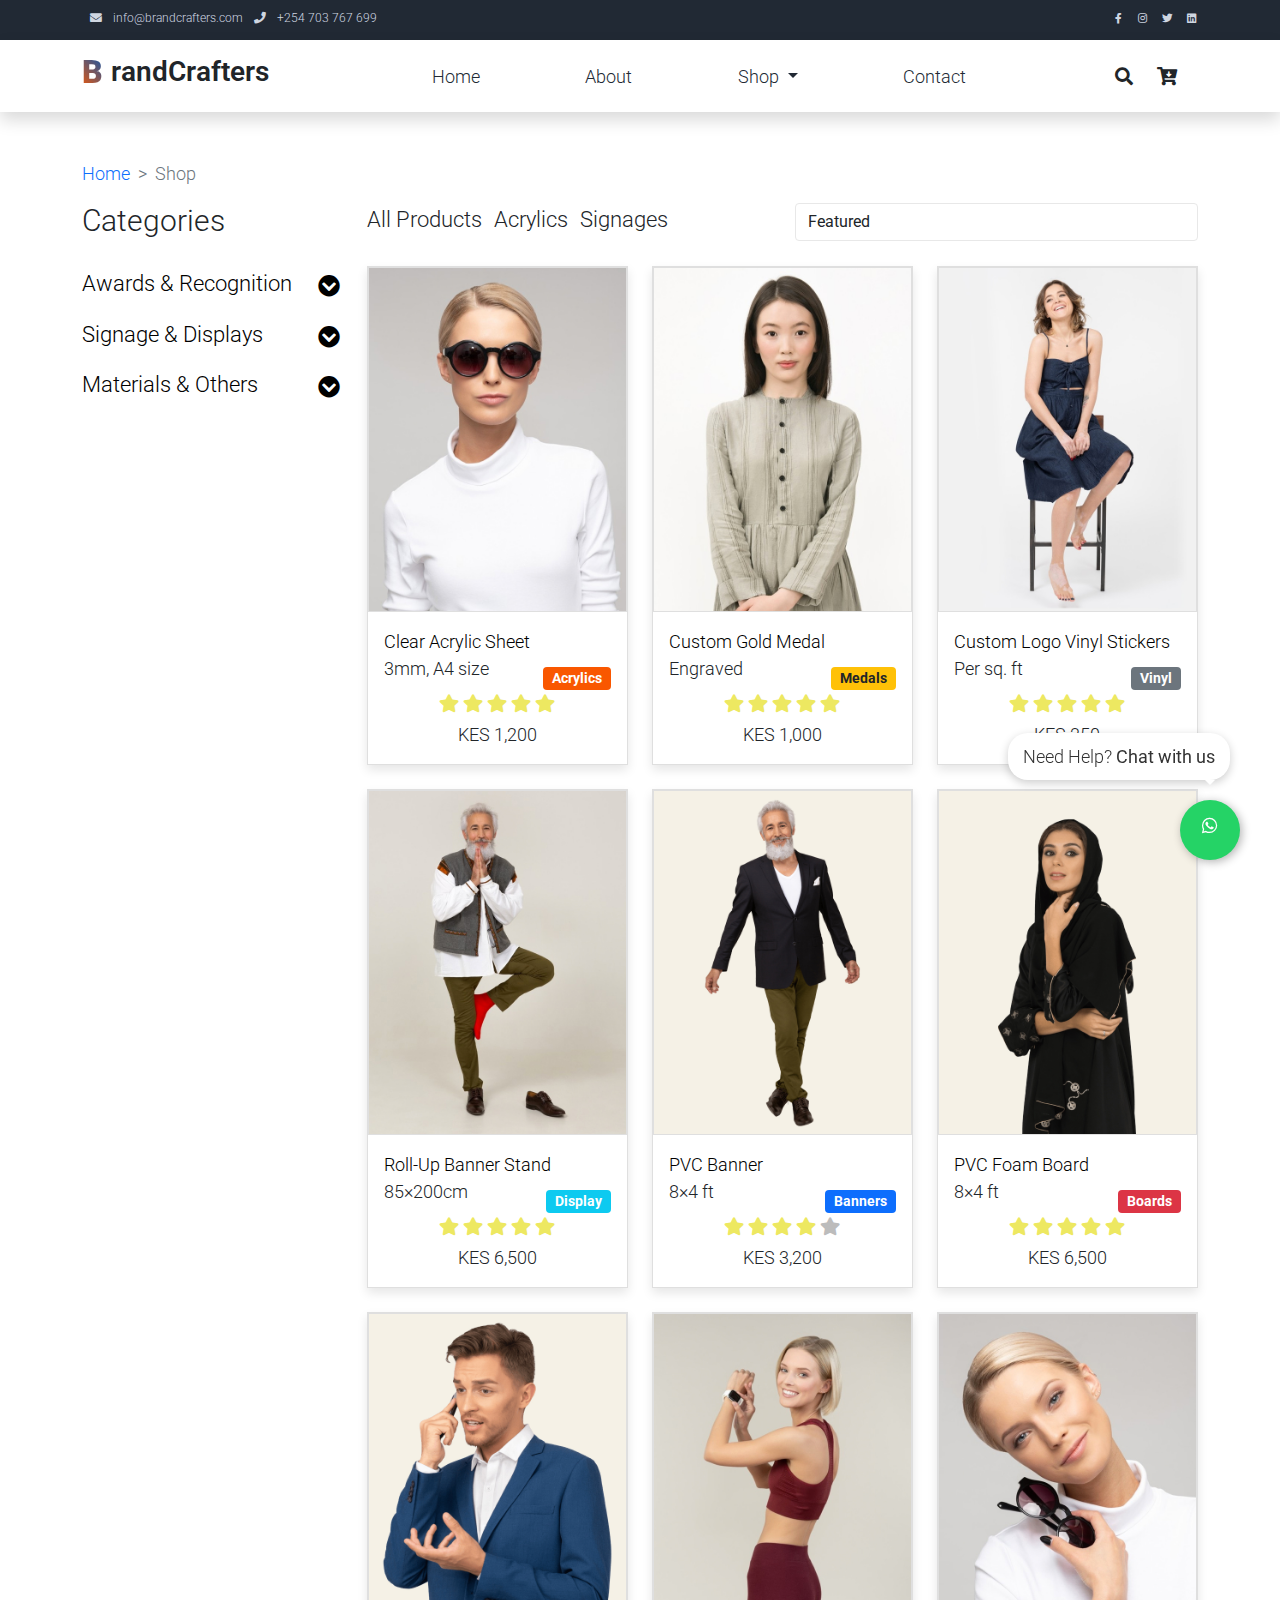
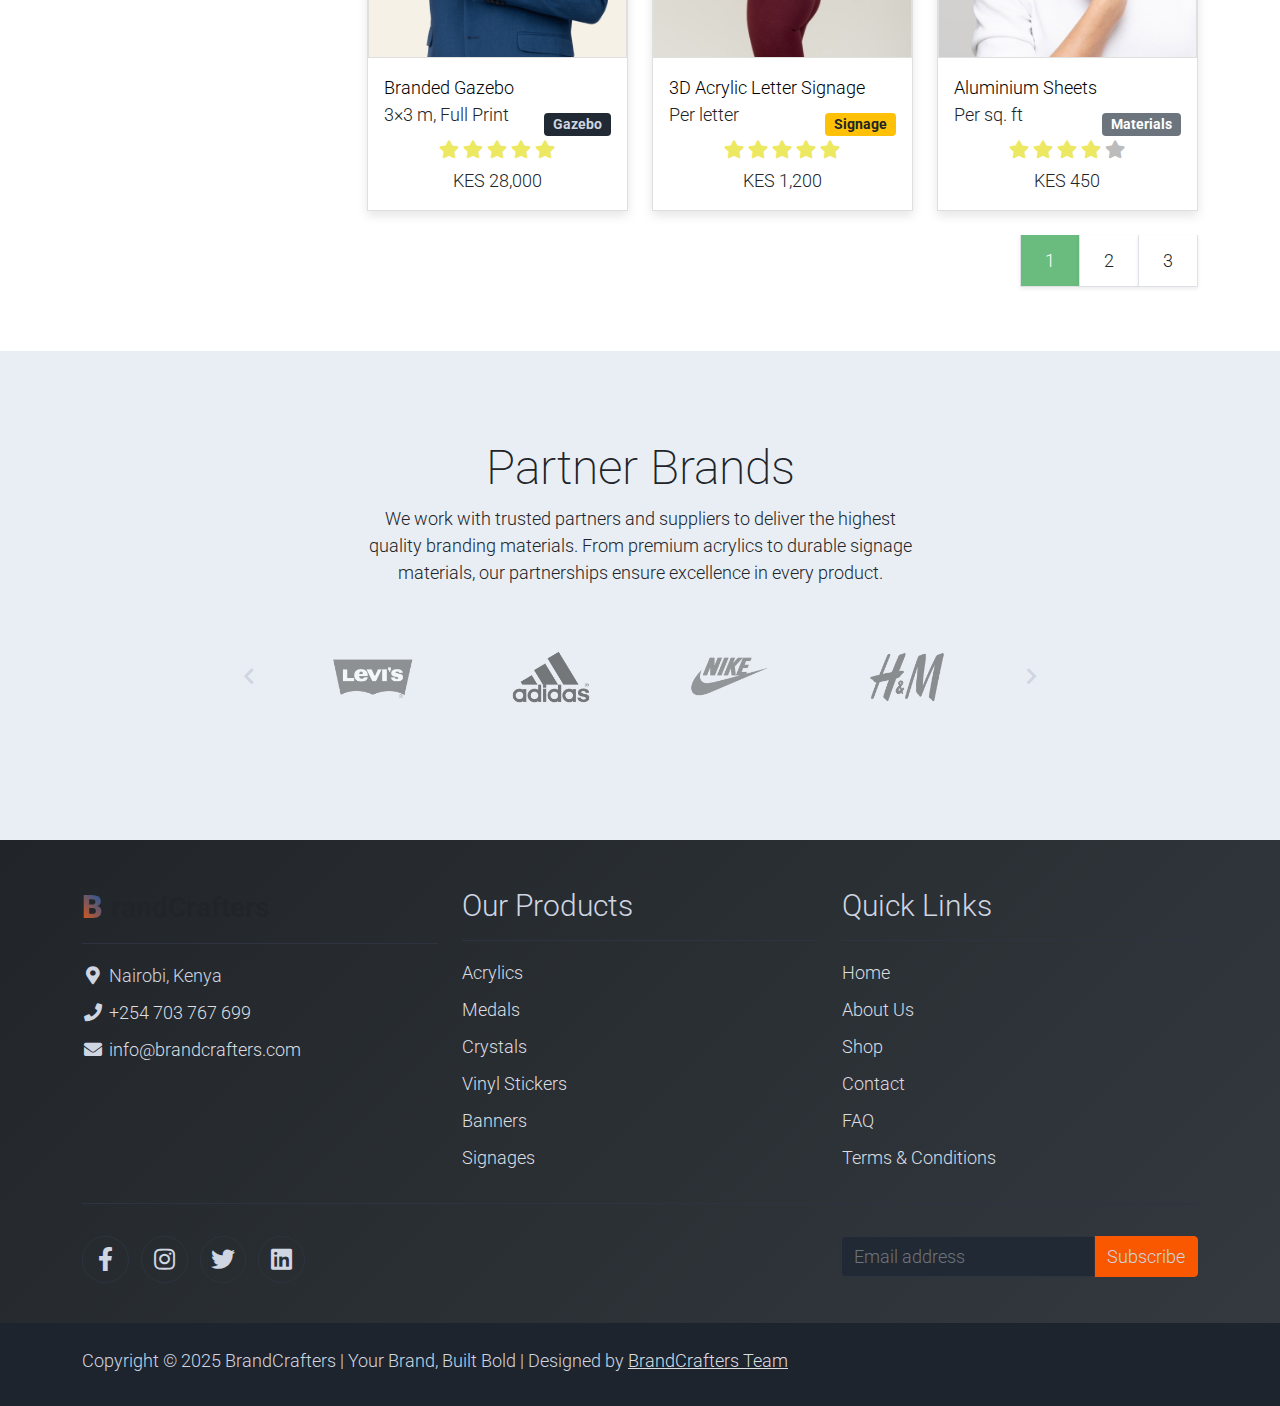
<file: shop.html>
<!DOCTYPE html>
<html lang="en">

<head>
    <title>Shop - BrandCrafters | Professional Branding & Signage Solutions</title>
    <meta charset="utf-8">
    <meta name="viewport" content="width=device-width, initial-scale=1">
    <meta name="description" content="Shop BrandCrafters premium branding products. Acrylics, medals, crystals, vinyl stickers, banners, signages and more. Quality guaranteed.">
    <meta name="keywords" content="shop branding, buy signage, acrylics, medals, crystals, vinyl stickers, banners, Kenya">

    <!-- Favicon and App Icons -->
    <link rel="icon" type="image/x-icon" href="assets/img/favicon.ico">
    <link rel="icon" type="image/png" sizes="32x32" href="assets/img/favicon.ico">
    <link rel="icon" type="image/png" sizes="16x16" href="assets/img/favicon.ico">
    <link rel="apple-touch-icon" sizes="180x180" href="assets/img/apple-icon.png">
    <link rel="shortcut icon" type="image/x-icon" href="assets/img/favicon.ico">
    
    <!-- Web App Manifest -->
    <link rel="manifest" href="assets/img/site.webmanifest">
    
    <!-- Theme and Brand Colors -->
    <meta name="theme-color" content="#28a745">
    <meta name="msapplication-TileColor" content="#28a745">
    <meta name="msapplication-config" content="assets/img/browserconfig.xml">

    <link rel="stylesheet" href="assets/css/bootstrap.min.css">
    <link rel="stylesheet" href="assets/css/templatemo.css">
    <link rel="stylesheet" href="assets/css/custom.css">

    <!-- Load fonts style after rendering the layout styles -->
    <link rel="stylesheet" href="https://fonts.googleapis.com/css2?family=Roboto:wght@100;200;300;400;500;700;900&display=swap">
    <link rel="stylesheet" href="assets/css/fontawesome.min.css">
</head>

<body>
    <!-- Start Top Nav -->
    <nav class="navbar navbar-expand-lg bg-dark navbar-light d-none d-lg-block" id="templatemo_nav_top">
        <div class="container text-light">
            <div class="w-100 d-flex justify-content-between">
                <div>
                    <i class="fa fa-envelope mx-2"></i>
                    <a class="navbar-sm-brand text-light text-decoration-none" href="mailto:info@brandcrafters.com">info@brandcrafters.com</a>
                    <i class="fa fa-phone mx-2"></i>
                    <a class="navbar-sm-brand text-light text-decoration-none" href="tel:+254703767699">+254 703 767 699</a>
                </div>
                <div>
                    <a class="text-light" href="https://facebook.com/brandcrafters" target="_blank"><i class="fab fa-facebook-f fa-sm fa-fw me-2"></i></a>
                    <a class="text-light" href="https://www.instagram.com/brandcrafters_ke" target="_blank"><i class="fab fa-instagram fa-sm fa-fw me-2"></i></a>
                    <a class="text-light" href="https://twitter.com/brandcrafters_ke" target="_blank"><i class="fab fa-twitter fa-sm fa-fw me-2"></i></a>
                    <a class="text-light" href="https://www.linkedin.com/company/brandcrafters" target="_blank"><i class="fab fa-linkedin fa-sm fa-fw"></i></a>
                </div>
            </div>
        </div>
    </nav>
    <!-- Close Top Nav -->


    <!-- Header -->
    <nav class="navbar navbar-expand-lg navbar-light shadow">
        <div class="container d-flex justify-content-between align-items-center">

            <a class="navbar-brand text-success logo h1 align-self-center brandcrafters-logo" href="index.html">
                <span class="logo-b">B</span>
                <span class="logo-text">randCrafters</span>
            </a>

            <button class="navbar-toggler border-0" type="button" data-bs-toggle="collapse" data-bs-target="#templatemo_main_nav" aria-controls="navbarSupportedContent" aria-expanded="false" aria-label="Toggle navigation">
                <span class="navbar-toggler-icon"></span>
            </button>

            <div class="align-self-center collapse navbar-collapse flex-fill  d-lg-flex justify-content-lg-between" id="templatemo_main_nav">
                <div class="flex-fill">
                    <ul class="nav navbar-nav d-flex justify-content-between mx-lg-auto">
                        <li class="nav-item">
                            <a class="nav-link" href="index.html">Home</a>
                        </li>
                        <li class="nav-item">
                            <a class="nav-link" href="about.html">About</a>
                        </li>
                        <li class="nav-item dropdown">
                            <a class="nav-link dropdown-toggle" href="shop.html" id="navbarDropdown" role="button" data-bs-toggle="dropdown" aria-expanded="false">
                                Shop
                            </a>
                            <ul class="dropdown-menu" aria-labelledby="navbarDropdown">
                                <li><a class="dropdown-item" href="shop.html?category=acrylics">Acrylics</a></li>
                                <li><a class="dropdown-item" href="shop.html?category=medals">Medals</a></li>
                                <li><a class="dropdown-item" href="shop.html?category=crystals">Crystals</a></li>
                                <li><a class="dropdown-item" href="shop.html?category=vinyl-stickers">Vinyl Stickers</a></li>
                                <li><a class="dropdown-item" href="shop.html?category=display-stands">Display Stands</a></li>
                                <li><a class="dropdown-item" href="shop.html?category=banners">Banners</a></li>
                                <li><a class="dropdown-item" href="shop.html?category=boards">8x4 Boards</a></li>
                                <li><a class="dropdown-item" href="shop.html?category=gazebo">Gazebo</a></li>
                                <li><a class="dropdown-item" href="shop.html?category=signages">Signages</a></li>
                                <li><a class="dropdown-item" href="shop.html?category=fabrication">Fabrication Materials</a></li>
                            </ul>
                        </li>
                        <li class="nav-item">
                            <a class="nav-link" href="contact.html">Contact</a>
                        </li>
                    </ul>
                </div>
                <div class="navbar align-self-center d-flex">
                    <div class="d-lg-none flex-sm-fill mt-3 mb-4 col-7 col-sm-auto pr-3">
                        <div class="input-group">
                            <input type="text" class="form-control" id="inputMobileSearch" placeholder="Search ...">
                            <div class="input-group-text">
                                <i class="fa fa-fw fa-search"></i>
                            </div>
                        </div>
                    </div>
                    <a class="nav-icon d-none d-lg-inline" href="#" data-bs-toggle="modal" data-bs-target="#templatemo_search">
                        <i class="fa fa-fw fa-search text-dark mr-2"></i>
                    </a>
                    <a class="nav-icon position-relative text-decoration-none" href="cart.html">
                        <i class="fa fa-fw fa-cart-arrow-down text-dark mr-1"></i>
                        <span class="position-absolute top-0 left-100 translate-middle badge rounded-pill bg-danger text-white cart-counter" id="cart-counter" style="display: none;">0</span>
                    </a>
                </div>
            </div>

        </div>
    </nav>
    <!-- Close Header -->

    <!-- Modal -->
    <div class="modal fade bg-white" id="templatemo_search" tabindex="-1" role="dialog" aria-labelledby="exampleModalLabel" aria-hidden="true">
        <div class="modal-dialog modal-lg" role="document">
            <div class="w-100 pt-1 mb-5 text-right">
                <button type="button" class="btn-close" data-bs-dismiss="modal" aria-label="Close"></button>
            </div>
            <form action="" method="get" class="modal-content modal-body border-0 p-0">
                <div class="input-group mb-2">
                    <input type="text" class="form-control" id="inputModalSearch" name="q" placeholder="Search ...">
                    <button type="submit" class="input-group-text bg-success text-light">
                        <i class="fa fa-fw fa-search text-white"></i>
                    </button>
                </div>
            </form>
        </div>
    </div>



    <!-- Start Content -->
    <div class="container py-5">
        <!-- Breadcrumb -->
        <nav aria-label="breadcrumb">
            <ol class="breadcrumb">
                <li class="breadcrumb-item"><a href="index.html" class="text-decoration-none">Home</a></li>
                <li class="breadcrumb-item active" aria-current="page">Shop</li>
            </ol>
        </nav>

        <div class="row">

            <div class="col-lg-3">
                <h1 class="h2 pb-4">Categories</h1>
                <ul class="list-unstyled templatemo-accordion">
                    <li class="pb-3">
                        <a class="collapsed d-flex justify-content-between h3 text-decoration-none" href="#">
                            Awards & Recognition
                            <i class="fa fa-fw fa-chevron-circle-down mt-1"></i>
                        </a>
                        <ul class="collapse show list-unstyled pl-3">
                            <li><a class="text-decoration-none" href="shop.html?category=acrylics">Acrylics</a></li>
                            <li><a class="text-decoration-none" href="shop.html?category=medals">Medals</a></li>
                            <li><a class="text-decoration-none" href="shop.html?category=crystals">Crystals</a></li>
                        </ul>
                    </li>
                    <li class="pb-3">
                        <a class="collapsed d-flex justify-content-between h3 text-decoration-none" href="#">
                            Signage & Displays
                            <i class="pull-right fa fa-fw fa-chevron-circle-down mt-1"></i>
                        </a>
                        <ul id="collapseTwo" class="collapse list-unstyled pl-3">
                            <li><a class="text-decoration-none" href="shop.html?category=signages">Signages</a></li>
                            <li><a class="text-decoration-none" href="shop.html?category=banners">Banners</a></li>
                            <li><a class="text-decoration-none" href="shop.html?category=boards">8x4 Boards</a></li>
                            <li><a class="text-decoration-none" href="shop.html?category=display-stands">Display Stands</a></li>
                        </ul>
                    </li>
                    <li class="pb-3">
                        <a class="collapsed d-flex justify-content-between h3 text-decoration-none" href="#">
                            Materials & Others
                            <i class="pull-right fa fa-fw fa-chevron-circle-down mt-1"></i>
                        </a>
                        <ul id="collapseThree" class="collapse list-unstyled pl-3">
                            <li><a class="text-decoration-none" href="shop.html?category=vinyl-stickers">Vinyl Stickers</a></li>
                            <li><a class="text-decoration-none" href="shop.html?category=gazebo">Gazebo</a></li>
                            <li><a class="text-decoration-none" href="shop.html?category=fabrication">Fabrication Materials</a></li>
                        </ul>
                    </li>
                </ul>
            </div>

            <div class="col-lg-9">
                <div class="row">
                    <div class="col-md-6">
                        <ul class="list-inline shop-top-menu pb-3 pt-1">
                            <li class="list-inline-item">
                                <a class="h3 text-dark text-decoration-none mr-3" href="shop.html">All Products</a>
                            </li>
                            <li class="list-inline-item">
                                <a class="h3 text-dark text-decoration-none mr-3" href="shop.html?category=acrylics">Acrylics</a>
                            </li>
                            <li class="list-inline-item">
                                <a class="h3 text-dark text-decoration-none" href="shop.html?category=signages">Signages</a>
                            </li>
                        </ul>
                    </div>
                    <div class="col-md-6 pb-4">
                        <div class="d-flex">
                            <select class="form-control">
                                <option>Featured</option>
                                <option>Price: Low to High</option>
                                <option>Price: High to Low</option>
                                <option>Name: A to Z</option>
                            </select>
                        </div>
                    </div>
                </div>
                <div class="row">
                    <!-- Product 1 - Clear Acrylic Sheet -->
                    <div class="col-md-4">
                        <div class="card mb-4 product-wap rounded-0">
                            <div class="card rounded-0">
                                <img class="card-img rounded-0 img-fluid" src="assets/img/shop_01.jpg">
                                <div class="card-img-overlay rounded-0 product-overlay d-flex align-items-center justify-content-center">
                                    <ul class="list-unstyled">
                                        <li><a class="btn btn-success text-white add-to-cart" href="#" data-product="Clear Acrylic Sheet" data-price="1200"><i class="fas fa-cart-plus"></i></a></li>
                                        <li><a class="btn btn-success text-white mt-2" href="shop-single.html?product=clear-acrylic-sheet"><i class="far fa-eye"></i></a></li>
                                        <li><a class="btn btn-success text-white mt-2 add-to-wishlist" href="#"><i class="far fa-heart"></i></a></li>
                                    </ul>
                                </div>
                            </div>
                            <div class="card-body">
                                <a href="shop-single.html?product=clear-acrylic-sheet" class="h3 text-decoration-none">Clear Acrylic Sheet</a>
                                <ul class="w-100 list-unstyled d-flex justify-content-between mb-0">
                                    <li>3mm, A4 size</li>
                                    <li class="pt-2">
                                        <span class="badge bg-success">Acrylics</span>
                                    </li>
                                </ul>
                                <ul class="list-unstyled d-flex justify-content-center mb-1">
                                    <li>
                                        <i class="text-warning fa fa-star"></i>
                                        <i class="text-warning fa fa-star"></i>
                                        <i class="text-warning fa fa-star"></i>
                                        <i class="text-warning fa fa-star"></i>
                                        <i class="text-warning fa fa-star"></i>
                                    </li>
                                </ul>
                                <p class="text-center mb-0">KES 1,200</p>
                            </div>
                        </div>
                    </div>

                    <!-- Product 2 - Custom Gold Medal -->
                    <div class="col-md-4">
                        <div class="card mb-4 product-wap rounded-0">
                            <div class="card rounded-0">
                                <img class="card-img rounded-0 img-fluid" src="assets/img/shop_02.jpg">
                                <div class="card-img-overlay rounded-0 product-overlay d-flex align-items-center justify-content-center">
                                    <ul class="list-unstyled">
                                        <li><a class="btn btn-success text-white add-to-cart" href="#" data-product="Custom Gold Medal" data-price="1000"><i class="fas fa-cart-plus"></i></a></li>
                                        <li><a class="btn btn-success text-white mt-2" href="shop-single.html?product=gold-medal"><i class="far fa-eye"></i></a></li>
                                        <li><a class="btn btn-success text-white mt-2 add-to-wishlist" href="#"><i class="far fa-heart"></i></a></li>
                                    </ul>
                                </div>
                            </div>
                            <div class="card-body">
                                <a href="shop-single.html?product=gold-medal" class="h3 text-decoration-none">Custom Gold Medal</a>
                                <ul class="w-100 list-unstyled d-flex justify-content-between mb-0">
                                    <li>Engraved</li>
                                    <li class="pt-2">
                                        <span class="badge bg-warning text-dark">Medals</span>
                                    </li>
                                </ul>
                                <ul class="list-unstyled d-flex justify-content-center mb-1">
                                    <li>
                                        <i class="text-warning fa fa-star"></i>
                                        <i class="text-warning fa fa-star"></i>
                                        <i class="text-warning fa fa-star"></i>
                                        <i class="text-warning fa fa-star"></i>
                                        <i class="text-warning fa fa-star"></i>
                                    </li>
                                </ul>
                                <p class="text-center mb-0">KES 1,000</p>
                            </div>
                        </div>
                    </div>

                    <!-- Product 3 - Custom Logo Vinyl Stickers -->
                    <div class="col-md-4">
                        <div class="card mb-4 product-wap rounded-0">
                            <div class="card rounded-0">
                                <img class="card-img rounded-0 img-fluid" src="assets/img/shop_03.jpg">
                                <div class="card-img-overlay rounded-0 product-overlay d-flex align-items-center justify-content-center">
                                    <ul class="list-unstyled">
                                        <li><a class="btn btn-success text-white add-to-cart" href="#" data-product="Custom Logo Vinyl Stickers" data-price="350"><i class="fas fa-cart-plus"></i></a></li>
                                        <li><a class="btn btn-success text-white mt-2" href="shop-single.html?product=vinyl-stickers"><i class="far fa-eye"></i></a></li>
                                        <li><a class="btn btn-success text-white mt-2 add-to-wishlist" href="#"><i class="far fa-heart"></i></a></li>
                                    </ul>
                                </div>
                            </div>
                            <div class="card-body">
                                <a href="shop-single.html?product=vinyl-stickers" class="h3 text-decoration-none">Custom Logo Vinyl Stickers</a>
                                <ul class="w-100 list-unstyled d-flex justify-content-between mb-0">
                                    <li>Per sq. ft</li>
                                    <li class="pt-2">
                                        <span class="badge bg-secondary">Vinyl</span>
                                    </li>
                                </ul>
                                <ul class="list-unstyled d-flex justify-content-center mb-1">
                                    <li>
                                        <i class="text-warning fa fa-star"></i>
                                        <i class="text-warning fa fa-star"></i>
                                        <i class="text-warning fa fa-star"></i>
                                        <i class="text-warning fa fa-star"></i>
                                        <i class="text-warning fa fa-star"></i>
                                    </li>
                                </ul>
                                <p class="text-center mb-0">KES 350</p>
                            </div>
                        </div>
                    </div>

                    <!-- Product 4 - Roll-Up Banner Stand -->
                    <div class="col-md-4">
                        <div class="card mb-4 product-wap rounded-0">
                            <div class="card rounded-0">
                                <img class="card-img rounded-0 img-fluid" src="assets/img/shop_04.jpg">
                                <div class="card-img-overlay rounded-0 product-overlay d-flex align-items-center justify-content-center">
                                    <ul class="list-unstyled">
                                        <li><a class="btn btn-success text-white add-to-cart" href="#" data-product="Roll-Up Banner Stand" data-price="6500"><i class="fas fa-cart-plus"></i></a></li>
                                        <li><a class="btn btn-success text-white mt-2" href="shop-single.html?product=rollup-banner"><i class="far fa-eye"></i></a></li>
                                        <li><a class="btn btn-success text-white mt-2 add-to-wishlist" href="#"><i class="far fa-heart"></i></a></li>
                                    </ul>
                                </div>
                            </div>
                            <div class="card-body">
                                <a href="shop-single.html?product=rollup-banner" class="h3 text-decoration-none">Roll-Up Banner Stand</a>
                                <ul class="w-100 list-unstyled d-flex justify-content-between mb-0">
                                    <li>85×200cm</li>
                                    <li class="pt-2">
                                        <span class="badge bg-info">Display</span>
                                    </li>
                                </ul>
                                <ul class="list-unstyled d-flex justify-content-center mb-1">
                                    <li>
                                        <i class="text-warning fa fa-star"></i>
                                        <i class="text-warning fa fa-star"></i>
                                        <i class="text-warning fa fa-star"></i>
                                        <i class="text-warning fa fa-star"></i>
                                        <i class="text-warning fa fa-star"></i>
                                    </li>
                                </ul>
                                <p class="text-center mb-0">KES 6,500</p>
                            </div>
                        </div>
                    </div>

                    <!-- Product 5 - PVC Banner -->
                    <div class="col-md-4">
                        <div class="card mb-4 product-wap rounded-0">
                            <div class="card rounded-0">
                                <img class="card-img rounded-0 img-fluid" src="assets/img/shop_05.jpg">
                                <div class="card-img-overlay rounded-0 product-overlay d-flex align-items-center justify-content-center">
                                    <ul class="list-unstyled">
                                        <li><a class="btn btn-success text-white add-to-cart" href="#" data-product="PVC Banner" data-price="3200"><i class="fas fa-cart-plus"></i></a></li>
                                        <li><a class="btn btn-success text-white mt-2" href="shop-single.html?product=pvc-banner"><i class="far fa-eye"></i></a></li>
                                        <li><a class="btn btn-success text-white mt-2 add-to-wishlist" href="#"><i class="far fa-heart"></i></a></li>
                                    </ul>
                                </div>
                            </div>
                            <div class="card-body">
                                <a href="shop-single.html?product=pvc-banner" class="h3 text-decoration-none">PVC Banner</a>
                                <ul class="w-100 list-unstyled d-flex justify-content-between mb-0">
                                    <li>8×4 ft</li>
                                    <li class="pt-2">
                                        <span class="badge bg-primary">Banners</span>
                                    </li>
                                </ul>
                                <ul class="list-unstyled d-flex justify-content-center mb-1">
                                    <li>
                                        <i class="text-warning fa fa-star"></i>
                                        <i class="text-warning fa fa-star"></i>
                                        <i class="text-warning fa fa-star"></i>
                                        <i class="text-warning fa fa-star"></i>
                                        <i class="text-muted fa fa-star"></i>
                                    </li>
                                </ul>
                                <p class="text-center mb-0">KES 3,200</p>
                            </div>
                        </div>
                    </div>

                    <!-- Product 6 - PVC Foam Board -->
                    <div class="col-md-4">
                        <div class="card mb-4 product-wap rounded-0">
                            <div class="card rounded-0">
                                <img class="card-img rounded-0 img-fluid" src="assets/img/shop_06.jpg">
                                <div class="card-img-overlay rounded-0 product-overlay d-flex align-items-center justify-content-center">
                                    <ul class="list-unstyled">
                                        <li><a class="btn btn-success text-white add-to-cart" href="#" data-product="PVC Foam Board" data-price="6500"><i class="fas fa-cart-plus"></i></a></li>
                                        <li><a class="btn btn-success text-white mt-2" href="shop-single.html?product=pvc-foam-board"><i class="far fa-eye"></i></a></li>
                                        <li><a class="btn btn-success text-white mt-2 add-to-wishlist" href="#"><i class="far fa-heart"></i></a></li>
                                    </ul>
                                </div>
                            </div>
                            <div class="card-body">
                                <a href="shop-single.html?product=pvc-foam-board" class="h3 text-decoration-none">PVC Foam Board</a>
                                <ul class="w-100 list-unstyled d-flex justify-content-between mb-0">
                                    <li>8×4 ft</li>
                                    <li class="pt-2">
                                        <span class="badge bg-danger">Boards</span>
                                    </li>
                                </ul>
                                <ul class="list-unstyled d-flex justify-content-center mb-1">
                                    <li>
                                        <i class="text-warning fa fa-star"></i>
                                        <i class="text-warning fa fa-star"></i>
                                        <i class="text-warning fa fa-star"></i>
                                        <i class="text-warning fa fa-star"></i>
                                        <i class="text-warning fa fa-star"></i>
                                    </li>
                                </ul>
                                <p class="text-center mb-0">KES 6,500</p>
                            </div>
                        </div>
                    </div>

                    <!-- Product 7 - Branded Gazebo -->
                    <div class="col-md-4">
                        <div class="card mb-4 product-wap rounded-0">
                            <div class="card rounded-0">
                                <img class="card-img rounded-0 img-fluid" src="assets/img/shop_07.jpg">
                                <div class="card-img-overlay rounded-0 product-overlay d-flex align-items-center justify-content-center">
                                    <ul class="list-unstyled">
                                        <li><a class="btn btn-success text-white add-to-cart" href="#" data-product="Branded Gazebo" data-price="28000"><i class="fas fa-cart-plus"></i></a></li>
                                        <li><a class="btn btn-success text-white mt-2" href="shop-single.html?product=branded-gazebo"><i class="far fa-eye"></i></a></li>
                                        <li><a class="btn btn-success text-white mt-2 add-to-wishlist" href="#"><i class="far fa-heart"></i></a></li>
                                    </ul>
                                </div>
                            </div>
                            <div class="card-body">
                                <a href="shop-single.html?product=branded-gazebo" class="h3 text-decoration-none">Branded Gazebo</a>
                                <ul class="w-100 list-unstyled d-flex justify-content-between mb-0">
                                    <li>3×3 m, Full Print</li>
                                    <li class="pt-2">
                                        <span class="badge bg-dark text-light">Gazebo</span>
                                    </li>
                                </ul>
                                <ul class="list-unstyled d-flex justify-content-center mb-1">
                                    <li>
                                        <i class="text-warning fa fa-star"></i>
                                        <i class="text-warning fa fa-star"></i>
                                        <i class="text-warning fa fa-star"></i>
                                        <i class="text-warning fa fa-star"></i>
                                        <i class="text-warning fa fa-star"></i>
                                    </li>
                                </ul>
                                <p class="text-center mb-0">KES 28,000</p>
                            </div>
                        </div>
                    </div>

                    <!-- Product 8 - 3D Acrylic Letter Signage -->
                    <div class="col-md-4">
                        <div class="card mb-4 product-wap rounded-0">
                            <div class="card rounded-0">
                                <img class="card-img rounded-0 img-fluid" src="assets/img/shop_08.jpg">
                                <div class="card-img-overlay rounded-0 product-overlay d-flex align-items-center justify-content-center">
                                    <ul class="list-unstyled">
                                        <li><a class="btn btn-success text-white add-to-cart" href="#" data-product="3D Acrylic Letter Signage" data-price="1200"><i class="fas fa-cart-plus"></i></a></li>
                                        <li><a class="btn btn-success text-white mt-2" href="shop-single.html?product=3d-signage"><i class="far fa-eye"></i></a></li>
                                        <li><a class="btn btn-success text-white mt-2 add-to-wishlist" href="#"><i class="far fa-heart"></i></a></li>
                                    </ul>
                                </div>
                            </div>
                            <div class="card-body">
                                <a href="shop-single.html?product=3d-signage" class="h3 text-decoration-none">3D Acrylic Letter Signage</a>
                                <ul class="w-100 list-unstyled d-flex justify-content-between mb-0">
                                    <li>Per letter</li>
                                    <li class="pt-2">
                                        <span class="badge bg-warning text-dark">Signage</span>
                                    </li>
                                </ul>
                                <ul class="list-unstyled d-flex justify-content-center mb-1">
                                    <li>
                                        <i class="text-warning fa fa-star"></i>
                                        <i class="text-warning fa fa-star"></i>
                                        <i class="text-warning fa fa-star"></i>
                                        <i class="text-warning fa fa-star"></i>
                                        <i class="text-warning fa fa-star"></i>
                                    </li>
                                </ul>
                                <p class="text-center mb-0">KES 1,200</p>
                            </div>
                        </div>
                    </div>

                    <!-- Product 9 - Aluminium Sheets -->
                    <div class="col-md-4">
                        <div class="card mb-4 product-wap rounded-0">
                            <div class="card rounded-0">
                                <img class="card-img rounded-0 img-fluid" src="assets/img/shop_09.jpg">
                                <div class="card-img-overlay rounded-0 product-overlay d-flex align-items-center justify-content-center">
                                    <ul class="list-unstyled">
                                        <li><a class="btn btn-success text-white add-to-cart" href="#" data-product="Aluminium Sheets" data-price="450"><i class="fas fa-cart-plus"></i></a></li>
                                        <li><a class="btn btn-success text-white mt-2" href="shop-single.html?product=aluminium-sheets"><i class="far fa-eye"></i></a></li>
                                        <li><a class="btn btn-success text-white mt-2 add-to-wishlist" href="#"><i class="far fa-heart"></i></a></li>
                                    </ul>
                                </div>
                            </div>
                            <div class="card-body">
                                <a href="shop-single.html?product=aluminium-sheets" class="h3 text-decoration-none">Aluminium Sheets</a>
                                <ul class="w-100 list-unstyled d-flex justify-content-between mb-0">
                                    <li>Per sq. ft</li>
                                    <li class="pt-2">
                                        <span class="badge bg-secondary">Materials</span>
                                    </li>
                                </ul>
                                <ul class="list-unstyled d-flex justify-content-center mb-1">
                                    <li>
                                        <i class="text-warning fa fa-star"></i>
                                        <i class="text-warning fa fa-star"></i>
                                        <i class="text-warning fa fa-star"></i>
                                        <i class="text-warning fa fa-star"></i>
                                        <i class="text-muted fa fa-star"></i>
                                    </li>
                                </ul>
                                <p class="text-center mb-0">KES 450</p>
                            </div>
                        </div>
                    </div>
                </div>
                <div class="row">
                    <ul class="pagination pagination-lg justify-content-end">
                        <li class="page-item disabled">
                            <a class="page-link active rounded-0 mr-3 shadow-sm border-top-0 border-left-0" href="#" tabindex="-1">1</a>
                        </li>
                        <li class="page-item">
                            <a class="page-link rounded-0 mr-3 shadow-sm border-top-0 border-left-0 text-dark" href="#">2</a>
                        </li>
                        <li class="page-item">
                            <a class="page-link rounded-0 shadow-sm border-top-0 border-left-0 text-dark" href="#">3</a>
                        </li>
                    </ul>
                </div>
            </div>

        </div>
    </div>
    <!-- End Content -->

    <!-- Start Brands -->
    <section class="bg-light py-5">
        <div class="container my-4">
            <div class="row text-center py-3">
                <div class="col-lg-6 m-auto">
                    <h1 class="h1">Partner Brands</h1>
                    <p>
                        We work with trusted partners and suppliers to deliver the highest quality branding materials. 
                        From premium acrylics to durable signage materials, our partnerships ensure excellence in every product.
                    </p>
                </div>
                <div class="col-lg-9 m-auto tempaltemo-carousel">
                    <div class="row d-flex flex-row">
                        <!--Controls-->
                        <div class="col-1 align-self-center">
                            <a class="h1" href="#multi-item-example" role="button" data-bs-slide="prev">
                                <i class="text-light fas fa-chevron-left"></i>
                            </a>
                        </div>
                        <!--End Controls-->

                        <!--Carousel Wrapper-->
                        <div class="col">
                            <div class="carousel slide carousel-multi-item pt-2 pt-md-0" id="multi-item-example" data-bs-ride="carousel">
                                <!--Slides-->
                                <div class="carousel-inner product-links-wap" role="listbox">

                                    <!--First slide-->
                                    <div class="carousel-item active">
                                        <div class="row">
                                            <div class="col-3 p-md-5">
                                                <a href="#"><img class="img-fluid brand-img" src="assets/img/brand_01.png" alt="Brand Logo"></a>
                                            </div>
                                            <div class="col-3 p-md-5">
                                                <a href="#"><img class="img-fluid brand-img" src="assets/img/brand_02.png" alt="Brand Logo"></a>
                                            </div>
                                            <div class="col-3 p-md-5">
                                                <a href="#"><img class="img-fluid brand-img" src="assets/img/brand_03.png" alt="Brand Logo"></a>
                                            </div>
                                            <div class="col-3 p-md-5">
                                                <a href="#"><img class="img-fluid brand-img" src="assets/img/brand_04.png" alt="Brand Logo"></a>
                                            </div>
                                        </div>
                                    </div>
                                    <!--End First slide-->

                                    <!--Second slide-->
                                    <div class="carousel-item">
                                        <div class="row">
                                            <div class="col-3 p-md-5">
                                                <a href="#"><img class="img-fluid brand-img" src="assets/img/brand_01.png" alt="Brand Logo"></a>
                                            </div>
                                            <div class="col-3 p-md-5">
                                                <a href="#"><img class="img-fluid brand-img" src="assets/img/brand_02.png" alt="Brand Logo"></a>
                                            </div>
                                            <div class="col-3 p-md-5">
                                                <a href="#"><img class="img-fluid brand-img" src="assets/img/brand_03.png" alt="Brand Logo"></a>
                                            </div>
                                            <div class="col-3 p-md-5">
                                                <a href="#"><img class="img-fluid brand-img" src="assets/img/brand_04.png" alt="Brand Logo"></a>
                                            </div>
                                        </div>
                                    </div>
                                    <!--End Second slide-->

                                    <!--Third slide-->
                                    <div class="carousel-item">
                                        <div class="row">
                                            <div class="col-3 p-md-5">
                                                <a href="#"><img class="img-fluid brand-img" src="assets/img/brand_01.png" alt="Brand Logo"></a>
                                            </div>
                                            <div class="col-3 p-md-5">
                                                <a href="#"><img class="img-fluid brand-img" src="assets/img/brand_02.png" alt="Brand Logo"></a>
                                            </div>
                                            <div class="col-3 p-md-5">
                                                <a href="#"><img class="img-fluid brand-img" src="assets/img/brand_03.png" alt="Brand Logo"></a>
                                            </div>
                                            <div class="col-3 p-md-5">
                                                <a href="#"><img class="img-fluid brand-img" src="assets/img/brand_04.png" alt="Brand Logo"></a>
                                            </div>
                                        </div>
                                    </div>
                                    <!--End Third slide-->

                                </div>
                                <!--End Slides-->
                            </div>
                        </div>
                        <!--End Carousel Wrapper-->

                        <!--Controls-->
                        <div class="col-1 align-self-center">
                            <a class="h1" href="#multi-item-example" role="button" data-bs-slide="next">
                                <i class="text-light fas fa-chevron-right"></i>
                            </a>
                        </div>
                        <!--End Controls-->
                    </div>
                </div>
            </div>
        </div>
    </section>
    <!--End Brands-->


    <!-- Start Footer -->
    <footer class="bg-dark" id="tempaltemo_footer">
        <div class="container">
            <div class="row">

                <div class="col-md-4 pt-5">
                    <h2 class="h2 text-success border-bottom pb-3 border-light logo brandcrafters-logo">
                        <span class="logo-b">B</span>
                        <span class="logo-text">randCrafters</span>
                    </h2>
                    <ul class="list-unstyled text-light footer-link-list">
                        <li>
                            <i class="fas fa-map-marker-alt fa-fw"></i>
                            Nairobi, Kenya
                        </li>
                        <li>
                            <i class="fa fa-phone fa-fw"></i>
                            <a class="text-decoration-none" href="tel:+254703767699">+254 703 767 699</a>
                        </li>
                        <li>
                            <i class="fa fa-envelope fa-fw"></i>
                            <a class="text-decoration-none" href="mailto:info@brandcrafters.com">info@brandcrafters.com</a>
                        </li>
                    </ul>
                </div>

                <div class="col-md-4 pt-5">
                    <h2 class="h2 text-light border-bottom pb-3 border-light">Our Products</h2>
                    <ul class="list-unstyled text-light footer-link-list">
                        <li><a class="text-decoration-none" href="shop.html?category=acrylics">Acrylics</a></li>
                        <li><a class="text-decoration-none" href="shop.html?category=medals">Medals</a></li>
                        <li><a class="text-decoration-none" href="shop.html?category=crystals">Crystals</a></li>
                        <li><a class="text-decoration-none" href="shop.html?category=stickers">Vinyl Stickers</a></li>
                        <li><a class="text-decoration-none" href="shop.html?category=banners">Banners</a></li>
                        <li><a class="text-decoration-none" href="shop.html?category=signages">Signages</a></li>
                    </ul>
                </div>

                <div class="col-md-4 pt-5">
                    <h2 class="h2 text-light border-bottom pb-3 border-light">Quick Links</h2>
                    <ul class="list-unstyled text-light footer-link-list">
                        <li><a class="text-decoration-none" href="index.html">Home</a></li>
                        <li><a class="text-decoration-none" href="about.html">About Us</a></li>
                        <li><a class="text-decoration-none" href="shop.html">Shop</a></li>
                        <li><a class="text-decoration-none" href="contact.html">Contact</a></li>
                        <li><a class="text-decoration-none" href="faq.html">FAQ</a></li>
                        <li><a class="text-decoration-none" href="terms.html">Terms & Conditions</a></li>
                    </ul>
                </div>

            </div>

            <div class="row text-light mb-4">
                <div class="col-12 mb-3">
                    <div class="w-100 my-3 border-top border-light"></div>
                </div>
                <div class="col-auto me-auto">
                    <ul class="list-inline text-left footer-icons">
                        <li class="list-inline-item border border-light rounded-circle text-center">
                            <a class="text-light text-decoration-none" target="_blank" href="https://facebook.com/brandcrafters"><i class="fab fa-facebook-f fa-lg fa-fw"></i></a>
                        </li>
                        <li class="list-inline-item border border-light rounded-circle text-center">
                            <a class="text-light text-decoration-none" target="_blank" href="https://instagram.com/brandcrafters"><i class="fab fa-instagram fa-lg fa-fw"></i></a>
                        </li>
                        <li class="list-inline-item border border-light rounded-circle text-center">
                            <a class="text-light text-decoration-none" target="_blank" href="https://twitter.com/brandcrafters"><i class="fab fa-twitter fa-lg fa-fw"></i></a>
                        </li>
                        <li class="list-inline-item border border-light rounded-circle text-center">
                            <a class="text-light text-decoration-none" target="_blank" href="https://linkedin.com/company/brandcrafters"><i class="fab fa-linkedin fa-lg fa-fw"></i></a>
                        </li>
                    </ul>
                </div>
                <div class="col-auto">
                    <label class="sr-only" for="subscribeEmail">Email address</label>
                    <div class="input-group mb-2">
                        <input type="text" class="form-control bg-dark border-light" id="subscribeEmail" placeholder="Email address">
                        <div class="input-group-text btn-success text-light">Subscribe</div>
                    </div>
                </div>
            </div>
        </div>

        <div class="w-100 bg-black py-3">
            <div class="container">
                <div class="row pt-2">
                    <div class="col-12">
                        <p class="text-left text-light">
                            Copyright &copy; 2025 BrandCrafters | Your Brand, Built Bold
                            | Designed by <a rel="sponsored" href="https://andrewblessing.tech" target="_blank">BrandCrafters Team</a>
                        </p>
                    </div>
                </div>
            </div>
        </div>

    </footer>
    <!-- End Footer -->

    <!-- Enhanced WhatsApp Floating Button -->
    <div class="whatsapp-float" onclick="toggleWhatsAppChat()">
        <i class="fab fa-whatsapp"></i>
    </div>

    <!-- Start Script -->
    <script src="assets/js/jquery-1.11.0.min.js"></script>
    <script src="assets/js/jquery-migrate-1.2.1.min.js"></script>
    <script src="assets/js/bootstrap.bundle.min.js"></script>
    <script src="assets/js/templatemo.js"></script>
    <script src="assets/js/custom.js"></script>
    <!-- End Script -->
</body>

</html>
</file>
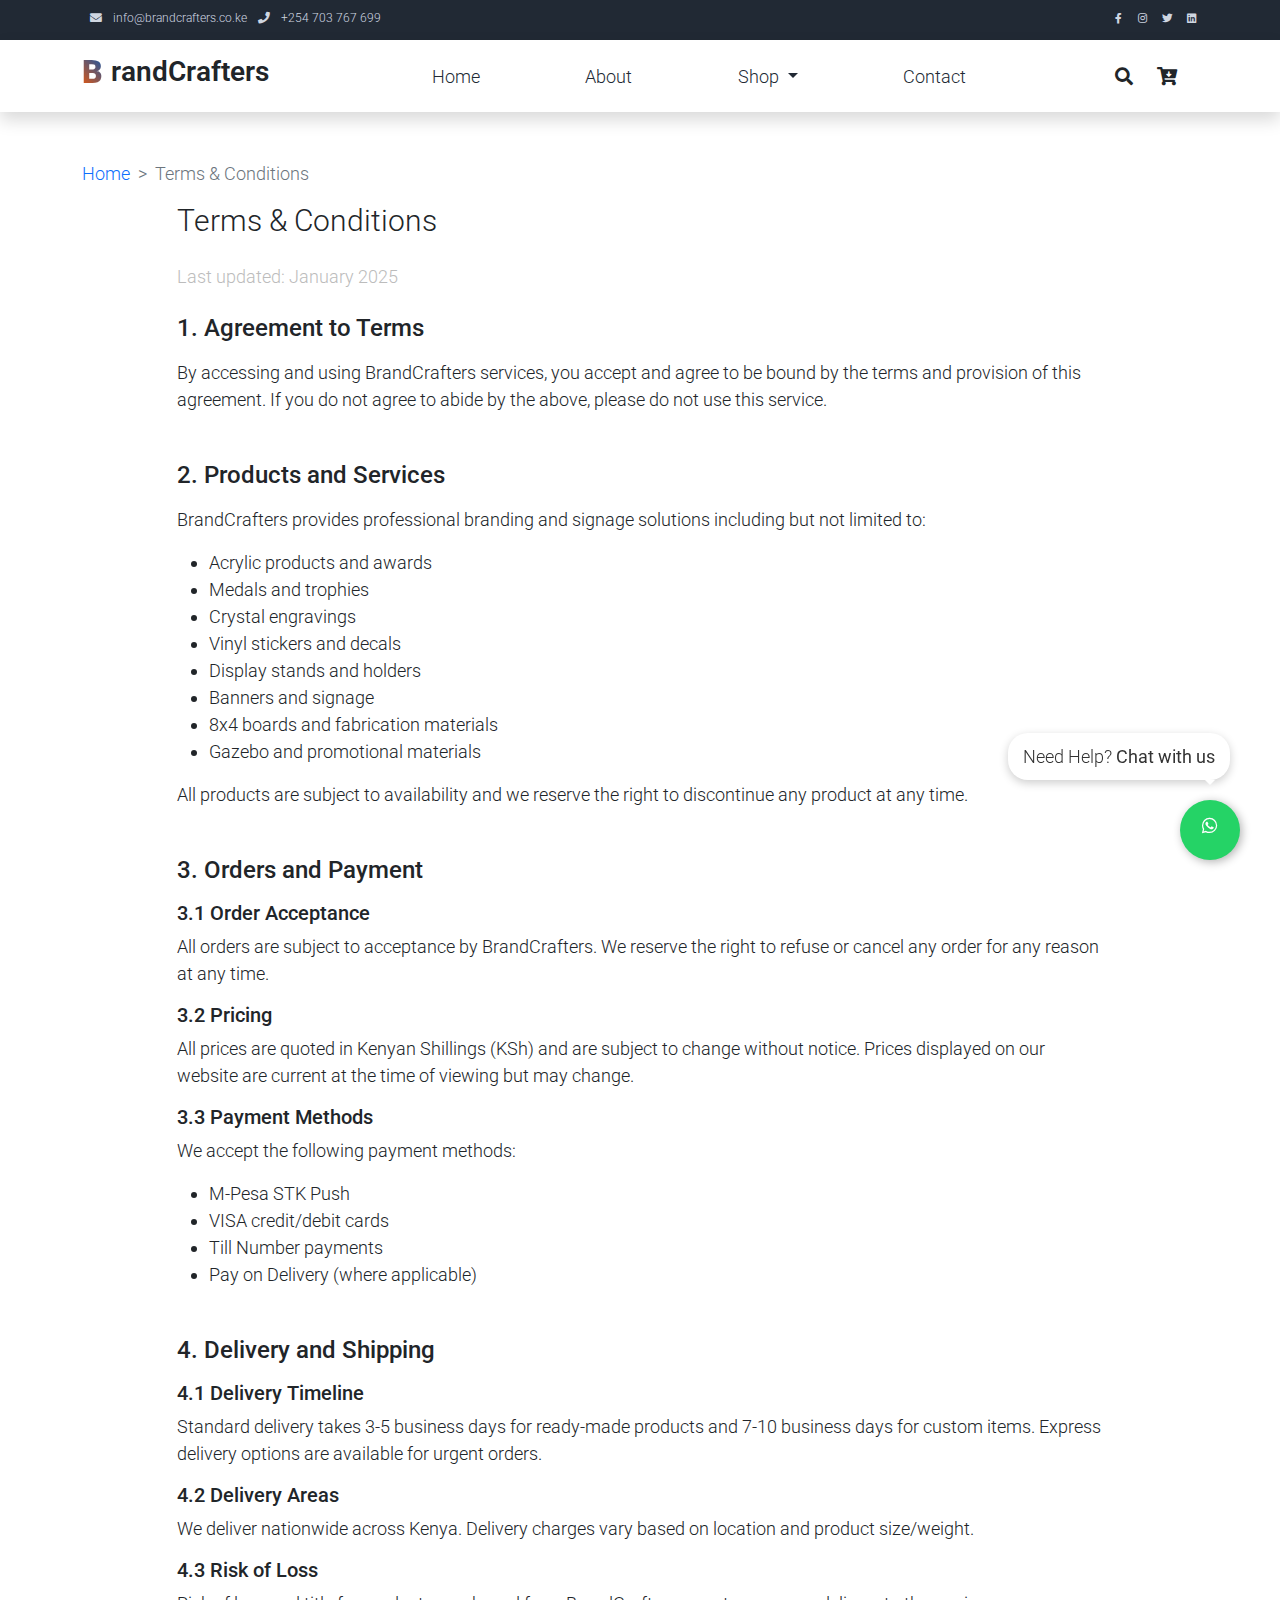
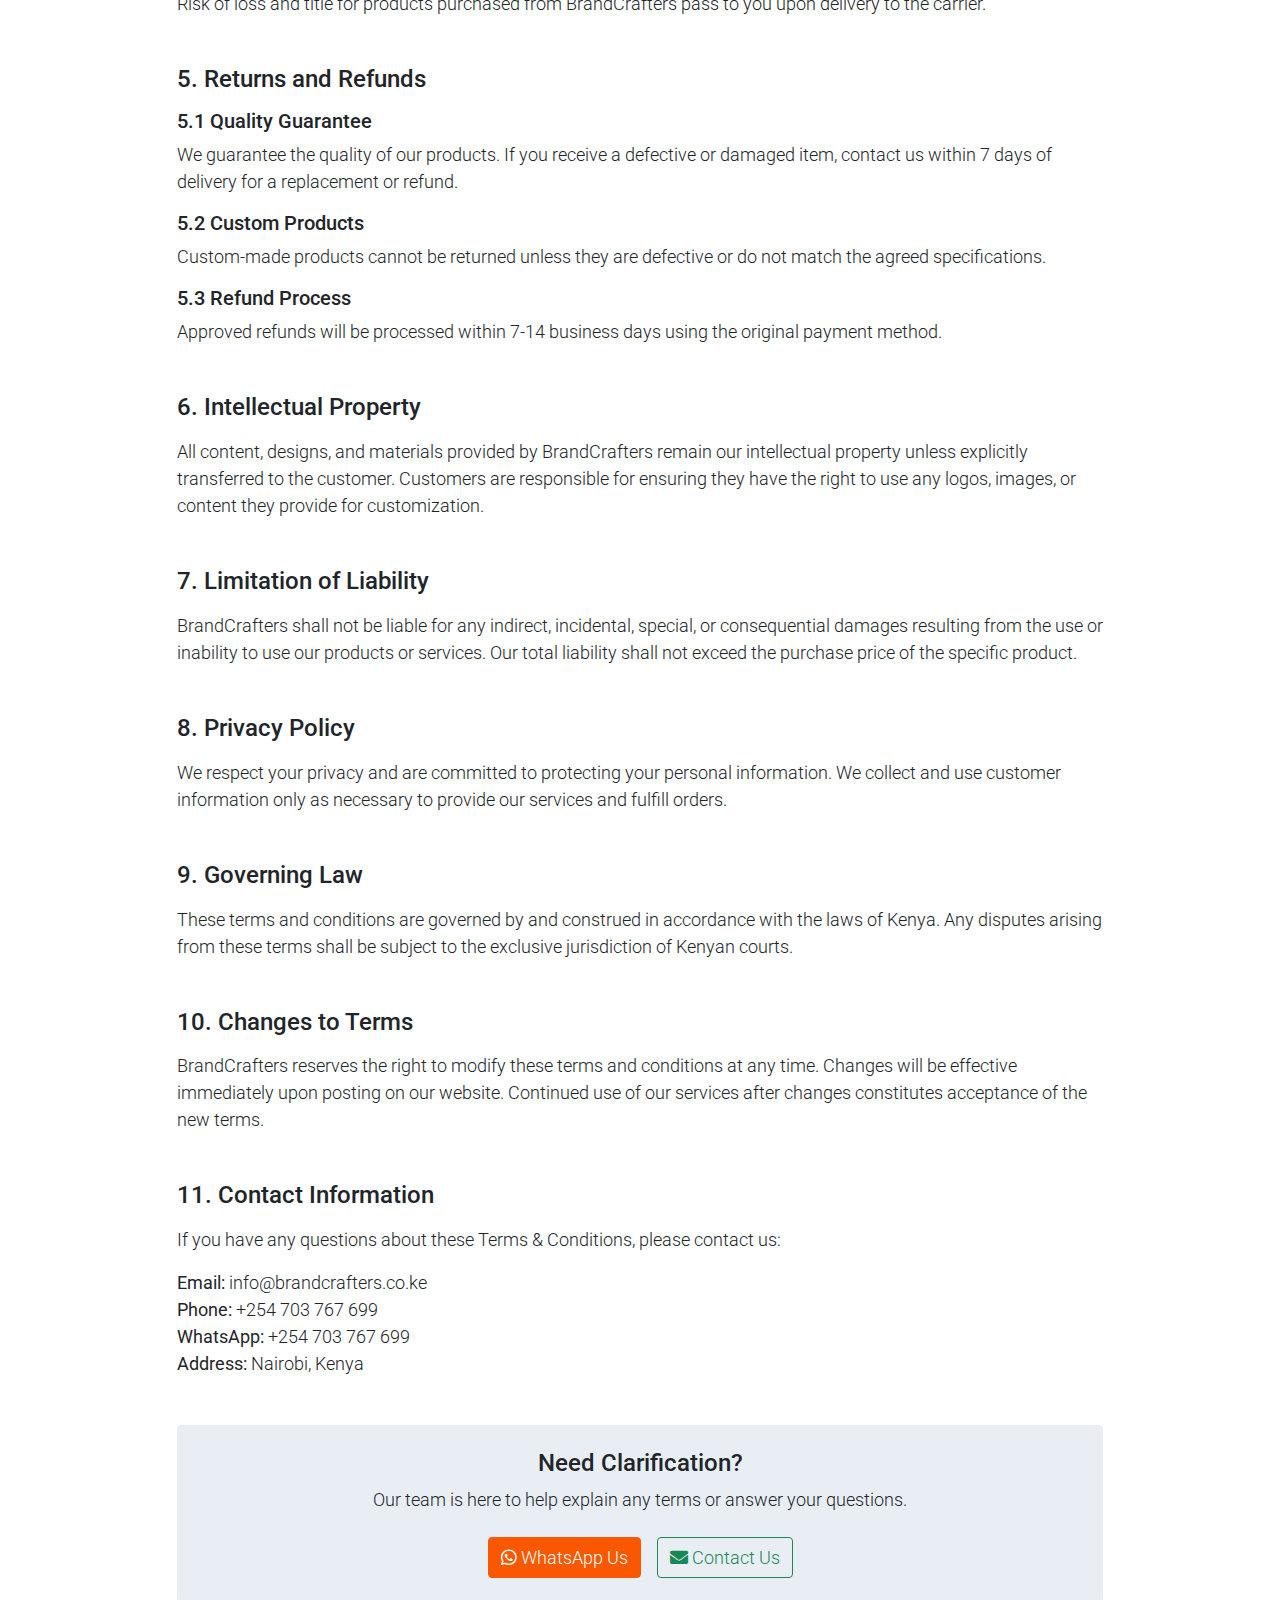
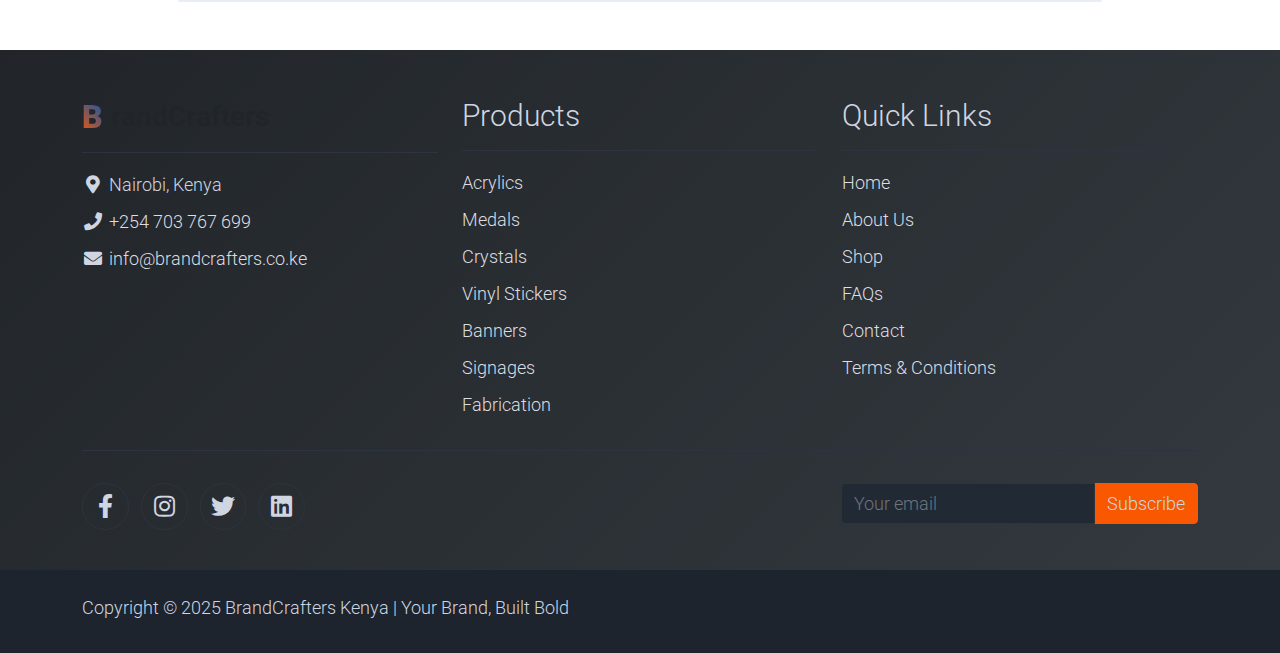
<file: terms.html>
<!DOCTYPE html>
<html lang="en">

<head>
    <title>Terms & Conditions - BrandCrafters | Your Brand, Built Bold</title>
    <meta charset="utf-8">
    <meta name="viewport" content="width=device-width, initial-scale=1">
    <meta name="description" content="Terms and Conditions for BrandCrafters branding and signage services. Read our policies and terms of service.">

    <!-- Favicon and App Icons -->
    <link rel="icon" type="image/x-icon" href="assets/img/favicon.ico">
    <link rel="icon" type="image/png" sizes="32x32" href="assets/img/favicon.ico">
    <link rel="icon" type="image/png" sizes="16x16" href="assets/img/favicon.ico">
    <link rel="apple-touch-icon" sizes="180x180" href="assets/img/apple-icon.png">
    <link rel="shortcut icon" type="image/x-icon" href="assets/img/favicon.ico">
    
    <!-- Web App Manifest -->
    <link rel="manifest" href="assets/img/site.webmanifest">
    
    <!-- Theme and Brand Colors -->
    <meta name="theme-color" content="#28a745">
    <meta name="msapplication-TileColor" content="#28a745">
    <meta name="msapplication-config" content="assets/img/browserconfig.xml">

    <link rel="stylesheet" href="assets/css/bootstrap.min.css">
    <link rel="stylesheet" href="assets/css/templatemo.css">
    <link rel="stylesheet" href="assets/css/custom.css">

    <!-- Load fonts style after rendering the layout styles -->
    <link rel="stylesheet" href="https://fonts.googleapis.com/css2?family=Roboto:wght@100;200;300;400;500;700;900&display=swap">
    <link rel="stylesheet" href="assets/css/fontawesome.min.css">
</head>

<body>
    <!-- Start Top Nav -->
    <nav class="navbar navbar-expand-lg bg-dark navbar-light d-none d-lg-block" id="templatemo_nav_top">
        <div class="container text-light">
            <div class="w-100 d-flex justify-content-between">
                <div>
                    <i class="fa fa-envelope mx-2"></i>
                    <a class="navbar-sm-brand text-light text-decoration-none" href="mailto:info@brandcrafters.co.ke">info@brandcrafters.co.ke</a>
                    <i class="fa fa-phone mx-2"></i>
                    <a class="navbar-sm-brand text-light text-decoration-none" href="tel:+254703767699">+254 703 767 699</a>
                </div>
                <div>
                    <a class="text-light" href="https://facebook.com/brandcrafters" target="_blank"><i class="fab fa-facebook-f fa-sm fa-fw me-2"></i></a>
                    <a class="text-light" href="https://www.instagram.com/brandcrafters_ke" target="_blank"><i class="fab fa-instagram fa-sm fa-fw me-2"></i></a>
                    <a class="text-light" href="https://twitter.com/brandcrafters_ke" target="_blank"><i class="fab fa-twitter fa-sm fa-fw me-2"></i></a>
                    <a class="text-light" href="https://www.linkedin.com/company/brandcrafters" target="_blank"><i class="fab fa-linkedin fa-sm fa-fw"></i></a>
                </div>
            </div>
        </div>
    </nav>
    <!-- Close Top Nav -->

    <!-- Header -->
    <nav class="navbar navbar-expand-lg navbar-light shadow">
        <div class="container d-flex justify-content-between align-items-center">

            <a class="navbar-brand text-success logo h1 align-self-center brandcrafters-logo" href="index.html">
                <span class="logo-b">B</span>
                <span class="logo-text">randCrafters</span>
            </a>

            <button class="navbar-toggler border-0" type="button" data-bs-toggle="collapse" data-bs-target="#templatemo_main_nav" aria-controls="navbarSupportedContent" aria-expanded="false" aria-label="Toggle navigation">
                <span class="navbar-toggler-icon"></span>
            </button>

            <div class="align-self-center collapse navbar-collapse flex-fill  d-lg-flex justify-content-lg-between" id="templatemo_main_nav">
                <div class="flex-fill">
                    <ul class="nav navbar-nav d-flex justify-content-between mx-lg-auto">
                        <li class="nav-item">
                            <a class="nav-link" href="index.html">Home</a>
                        </li>
                        <li class="nav-item">
                            <a class="nav-link" href="about.html">About</a>
                        </li>
                        <li class="nav-item dropdown">
                            <a class="nav-link dropdown-toggle" href="shop.html" id="navbarDropdown" role="button" data-bs-toggle="dropdown" aria-expanded="false">
                                Shop
                            </a>
                            <ul class="dropdown-menu" aria-labelledby="navbarDropdown">
                                <li><a class="dropdown-item" href="shop.html?category=acrylics">Acrylics</a></li>
                                <li><a class="dropdown-item" href="shop.html?category=medals">Medals</a></li>
                                <li><a class="dropdown-item" href="shop.html?category=crystals">Crystals</a></li>
                                <li><a class="dropdown-item" href="shop.html?category=vinyl-stickers">Vinyl Stickers</a></li>
                                <li><a class="dropdown-item" href="shop.html?category=display-stands">Display Stands</a></li>
                                <li><a class="dropdown-item" href="shop.html?category=banners">Banners</a></li>
                                <li><a class="dropdown-item" href="shop.html?category=boards">8x4 Boards</a></li>
                                <li><a class="dropdown-item" href="shop.html?category=gazebo">Gazebo</a></li>
                                <li><a class="dropdown-item" href="shop.html?category=signages">Signages</a></li>
                                <li><a class="dropdown-item" href="shop.html?category=fabrication">Fabrication Materials</a></li>
                            </ul>
                        </li>
                        <li class="nav-item">
                            <a class="nav-link" href="contact.html">Contact</a>
                        </li>
                    </ul>
                </div>
                <div class="navbar align-self-center d-flex">
                    <a class="nav-icon d-none d-lg-inline" href="#" data-bs-toggle="modal" data-bs-target="#templatemo_search">
                        <i class="fa fa-fw fa-search text-dark mr-2"></i>
                    </a>
                    <a class="nav-icon position-relative text-decoration-none" href="cart.html">
                        <i class="fa fa-fw fa-cart-arrow-down text-dark mr-1"></i>
                        <span class="position-absolute top-0 left-100 translate-middle badge rounded-pill bg-danger text-white cart-counter" id="cart-counter" style="display: none;">0</span>
                    </a>
                </div>
            </div>

        </div>
    </nav>
    <!-- Close Header -->

    <!-- Start Content -->
    <div class="container py-5">
        <!-- Breadcrumb -->
        <nav aria-label="breadcrumb">
            <ol class="breadcrumb">
                <li class="breadcrumb-item"><a href="index.html" class="text-decoration-none">Home</a></li>
                <li class="breadcrumb-item active" aria-current="page">Terms & Conditions</li>
            </ol>
        </nav>

        <div class="row">
            <div class="col-lg-10 mx-auto">
                <h1 class="h2 mb-4">Terms & Conditions</h1>
                <p class="text-muted mb-4">Last updated: January 2025</p>

                <div class="terms-content">
                    
                    <section class="mb-5">
                        <h3 class="h4 mb-3">1. Agreement to Terms</h3>
                        <p>By accessing and using BrandCrafters services, you accept and agree to be bound by the terms and provision of this agreement. If you do not agree to abide by the above, please do not use this service.</p>
                    </section>

                    <section class="mb-5">
                        <h3 class="h4 mb-3">2. Products and Services</h3>
                        <p>BrandCrafters provides professional branding and signage solutions including but not limited to:</p>
                        <ul>
                            <li>Acrylic products and awards</li>
                            <li>Medals and trophies</li>
                            <li>Crystal engravings</li>
                            <li>Vinyl stickers and decals</li>
                            <li>Display stands and holders</li>
                            <li>Banners and signage</li>
                            <li>8x4 boards and fabrication materials</li>
                            <li>Gazebo and promotional materials</li>
                        </ul>
                        <p>All products are subject to availability and we reserve the right to discontinue any product at any time.</p>
                    </section>

                    <section class="mb-5">
                        <h3 class="h4 mb-3">3. Orders and Payment</h3>
                        <h5>3.1 Order Acceptance</h5>
                        <p>All orders are subject to acceptance by BrandCrafters. We reserve the right to refuse or cancel any order for any reason at any time.</p>
                        
                        <h5>3.2 Pricing</h5>
                        <p>All prices are quoted in Kenyan Shillings (KSh) and are subject to change without notice. Prices displayed on our website are current at the time of viewing but may change.</p>
                        
                        <h5>3.3 Payment Methods</h5>
                        <p>We accept the following payment methods:</p>
                        <ul>
                            <li>M-Pesa STK Push</li>
                            <li>VISA credit/debit cards</li>
                            <li>Till Number payments</li>
                            <li>Pay on Delivery (where applicable)</li>
                        </ul>
                    </section>

                    <section class="mb-5">
                        <h3 class="h4 mb-3">4. Delivery and Shipping</h3>
                        <h5>4.1 Delivery Timeline</h5>
                        <p>Standard delivery takes 3-5 business days for ready-made products and 7-10 business days for custom items. Express delivery options are available for urgent orders.</p>
                        
                        <h5>4.2 Delivery Areas</h5>
                        <p>We deliver nationwide across Kenya. Delivery charges vary based on location and product size/weight.</p>
                        
                        <h5>4.3 Risk of Loss</h5>
                        <p>Risk of loss and title for products purchased from BrandCrafters pass to you upon delivery to the carrier.</p>
                    </section>

                    <section class="mb-5">
                        <h3 class="h4 mb-3">5. Returns and Refunds</h3>
                        <h5>5.1 Quality Guarantee</h5>
                        <p>We guarantee the quality of our products. If you receive a defective or damaged item, contact us within 7 days of delivery for a replacement or refund.</p>
                        
                        <h5>5.2 Custom Products</h5>
                        <p>Custom-made products cannot be returned unless they are defective or do not match the agreed specifications.</p>
                        
                        <h5>5.3 Refund Process</h5>
                        <p>Approved refunds will be processed within 7-14 business days using the original payment method.</p>
                    </section>

                    <section class="mb-5">
                        <h3 class="h4 mb-3">6. Intellectual Property</h3>
                        <p>All content, designs, and materials provided by BrandCrafters remain our intellectual property unless explicitly transferred to the customer. Customers are responsible for ensuring they have the right to use any logos, images, or content they provide for customization.</p>
                    </section>

                    <section class="mb-5">
                        <h3 class="h4 mb-3">7. Limitation of Liability</h3>
                        <p>BrandCrafters shall not be liable for any indirect, incidental, special, or consequential damages resulting from the use or inability to use our products or services. Our total liability shall not exceed the purchase price of the specific product.</p>
                    </section>

                    <section class="mb-5">
                        <h3 class="h4 mb-3">8. Privacy Policy</h3>
                        <p>We respect your privacy and are committed to protecting your personal information. We collect and use customer information only as necessary to provide our services and fulfill orders.</p>
                    </section>

                    <section class="mb-5">
                        <h3 class="h4 mb-3">9. Governing Law</h3>
                        <p>These terms and conditions are governed by and construed in accordance with the laws of Kenya. Any disputes arising from these terms shall be subject to the exclusive jurisdiction of Kenyan courts.</p>
                    </section>

                    <section class="mb-5">
                        <h3 class="h4 mb-3">10. Changes to Terms</h3>
                        <p>BrandCrafters reserves the right to modify these terms and conditions at any time. Changes will be effective immediately upon posting on our website. Continued use of our services after changes constitutes acceptance of the new terms.</p>
                    </section>

                    <section class="mb-5">
                        <h3 class="h4 mb-3">11. Contact Information</h3>
                        <p>If you have any questions about these Terms & Conditions, please contact us:</p>
                        <ul class="list-unstyled">
                            <li><strong>Email:</strong> info@brandcrafters.co.ke</li>
                            <li><strong>Phone:</strong> +254 703 767 699</li>
                            <li><strong>WhatsApp:</strong> +254 703 767 699</li>
                            <li><strong>Address:</strong> Nairobi, Kenya</li>
                        </ul>
                    </section>

                </div>

                <!-- Contact CTA -->
                <div class="text-center mt-5 p-4 bg-light rounded">
                    <h4>Need Clarification?</h4>
                    <p class="mb-4">Our team is here to help explain any terms or answer your questions.</p>
                    <div class="d-flex justify-content-center gap-3 flex-wrap">
                        <a href="https://wa.me/254703767699" class="btn btn-success" target="_blank">
                            <i class="fab fa-whatsapp"></i> WhatsApp Us
                        </a>
                        <a href="contact.html" class="btn btn-outline-success">
                            <i class="fa fa-envelope"></i> Contact Us
                        </a>
                    </div>
                </div>
            </div>
        </div>
    </div>
    <!-- End Content -->

    <!-- Start Footer -->
    <footer class="bg-dark" id="tempaltemo_footer">
        <div class="container">
            <div class="row">

                <div class="col-md-4 pt-5">
                    <h2 class="h2 text-success border-bottom pb-3 border-light logo brandcrafters-logo">
                        <span class="logo-b">B</span>
                        <span class="logo-text">randCrafters</span>
                    </h2>
                    <ul class="list-unstyled text-light footer-link-list">
                        <li>
                            <i class="fas fa-map-marker-alt fa-fw"></i>
                            Nairobi, Kenya
                        </li>
                        <li>
                            <i class="fa fa-phone fa-fw"></i>
                            <a class="text-decoration-none" href="tel:+254703767699">+254 703 767 699</a>
                        </li>
                        <li>
                            <i class="fa fa-envelope fa-fw"></i>
                            <a class="text-decoration-none" href="mailto:info@brandcrafters.co.ke">info@brandcrafters.co.ke</a>
                        </li>
                    </ul>
                </div>

                <div class="col-md-4 pt-5">
                    <h2 class="h2 text-light border-bottom pb-3 border-light">Products</h2>
                    <ul class="list-unstyled text-light footer-link-list">
                        <li><a class="text-decoration-none" href="shop.html?category=acrylics">Acrylics</a></li>
                        <li><a class="text-decoration-none" href="shop.html?category=medals">Medals</a></li>
                        <li><a class="text-decoration-none" href="shop.html?category=crystals">Crystals</a></li>
                        <li><a class="text-decoration-none" href="shop.html?category=vinyl-stickers">Vinyl Stickers</a></li>
                        <li><a class="text-decoration-none" href="shop.html?category=banners">Banners</a></li>
                        <li><a class="text-decoration-none" href="shop.html?category=signages">Signages</a></li>
                        <li><a class="text-decoration-none" href="shop.html?category=fabrication">Fabrication</a></li>
                    </ul>
                </div>

                <div class="col-md-4 pt-5">
                    <h2 class="h2 text-light border-bottom pb-3 border-light">Quick Links</h2>
                    <ul class="list-unstyled text-light footer-link-list">
                        <li><a class="text-decoration-none" href="index.html">Home</a></li>
                        <li><a class="text-decoration-none" href="about.html">About Us</a></li>
                        <li><a class="text-decoration-none" href="shop.html">Shop</a></li>
                        <li><a class="text-decoration-none" href="faq.html">FAQs</a></li>
                        <li><a class="text-decoration-none" href="contact.html">Contact</a></li>
                        <li><a class="text-decoration-none" href="terms.html">Terms & Conditions</a></li>
                    </ul>
                </div>

            </div>

            <div class="row text-light mb-4">
                <div class="col-12 mb-3">
                    <div class="w-100 my-3 border-top border-light"></div>
                </div>
                <div class="col-auto me-auto">
                    <ul class="list-inline text-left footer-icons">
                        <li class="list-inline-item border border-light rounded-circle text-center">
                            <a class="text-light text-decoration-none" target="_blank" href="https://facebook.com/brandcrafters"><i class="fab fa-facebook-f fa-lg fa-fw"></i></a>
                        </li>
                        <li class="list-inline-item border border-light rounded-circle text-center">
                            <a class="text-light text-decoration-none" target="_blank" href="https://www.instagram.com/brandcrafters_ke"><i class="fab fa-instagram fa-lg fa-fw"></i></a>
                        </li>
                        <li class="list-inline-item border border-light rounded-circle text-center">
                            <a class="text-light text-decoration-none" target="_blank" href="https://twitter.com/brandcrafters_ke"><i class="fab fa-twitter fa-lg fa-fw"></i></a>
                        </li>
                        <li class="list-inline-item border border-light rounded-circle text-center">
                            <a class="text-light text-decoration-none" target="_blank" href="https://www.linkedin.com/company/brandcrafters"><i class="fab fa-linkedin fa-lg fa-fw"></i></a>
                        </li>
                    </ul>
                </div>
                <div class="col-auto">
                    <label class="sr-only" for="subscribeEmail">Email address</label>
                    <div class="input-group mb-2">
                        <input type="text" class="form-control bg-dark border-light" id="subscribeEmail" placeholder="Your email">
                        <div class="input-group-text btn-success text-light">Subscribe</div>
                    </div>
                </div>
            </div>
        </div>

        <div class="w-100 bg-black py-3">
            <div class="container">
                <div class="row pt-2">
                    <div class="col-12">
                        <p class="text-left text-light">
                            Copyright &copy; 2025 BrandCrafters Kenya 
                            | Your Brand, Built Bold
                        </p>
                    </div>
                </div>
            </div>
        </div>

    </footer>
    <!-- End Footer -->

    <!-- Enhanced WhatsApp Floating Button -->
    <div class="whatsapp-float" onclick="toggleWhatsAppChat()">
        <i class="fab fa-whatsapp"></i>
    </div>

    <!-- Start Script -->
    <script src="assets/js/jquery-1.11.0.min.js"></script>
    <script src="assets/js/jquery-migrate-1.2.1.min.js"></script>
    <script src="assets/js/bootstrap.bundle.min.js"></script>
    <script src="assets/js/templatemo.js"></script>
    <script src="assets/js/custom.js"></script>
    <!-- End Script -->
</body>

</html>
</file>
<file: assets/css/templatemo.css>
/*

TemplateMo 559 Zay Shop

https://templatemo.com/tm-559-zay-shop

---------------------------------------------
Table of contents
------------------------------------------------
1. Typography
2. General
3. Nav
4. Hero Carousel
5. Accordion
6. Shop
7. Product
8. Carousel Hero
9. Carousel Brand
10. Services
11. Contact map
12. Footer
13. Small devices (landscape phones, 576px and up)
14. Medium devices (tablets, 768px and up)
15. Large devices (desktops, 992px and up)
16. Extra large devices (large desktops, 1200px and up)
--------------------------------------------- */




/* Typography */
body, ul, li, p, a, label, input, div {
  font-family: 'Roboto', sans-serif;
  font-size: 18px !important;
  font-weight: 300 !important;
}
.h1 {
  font-family: 'Roboto', sans-serif;
  font-size: 48px !important;
  font-weight: 200 !important;
}
.h2 {
  font-family: 'Roboto', sans-serif;
  font-size: 30px !important;
  font-weight: 300;
}
.h3 {
  font-family: 'Roboto', sans-serif;
  font-size: 22px !important;
}
/* General */
.logo { font-weight: 500 !important;}
.text-warning {  color: #ede861 !important;}
.text-muted { color: #bcbcbc !important;}
.text-success { color: #59ab6e !important;}
.text-light { color: #cfd6e1 !important;}
.bg-dark { background-color: #212934 !important;}
.bg-light { background-color: #e9eef5 !important;}
.bg-black { background-color: #1d242d !important;}
.bg-success { background-color: #59ab6e !important;}
.btn-success {
  background-color: #59ab6e !important;
  border-color: #56ae6c !important;
}
.pagination .page-link:hover {color: #000;}
.pagination .page-link:hover, .pagination .page-link.active {
  background-color: #69bb7e;
  color: #fff;
}
/* Nav */
#templatemo_nav_top { min-height: 40px;}
#templatemo_nav_top * { font-size: .9em !important;}
#templatemo_main_nav a { color: #212934;}
#templatemo_main_nav a:hover { color: #69bb7e;}
#templatemo_main_nav .navbar .nav-icon { margin-right: 20px;}

/* Hero Carousel */
#template-mo-zay-hero-carousel { background: #efefef !important;}
/* Accordion */
.templatemo-accordion a { color: #000;}
.templatemo-accordion a:hover { color: #333d4a;}
/* Shop */
.shop-top-menu a:hover { color: #69bb7e !important;}
/* Product */
.product-wap { box-shadow: 0px 5px 10px 0px rgba(0, 0, 0, 0.10);}
.product-wap .product-color-dot.color-dot-red { background:#f71515;}
.product-wap .product-color-dot.color-dot-blue { background:#6db4fe;}
.product-wap .product-color-dot.color-dot-black { background:#000000;}
.product-wap .product-color-dot.color-dot-light { background:#e0e0e0;}
.product-wap .product-color-dot.color-dot-green { background:#0bff7e;}
.card.product-wap .card .product-overlay {
  background: rgba(0,0,0,.2);
  visibility: hidden;
  opacity: 0;
  transition: .3s;
}
.card.product-wap:hover .card .product-overlay {
  visibility: visible;
  opacity: 1;
}
.card.product-wap a { color: #000;}
#carousel-related-product .slick-slide:focus { outline: none !important;}
#carousel-related-product .slick-dots li button:before {
  font-size: 15px;
  margin-top: 20px;
}
/* Brand */
.brand-img {
  filter: grayscale(100%);
  opacity: 0.5;
  transition: .5s;
}
.brand-img:hover {
  filter: grayscale(0%);
  opacity: 1;
}
/* Carousel Hero */
#template-mo-zay-hero-carousel .carousel-indicators li {
  margin-top: -50px;
  background-color: #59ab6e;
}
#template-mo-zay-hero-carousel .carousel-control-next i,
#template-mo-zay-hero-carousel .carousel-control-prev i {
  color: #59ab6e !important;
  font-size: 2.8em !important;
}
/* Carousel Brand */
.tempaltemo-carousel .h1 {
  font-size: .5em !important;
  color: #000 !important;
}
/* Services */
.services-icon-wap {transition: .3s;}
.services-icon-wap:hover, .services-icon-wap:hover i {color: #fff;}
.services-icon-wap:hover {background: #69bb7e;}
/* Contact map */
.leaflet-control a, .leaflet-control { font-size: 10px !important;}
.form-control { border: 1px solid #e8e8e8;}
/* Footer */
#tempaltemo_footer a { color: #dcdde1;}
#tempaltemo_footer a:hover { color: #68bb7d;}
#tempaltemo_footer ul.footer-link-list li { padding-top: 10px;}
#tempaltemo_footer ul.footer-icons li {
  width: 2.6em;
  height: 2.6em;
  line-height: 2.6em;
}
#tempaltemo_footer ul.footer-icons li:hover {
  background-color: #cfd6e1;
  transition: .5s;
}
#tempaltemo_footer ul.footer-icons li:hover i {
  color: #212934;
  transition: .5s;
}
#tempaltemo_footer .border-light { border-color: #2d343f !important;}
/*
// Extra small devices (portrait phones, less than 576px)
// No media query since this is the default in Bootstrap
*/
/* Small devices (landscape phones, 576px and up)*/
.product-wap .h3, .product-wap li, .product-wap i, .product-wap p {
  font-size: 12px !important;
}
.product-wap .product-color-dot {
  width: 6px;
  height: 6px;
}

@media (min-width: 576px) {
  .tempaltemo-carousel .h1 { font-size: 1em !important;}
}

/*// Medium devices (tablets, 768px and up)*/
@media (min-width: 768px) {
  #templatemo_main_nav .navbar-nav {max-width: 450px;}
 }

/* Large devices (desktops, 992px and up)*/
@media (min-width: 992px) {
  #templatemo_main_nav .navbar-nav {max-width: 550px;}
  #template-mo-zay-hero-carousel .carousel-item {min-height: 30rem !important;}
  .product-wap .h3, .product-wap li, .product-wap i, .product-wap p {font-size: 18px !important;}
  .product-wap .product-color-dot {
    width: 12px;
    height: 12px;
  }
}

/* Extra large devices (large desktops, 1200px and up)*/
@media (min-width: 1200px) {}
</file>
<file: assets/css/custom.css>
/*
BrandCrafters Custom CSS
Color Scheme:
- Primary: #F95700 (Deep Orange)
- Secondary: #0057B7 (Royal Blue)  
- Background: #F8F9FA (Light Gray)
- Text/Contrast: #212529 (Charcoal Black)
- Success: #28A745 (Emerald Green)
*/

/* Override template colors with BrandCrafters theme */
.text-success { color: #F95700 !important; }
.bg-success { background-color: #F95700 !important; }
.btn-success {
  background-color: #F95700 !important;
  border-color: #F95700 !important;
}
.btn-success:hover {
  background-color: #e04a00 !important;
  border-color: #e04a00 !important;
}

/* MOBILE RESPONSIVE HEADER */
.mobile-header {
  padding: 0.75rem 0;
  box-shadow: 0 2px 10px rgba(0,0,0,0.1);
}

.mobile-menu-btn {
  background: none;
  border: none;
  font-size: 1.2rem;
  color: #333;
  padding: 0.5rem;
}

.mobile-logo {
  font-size: 1.5rem !important;
  margin: 0;
}

.mobile-logo .logo-text {
  font-size: 1.2rem;
}

.mobile-header-actions {
  gap: 0.5rem;
}

.mobile-search {
  width: 200px;
}

.mobile-search-input {
  border-radius: 20px 0 0 20px;
  border: 1px solid #ddd;
  font-size: 0.9rem;
  padding: 0.5rem 0.75rem;
  height: auto;
}

.mobile-search-btn {
  border-radius: 0 20px 20px 0;
  background-color: #F95700;
  color: white;
  border: 1px solid #F95700;
  padding: 0.5rem 0.75rem;
}

.mobile-search-btn:hover {
  background-color: #e04a00;
  border-color: #e04a00;
}

/* MOBILE PRODUCTS SECTION */
.mobile-products-section {
  background-color: #f8f9fa;
  min-height: calc(100vh - 80px);
}

.mobile-product-card {
  background: white;
  border-radius: 12px;
  box-shadow: 0 2px 8px rgba(0,0,0,0.1);
  overflow: hidden;
  transition: transform 0.2s ease, box-shadow 0.2s ease;
  margin-bottom: 1rem;
}

.mobile-product-card:hover {
  transform: translateY(-2px);
  box-shadow: 0 4px 15px rgba(0,0,0,0.15);
}

.mobile-product-image {
  position: relative;
  width: 100%;
  height: 150px;
  overflow: hidden;
}

.mobile-product-image img {
  width: 100%;
  height: 100%;
  object-fit: cover;
  object-position: center;
  transition: transform 0.3s ease;
}

.mobile-product-card:hover .mobile-product-image img {
  transform: scale(1.05);
}

.mobile-product-badge {
  position: absolute;
  top: 8px;
  right: 8px;
  background: linear-gradient(135deg, #F95700, #e04a00);
  color: white;
  padding: 4px 8px;
  border-radius: 12px;
  font-size: 0.75rem;
  font-weight: 600;
  box-shadow: 0 2px 4px rgba(0,0,0,0.2);
}

.mobile-product-info {
  padding: 0.75rem;
}

.mobile-product-title {
  font-size: 0.85rem;
  font-weight: 600;
  color: #333;
  margin-bottom: 0.5rem;
  line-height: 1.3;
  display: -webkit-box;
  -webkit-line-clamp: 2;
  -webkit-box-orient: vertical;
  overflow: hidden;
  text-overflow: ellipsis;
  min-height: 2.6rem;
}

.mobile-product-price-row {
  display: flex;
  align-items: center;
  gap: 0.5rem;
}

.mobile-product-price-old {
  font-size: 0.75rem;
  color: #999;
  text-decoration: line-through;
}

.mobile-product-price-new {
  font-size: 0.9rem;
  font-weight: 700;
  color: #F95700;
}

/* MOBILE PAGINATION */
.mobile-pagination {
  display: flex;
  justify-content: center;
  padding: 1rem 0;
}

.mobile-page-btn {
  background: white;
  border: 1px solid #ddd;
  color: #666;
  width: 40px;
  height: 40px;
  border-radius: 8px;
  margin: 0 4px;
  font-weight: 600;
  transition: all 0.2s ease;
  cursor: pointer;
}

.mobile-page-btn:hover {
  background-color: #F95700;
  color: white;
  border-color: #F95700;
}

.mobile-page-btn.active {
  background-color: #F95700;
  color: white;
  border-color: #F95700;
}

/* NEED HELP SECTION */
.need-help-section {
  padding: 1rem 0;
}

.need-help-card {
  background: white;
  border-radius: 12px;
  padding: 1rem;
  box-shadow: 0 2px 8px rgba(0,0,0,0.1);
  display: flex;
  justify-content: space-between;
  align-items: center;
}

.need-help-content {
  display: flex;
  flex-direction: column;
}

.need-help-text {
  font-size: 0.9rem;
  color: #666;
  margin-bottom: 0.2rem;
}

.chat-with-us {
  font-size: 1rem;
  font-weight: 600;
  color: #333;
}

.whatsapp-icon-circle {
  width: 50px;
  height: 50px;
  background: linear-gradient(135deg, #25d366, #128c7e);
  border-radius: 50%;
  display: flex;
  align-items: center;
  justify-content: center;
  cursor: pointer;
  transition: transform 0.2s ease;
}

.whatsapp-icon-circle:hover {
  transform: scale(1.1);
}

.whatsapp-icon-circle i {
  color: white;
  font-size: 1.5rem;
}

/* RESPONSIVE BEHAVIOR */
@media (max-width: 767.98px) {
  /* Hide desktop navigation on mobile */
  .d-lg-block {
    display: none !important;
  }
  
  /* Show mobile sections */
  .mobile-products-section {
    display: block !important;
  }
  
  /* Adjust container padding */
  .container-fluid {
    padding-left: 1rem;
    padding-right: 1rem;
  }
  
  /* Mobile grid spacing */
  .row.g-3 {
    margin: 0 -0.5rem;
  }
  
  .row.g-3 > * {
    padding: 0 0.5rem;
  }
  
  /* Cart counter positioning */
  .cart-counter {
    top: -8px;
    right: -8px;
  }
}

@media (min-width: 768px) {
  /* Hide mobile sections on desktop */
  .mobile-products-section {
    display: none !important;
  }
  
  /* Show desktop sections */
  .d-none.d-lg-block {
    display: block !important;
  }
}

/* BrandCrafters Logo */
.brandcrafters-logo {
  font-weight: 700 !important;
  font-size: 28px !important;
  display: flex;
  align-items: center;
  gap: 8px;
}

.brandcrafters-logo .logo-b {
  background: linear-gradient(45deg, #F95700, #0057B7);
  -webkit-background-clip: text;
  -webkit-text-fill-color: transparent;
  background-clip: text;
  font-size: 32px;
  font-weight: 900;
}

.brandcrafters-logo .logo-text {
  color: #212529 !important;
  font-weight: 600;
}

/* Mobile Logo Adjustments */
@media (max-width: 767.98px) {
  .brandcrafters-logo {
    font-size: 1.5rem !important;
  }
  
  .brandcrafters-logo .logo-b {
    font-size: 1.8rem;
  }
  
  .brandcrafters-logo .logo-text {
    font-size: 1.3rem;
  }
}

/* Secondary color elements */
.text-secondary-brand { color: #0057B7 !important; }
.bg-secondary-brand { background-color: #0057B7 !important; }

/* Enhanced WhatsApp Floating Button with Chat Interface */

/* Delivery Animation Styles */
.delivery-animation-container {
    position: relative;
    overflow: hidden;
    height: 400px;
    display: flex;
    align-items: center;
    justify-content: center;
}

.delivery-scooter-animated {
    max-width: 100%;
    height: auto;
    animation: deliveryMove 4s ease-in-out infinite;
    transition: transform 0.3s ease;
}

@keyframes deliveryMove {
    0% {
        transform: translateX(-20px) scale(1);
    }
    25% {
        transform: translateX(10px) scale(1.05);
    }
    50% {
        transform: translateX(20px) scale(1.1);
    }
    75% {
        transform: translateX(10px) scale(1.05);
    }
    100% {
        transform: translateX(-20px) scale(1);
    }
}

.delivery-scooter-animated:hover {
    animation-play-state: paused;
    transform: scale(1.1);
}

/* Hero banner image styling */
.hero-banner-img {
    border-radius: 15px;
    box-shadow: 0 10px 30px rgba(0, 0, 0, 0.1);
    transition: transform 0.3s ease;
}

.hero-banner-img:hover {
    transform: scale(1.05);
}

/* Product Card Image Consistency */
.product-wap .card-img-top {
    height: 250px !important;
    object-fit: cover;
    object-position: center;
    transition: transform 0.3s ease;
    border-radius: 0.375rem 0.375rem 0 0;
}

.product-wap .card-img-top:hover {
    transform: scale(1.05);
}

.product-wap {
    transition: transform 0.2s ease, box-shadow 0.2s ease;
}

.product-wap:hover {
    transform: translateY(-5px);
    box-shadow: 0 10px 25px rgba(0, 0, 0, 0.15);
}

/* Category Card Images */
.category-card {
    width: 200px !important;
    height: 200px !important;
    object-fit: cover;
    object-position: center;
    transition: transform 0.3s ease;
    display: block;
    margin: 0 auto;
}

.category-card:hover {
    transform: scale(1.1);
}

/* Category section alignment */
.col-12.col-md-4.p-5.mt-3 {
    display: flex;
    flex-direction: column;
    align-items: center;
    text-align: center;
}

.col-12.col-md-4.p-5.mt-3 h5,
.col-12.col-md-4.p-5.mt-3 h2 {
    margin-top: 1rem !important;
    margin-bottom: 1rem !important;
}

.col-12.col-md-4.p-5.mt-3 p {
    margin-top: 0;
    margin-bottom: 0;
}

/* Cart Counter Styling */
.cart-counter {
    min-width: 20px;
    height: 20px;
    font-size: 12px;
    font-weight: bold;
    line-height: 20px;
    text-align: center;
    animation: cartBadgeAppear 0.3s ease-in-out;
    transition: all 0.3s ease;
}

.cart-counter:not(.d-none) {
    display: inline-flex !important;
    align-items: center;
    justify-content: center;
}

@keyframes cartBadgeAppear {
    0% {
        transform: scale(0);
        opacity: 0;
    }
    50% {
        transform: scale(1.2);
    }
    100% {
        transform: scale(1);
        opacity: 1;
    }
}

/* Cart counter pulse animation when item added */
.cart-counter.pulse {
    animation: cartPulse 0.6s ease-in-out;
}

@keyframes cartPulse {
    0%, 100% {
        transform: scale(1);
    }
    50% {
        transform: scale(1.3);
    }
}

.whatsapp-float {
    position: fixed;
    width: 60px;
    height: 60px;
    bottom: 40px;
    right: 40px;
    background-color: #25d366;
    color: #FFF;
    border-radius: 50px;
    text-align: center;
    font-size: 30px;
    box-shadow: 2px 2px 10px rgba(0,0,0,0.3);
    z-index: 100;
    transition: all 0.3s ease;
    cursor: pointer;
}

.whatsapp-float:hover {
    transform: scale(1.1);
    box-shadow: 2px 2px 15px rgba(0,0,0,0.4);
}

.whatsapp-float a {
    color: white;
    text-decoration: none;
    display: flex;
    align-items: center;
    justify-content: center;
    width: 100%;
    height: 100%;
}

.whatsapp-float i {
    margin-top: 16px;
}

/* WhatsApp Chat Widget */
.whatsapp-chat-widget {
    position: fixed;
    bottom: 120px;
    right: 40px;
    width: 300px;
    background: white;
    border-radius: 15px;
    box-shadow: 0 5px 20px rgba(0,0,0,0.3);
    z-index: 99;
    display: none;
    overflow: hidden;
}

.whatsapp-chat-header {
    background: linear-gradient(135deg, #128c7e 0%, #25d366 100%);
    color: white;
    padding: 15px;
    display: flex;
    align-items: center;
    justify-content: space-between;
}

.whatsapp-chat-header .close-chat {
    background: none;
    border: none;
    color: white;
    font-size: 20px;
    cursor: pointer;
    padding: 0;
    width: 30px;
    height: 30px;
    border-radius: 50%;
    display: flex;
    align-items: center;
    justify-content: center;
}

.whatsapp-chat-header .close-chat:hover {
    background: rgba(255,255,255,0.1);
}

.whatsapp-chat-info {
    display: flex;
    align-items: center;
}

.whatsapp-chat-avatar {
    width: 40px;
    height: 40px;
    border-radius: 50%;
    background: #F95700;
    display: flex;
    align-items: center;
    justify-content: center;
    font-weight: bold;
    margin-right: 10px;
}

.whatsapp-chat-details h4 {
    margin: 0;
    font-size: 16px;
}

.whatsapp-chat-details p {
    margin: 0;
    font-size: 12px;
    opacity: 0.9;
}

.whatsapp-chat-body {
    padding: 20px;
    background: #f0f0f0;
    min-height: 100px;
}

.chat-message {
    background: white;
    padding: 10px 15px;
    border-radius: 15px;
    margin-bottom: 10px;
    box-shadow: 0 1px 3px rgba(0,0,0,0.1);
    position: relative;
}

.chat-message:before {
    content: '';
    position: absolute;
    bottom: -5px;
    left: 15px;
    width: 0;
    height: 0;
    border-left: 10px solid transparent;
    border-right: 10px solid transparent;
    border-top: 5px solid white;
}

.whatsapp-chat-footer {
    padding: 15px;
    background: white;
    border-top: 1px solid #eee;
}

.whatsapp-start-btn {
    background: linear-gradient(135deg, #128c7e 0%, #25d366 100%);
    color: white;
    border: none;
    padding: 12px 20px;
    border-radius: 25px;
    width: 100%;
    font-weight: bold;
    cursor: pointer;
    transition: all 0.3s ease;
    display: flex;
    align-items: center;
    justify-content: center;
    text-decoration: none;
}

.whatsapp-start-btn:hover {
    transform: translateY(-2px);
    box-shadow: 0 5px 15px rgba(37, 211, 102, 0.4);
    color: white;
    text-decoration: none;
}

.whatsapp-start-btn i {
    margin-right: 8px;
}

/* Floating "Need Help?" prompt */
.whatsapp-prompt {
    position: fixed;
    bottom: 120px;
    right: 50px;
    background: white;
    color: #333;
    padding: 10px 15px;
    border-radius: 20px;
    box-shadow: 0 3px 10px rgba(0,0,0,0.2);
    font-size: 14px;
    z-index: 98;
    animation: bounce 2s infinite;
    cursor: pointer;
    white-space: nowrap;
}

.whatsapp-prompt:before {
    content: '';
    position: absolute;
    bottom: -5px;
    right: 15px;
    width: 0;
    height: 0;
    border-left: 5px solid transparent;
    border-right: 5px solid transparent;
    border-top: 5px solid white;
}

@keyframes bounce {
    0%, 20%, 50%, 80%, 100% {
        transform: translateY(0);
    }
    40% {
        transform: translateY(-10px);
    }
    60% {
        transform: translateY(-5px);
    }
}

/* Mobile responsive */
@media (max-width: 768px) {
    .whatsapp-chat-widget {
        width: 280px;
        right: 20px;
        bottom: 100px;
    }
    
    .whatsapp-float {
        bottom: 20px;
        right: 20px;
        width: 50px;
        height: 50px;
        font-size: 25px;
    }
    
    .whatsapp-float i {
        margin-top: 13px;
    }
    
    .whatsapp-prompt {
        right: 30px;
        bottom: 90px;
        font-size: 12px;
        padding: 8px 12px;
    }
}

/* Breadcrumb styling */
.breadcrumb {
  background-color: transparent;
  padding: 0;
}

.breadcrumb-item + .breadcrumb-item::before {
  content: ">";
  color: #6c757d;
}

/* Category cards */
.category-card {
  transition: transform 0.3s ease, box-shadow 0.3s ease;
  border: none;
  border-radius: 15px;
}

.category-card:hover {
  transform: translateY(-5px);
  box-shadow: 0 10px 25px rgba(0, 0, 0, 0.15);
}

/* Product cards enhancement */
.product-wap {
  transition: transform 0.3s ease;
  border-radius: 15px;
  overflow: hidden;
}

.product-wap:hover {
  transform: translateY(-3px);
}

/* Checkout buttons */
.checkout-options {
  gap: 15px;
}

.checkout-btn {
  border-radius: 8px;
  font-weight: 600;
  padding: 12px 24px;
  transition: all 0.3s ease;
}

.checkout-btn-whatsapp {
  background-color: #25d366;
  border-color: #25d366;
  color: white;
}

.checkout-btn-whatsapp:hover {
  background-color: #1ebea5;
  border-color: #1ebea5;
  color: white;
}

.checkout-btn-call {
  background-color: #0057B7;
  border-color: #0057B7;
  color: white;
}

.checkout-btn-call:hover {
  background-color: #004494;
  border-color: #004494;
  color: white;
}

.checkout-btn-mpesa {
  background-color: #28A745;
  border-color: #28A745;
  color: white;
}

.checkout-btn-mpesa:hover {
  background-color: #1e7e34;
  border-color: #1e7e34;
  color: white;
}

.checkout-btn-visa {
  background-color: #1a1f71;
  border-color: #1a1f71;
  color: white;
}

.checkout-btn-visa:hover {
  background-color: #0d1247;
  border-color: #0d1247;
  color: white;
}

/* Till number display */
.till-info {
  background-color: #f8f9fa;
  border: 2px dashed #6c757d;
  border-radius: 10px;
  padding: 20px;
  text-align: center;
  margin-top: 15px;
}

.till-number {
  font-size: 24px;
  font-weight: 700;
  color: #28A745;
  margin: 10px 0;
}

/* Hero section enhancements */
.hero-content {
  background: linear-gradient(135deg, rgba(249, 87, 0, 0.1) 0%, rgba(0, 87, 183, 0.1) 100%);
  border-radius: 15px;
  padding: 2rem;
}

/* Footer updates */
#tempaltemo_footer {
  background: linear-gradient(135deg, #212529 0%, #343a40 100%);
}

/* Navbar enhancements */
.navbar-brand:hover {
  transform: scale(1.05);
  transition: transform 0.3s ease;
}

/* Button hover effects */
.btn:hover {
  transform: translateY(-2px);
  transition: all 0.3s ease;
}

/* Responsive adjustments */
@media (max-width: 768px) {
  .whatsapp-float {
    width: 50px;
    height: 50px;
    font-size: 24px;
    bottom: 20px;
    right: 20px;
  }
  
  .whatsapp-float i {
    margin-top: 13px;
  }
  
  .brandcrafters-logo {
    font-size: 24px !important;
  }
  
  .brandcrafters-logo .logo-b {
    font-size: 28px;
  }
}
</file>
